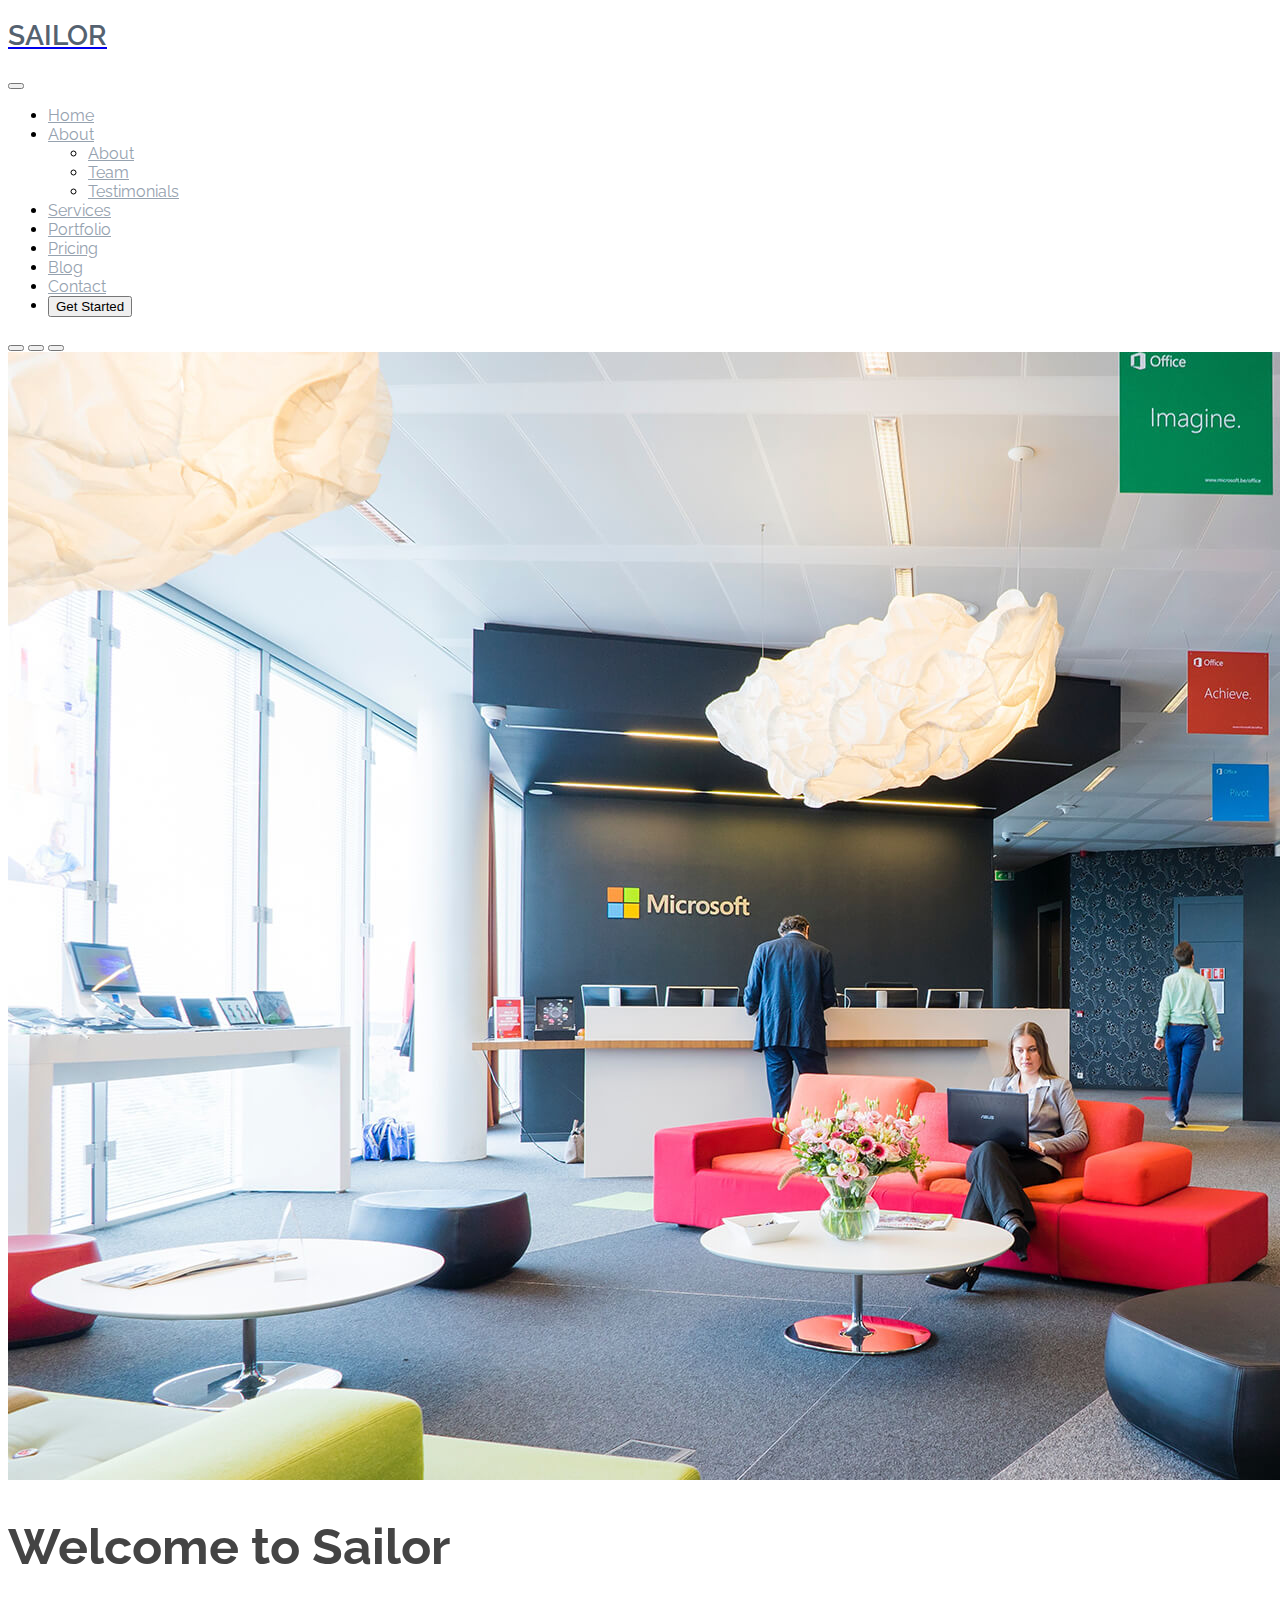
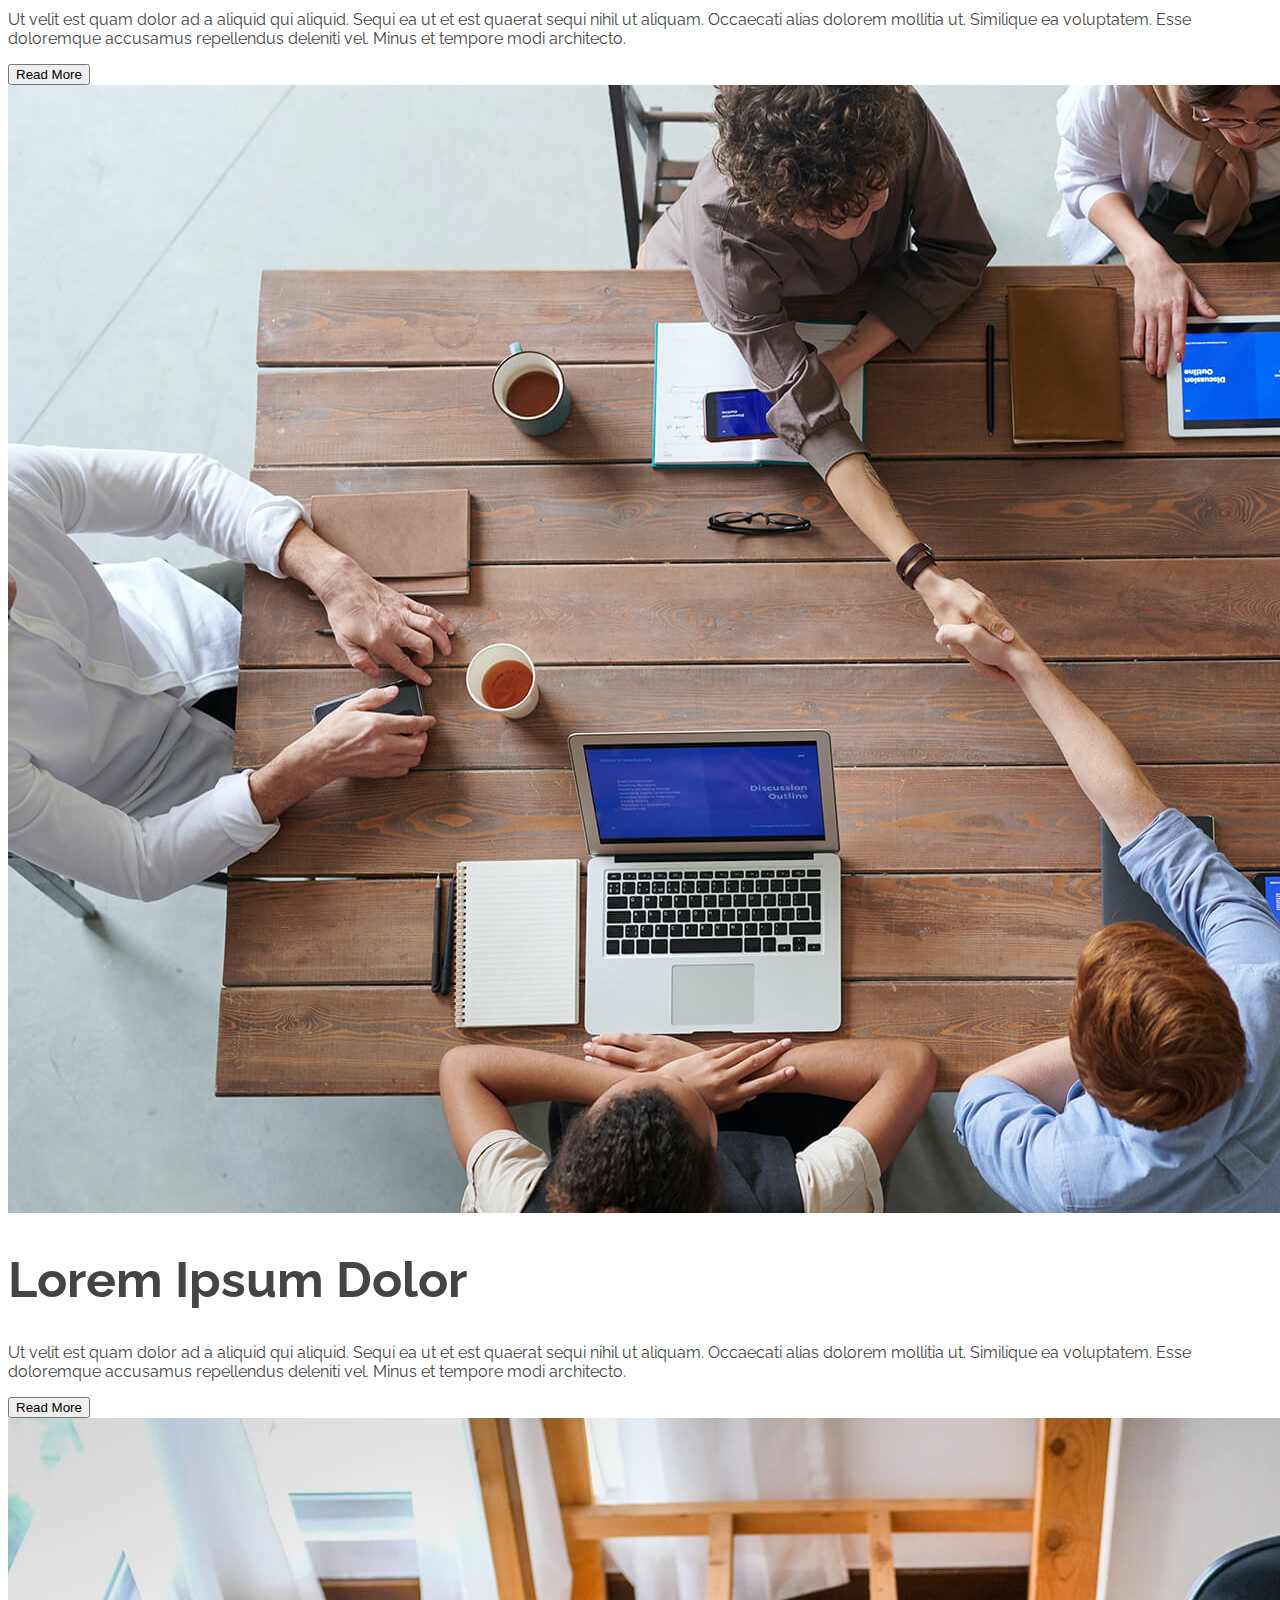
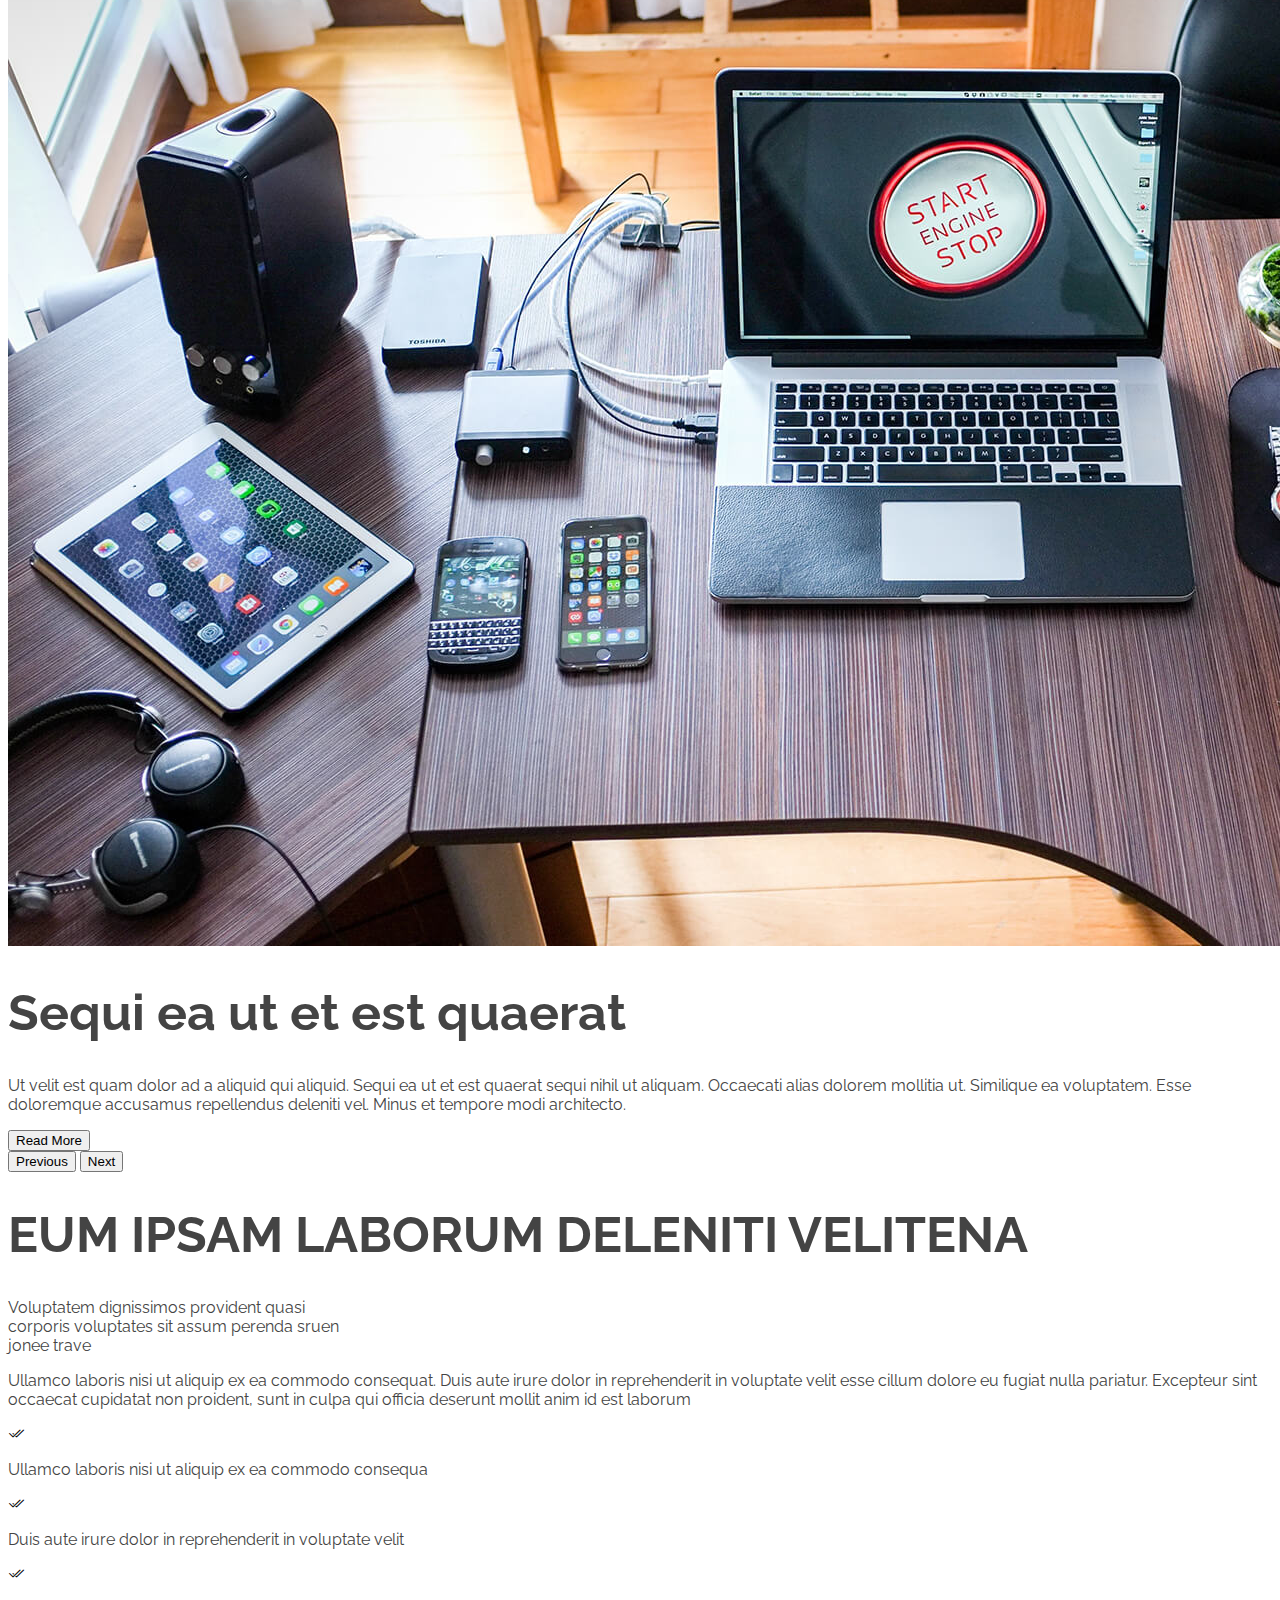
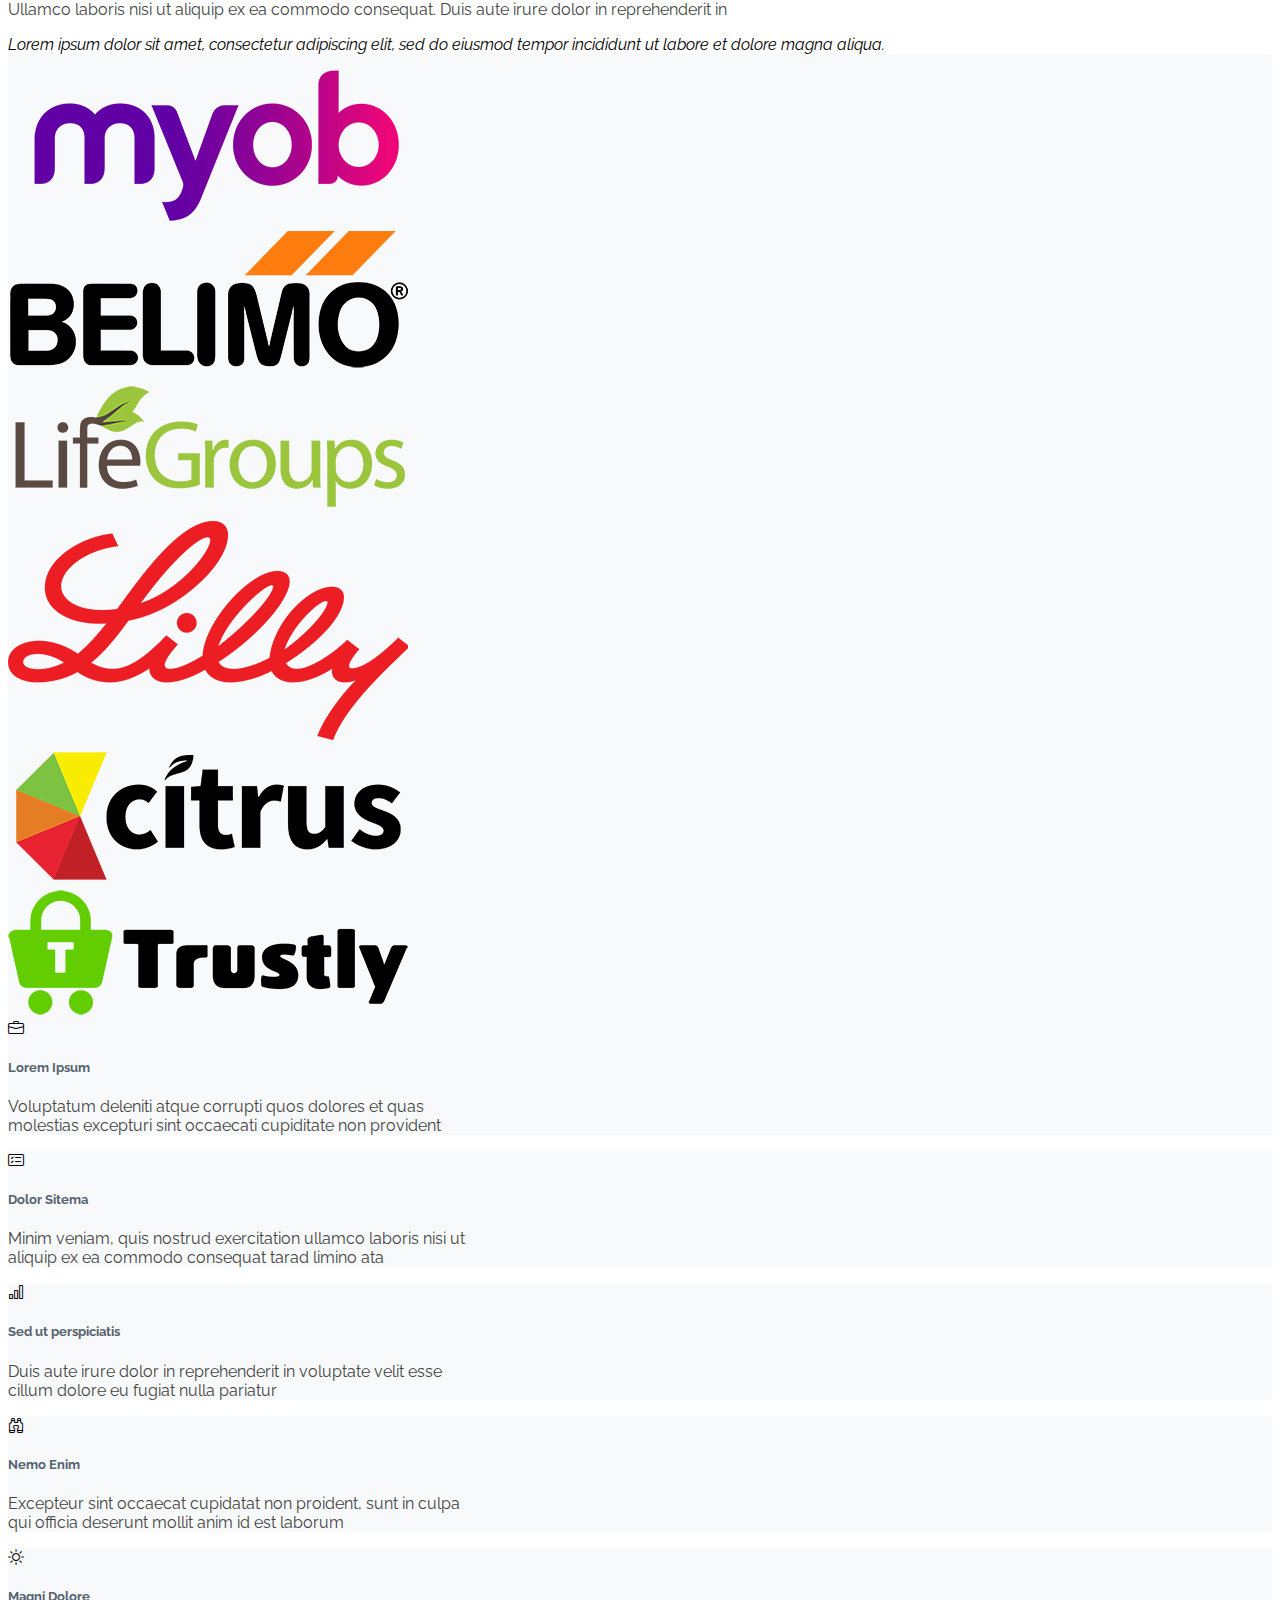
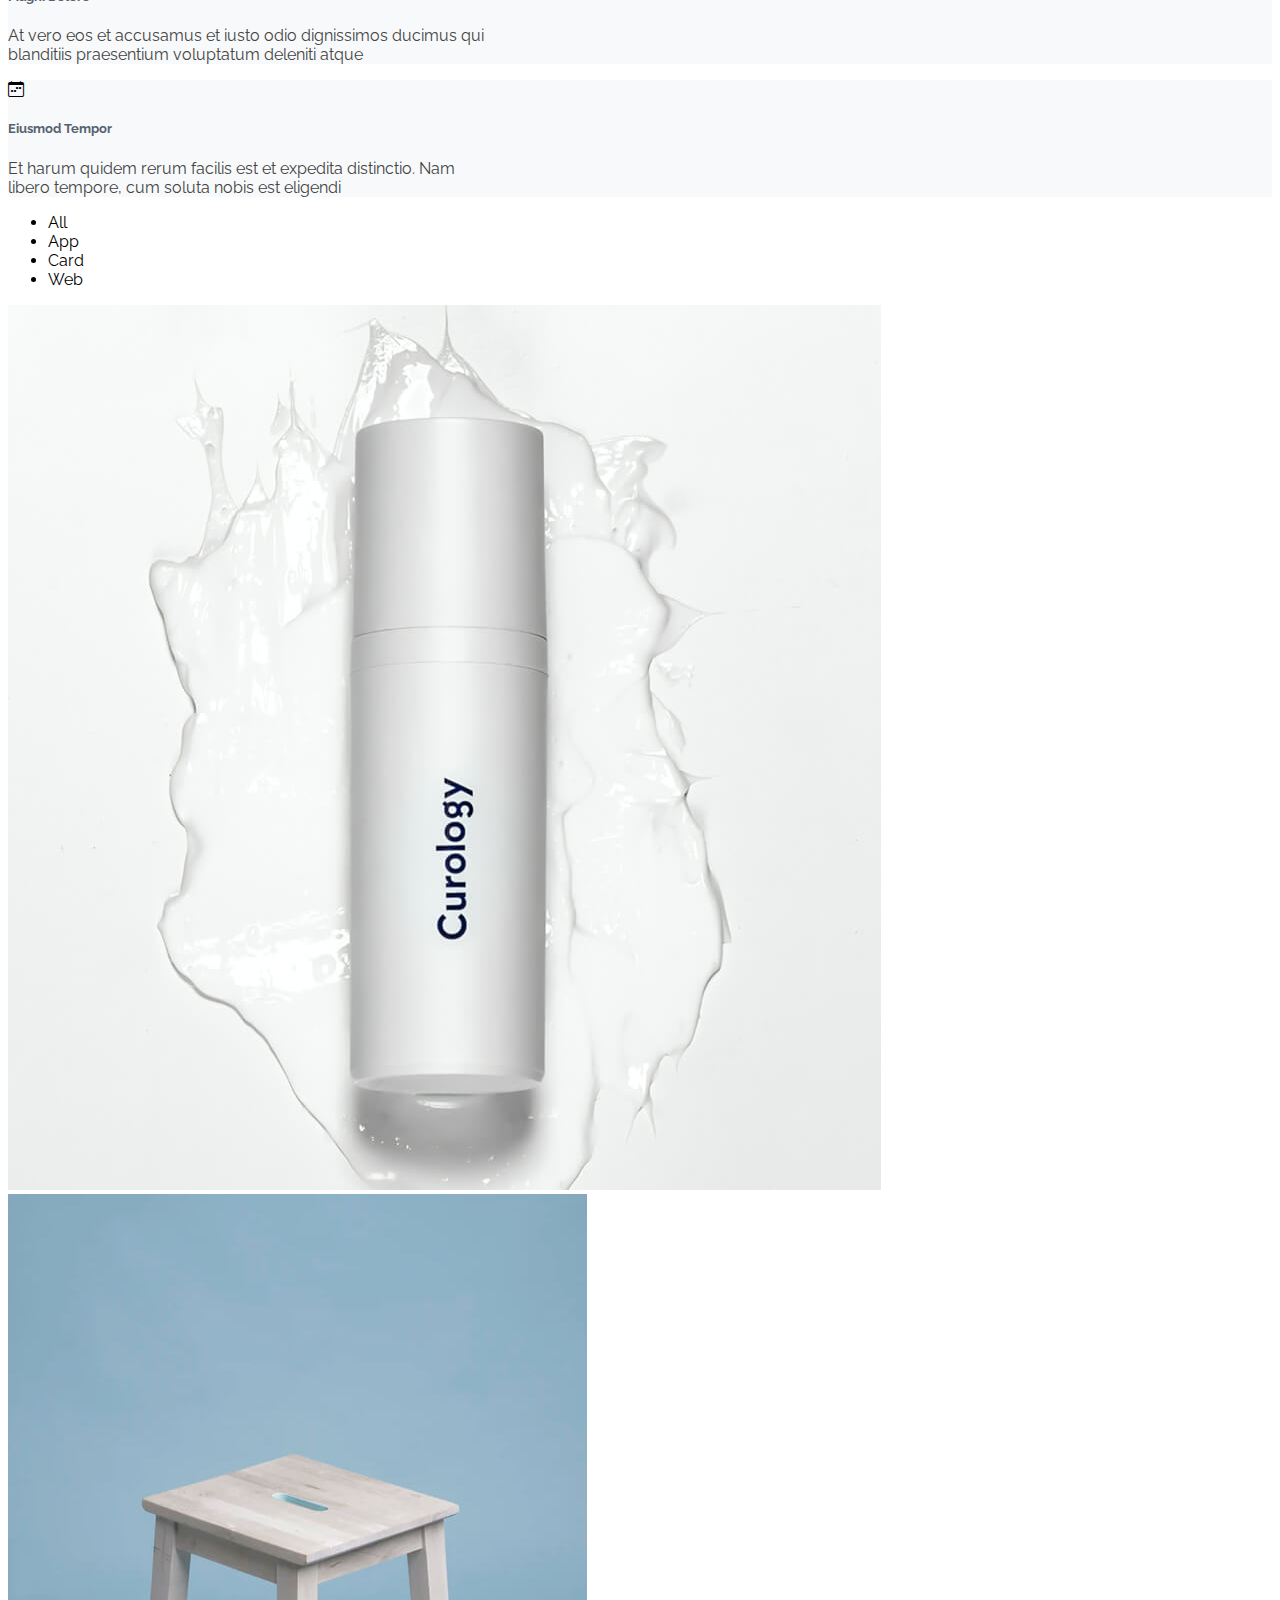
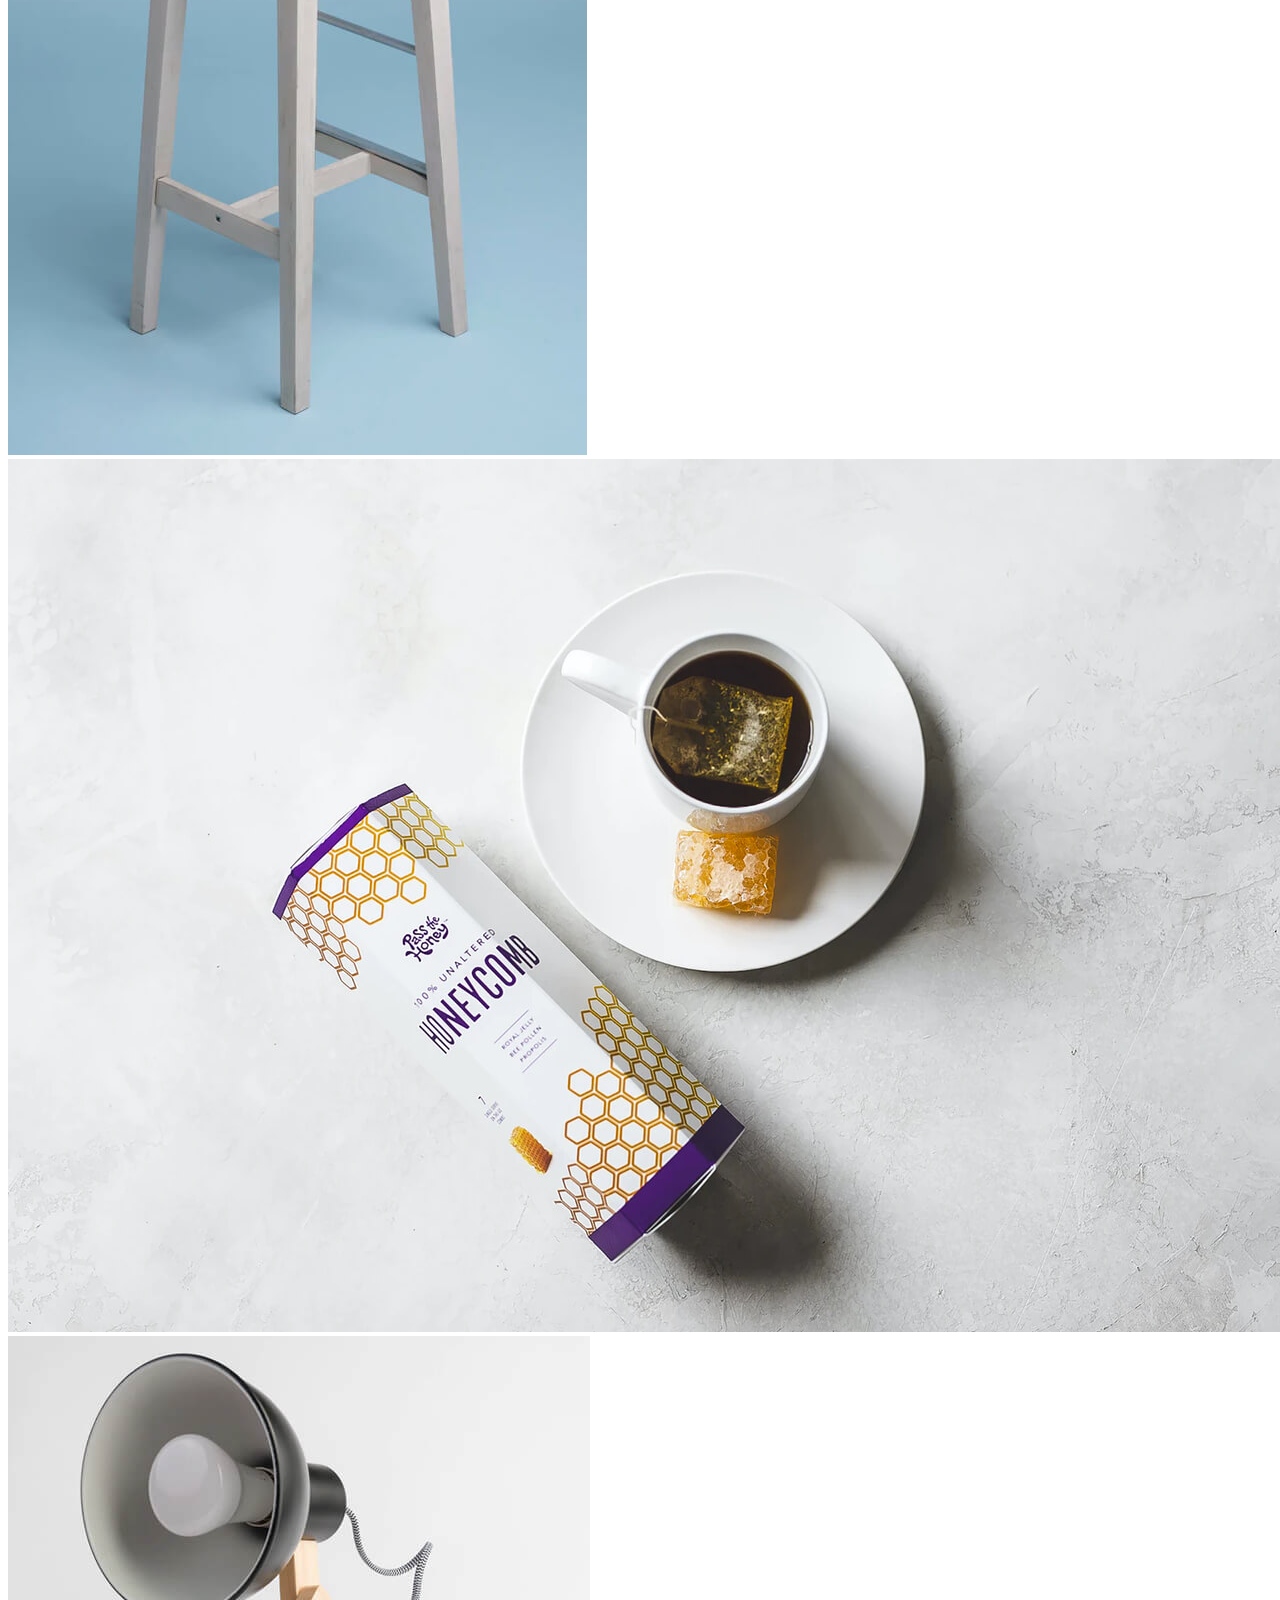
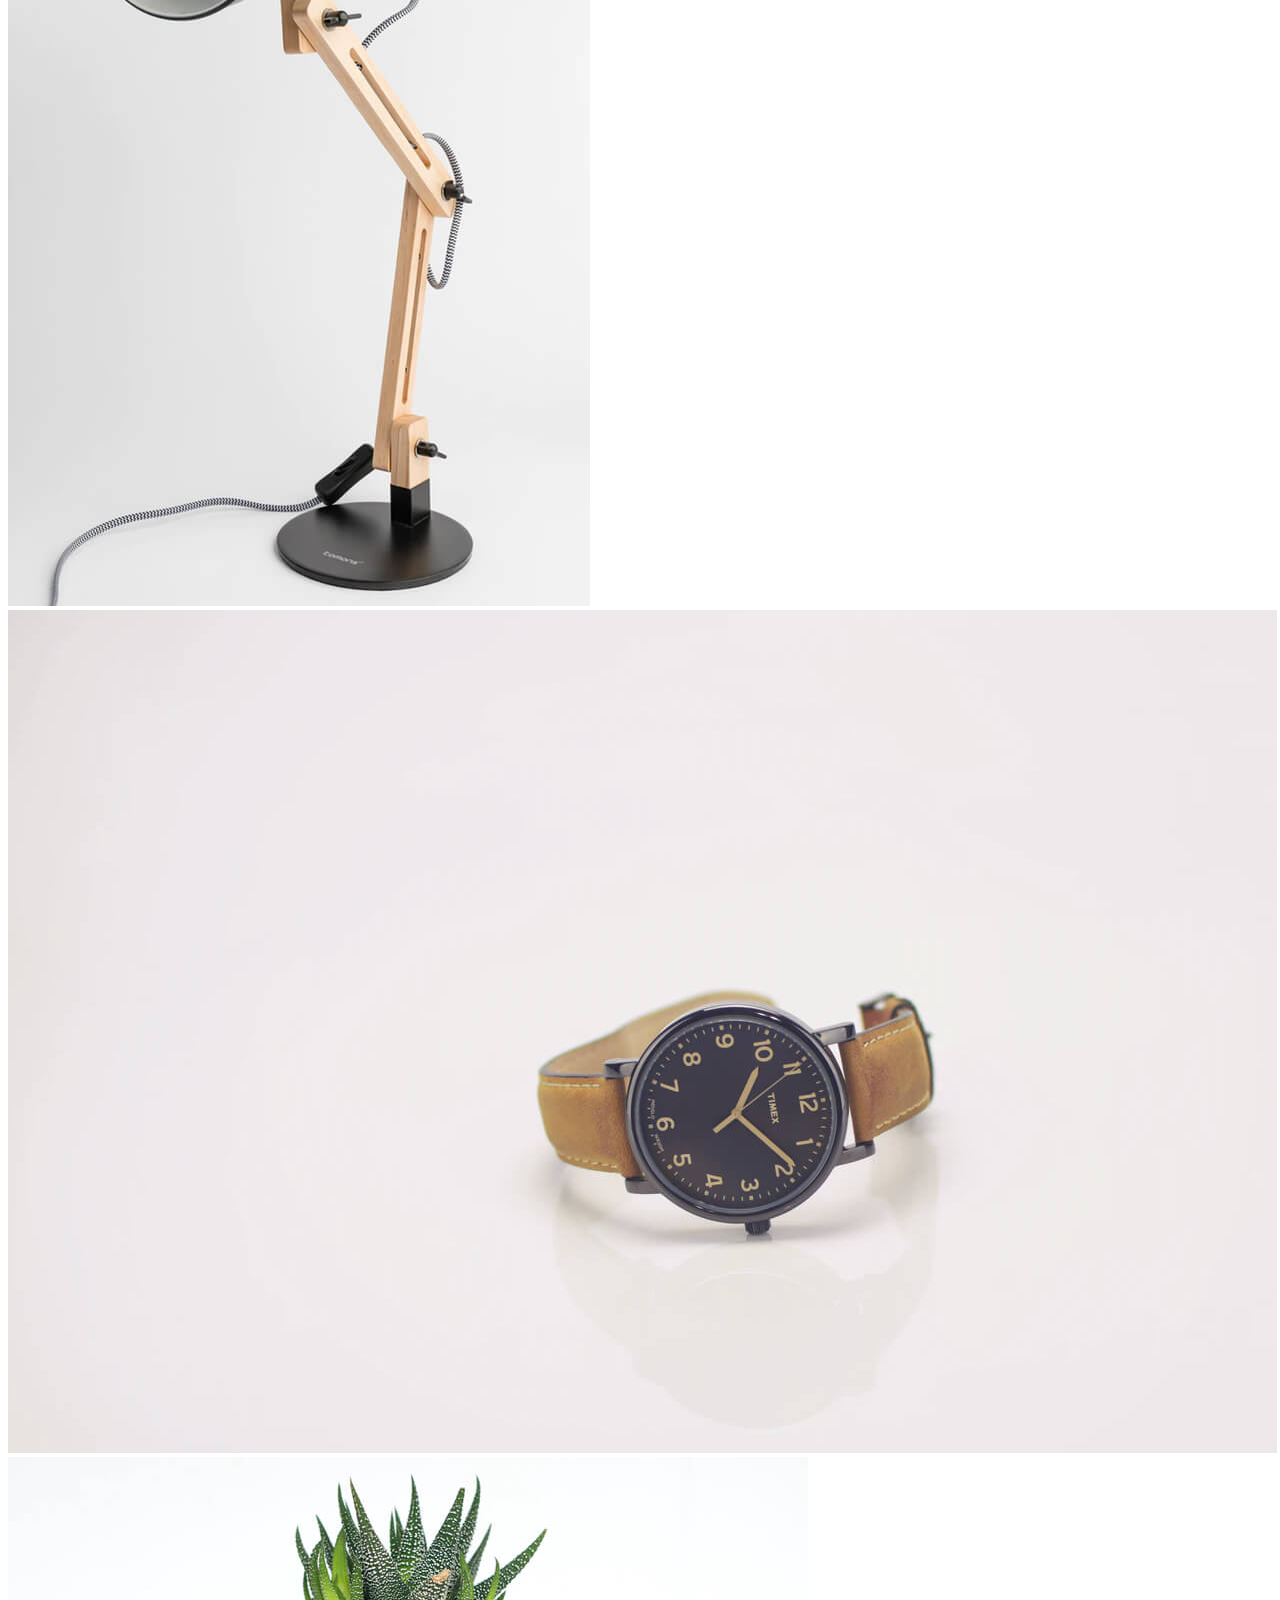
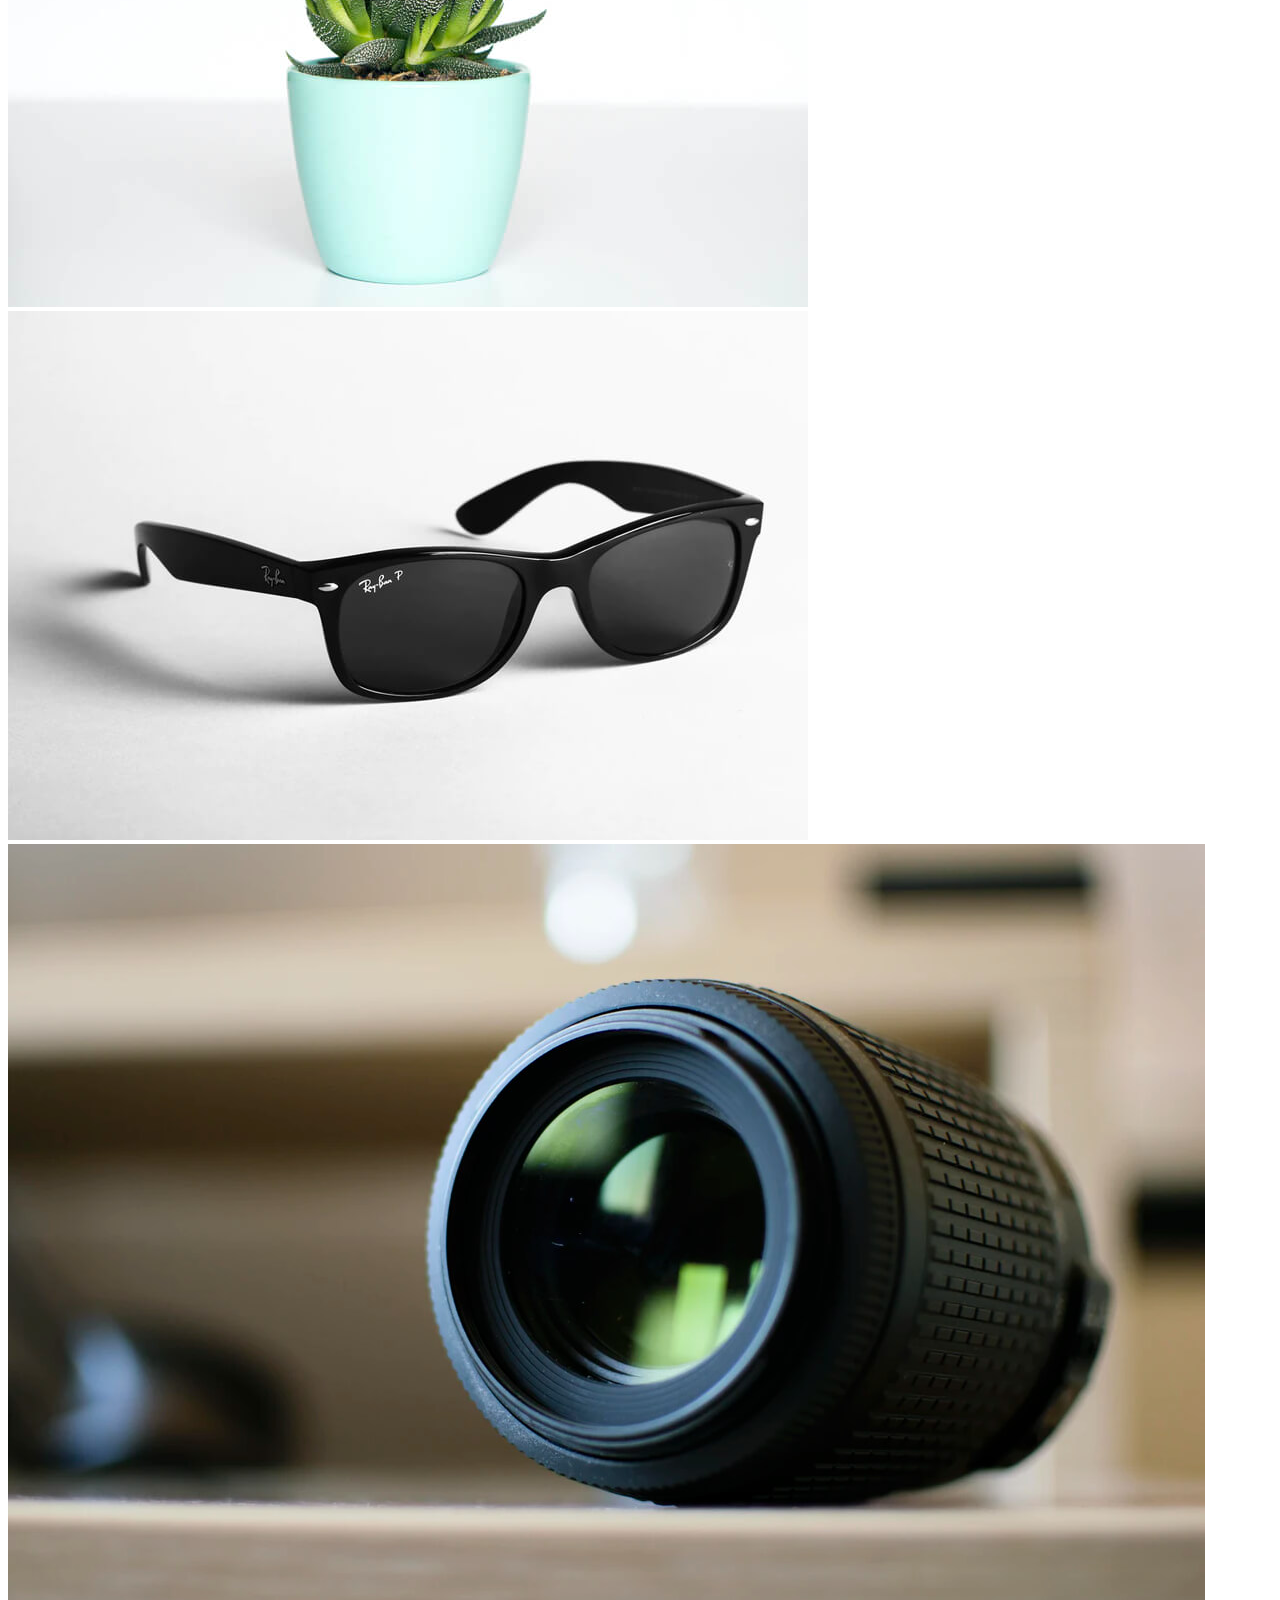
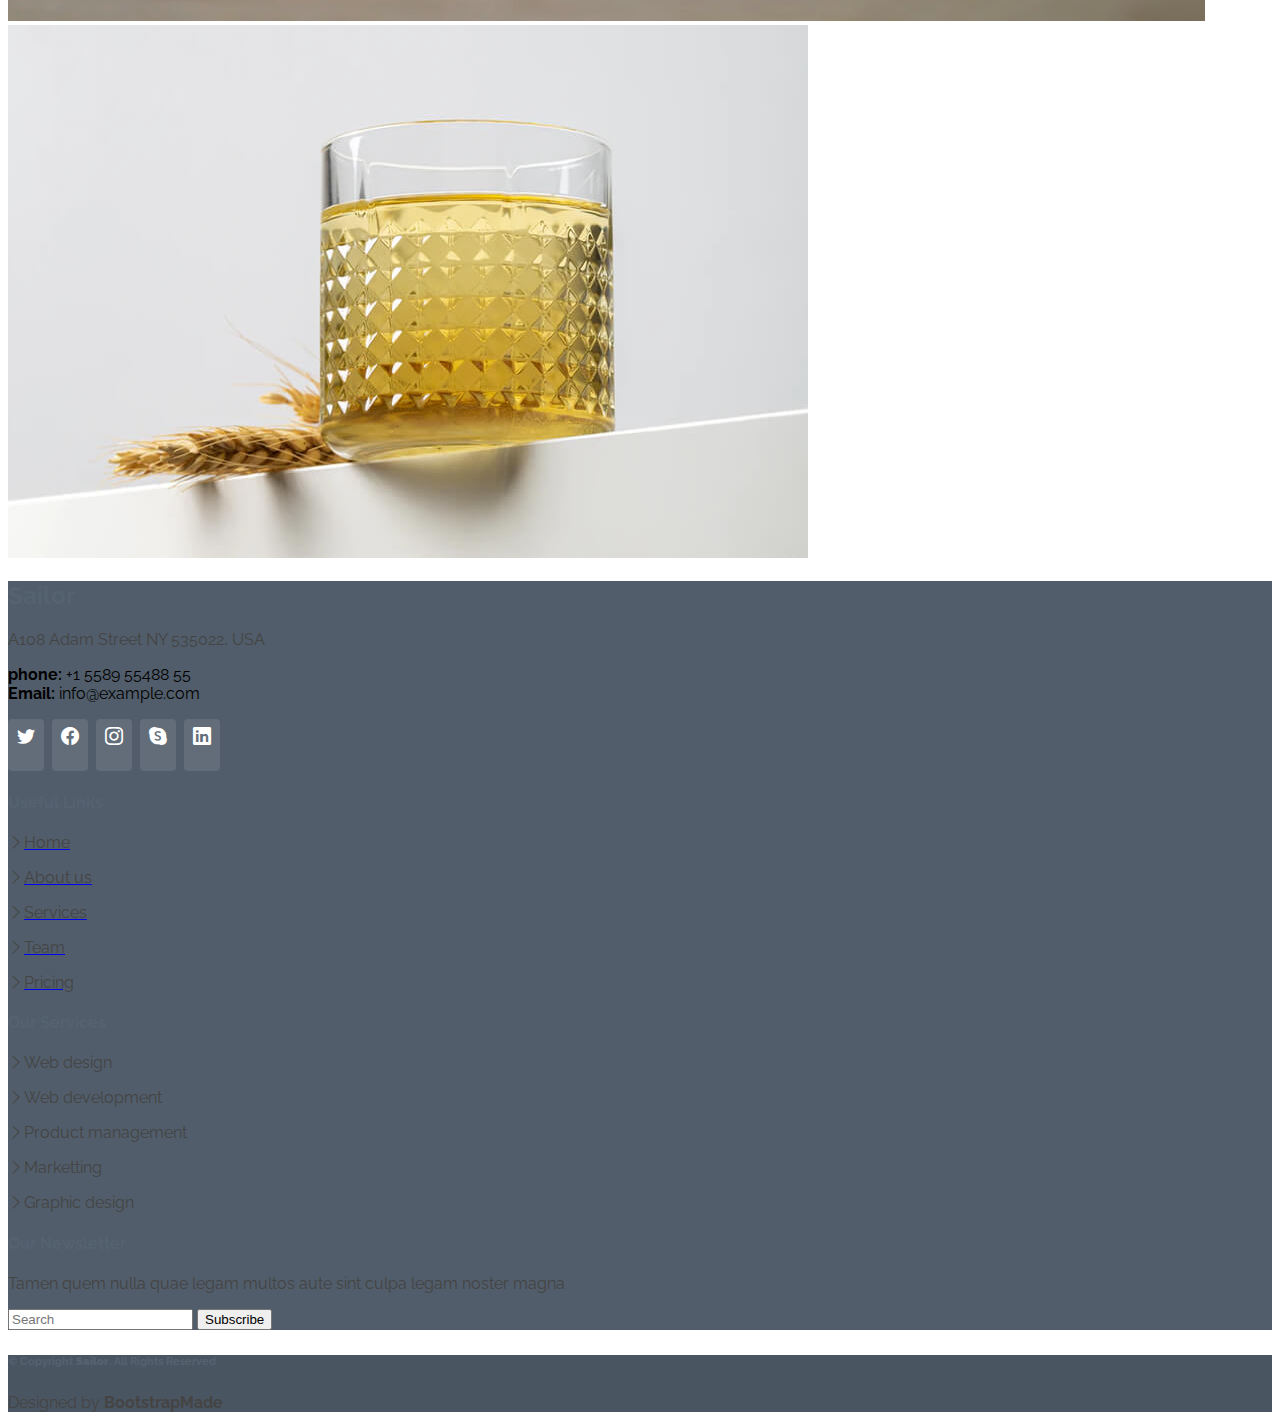
<file: index.html>
<!doctype html>
<html lang="en">

<head>
  <meta charset="utf-8">
  <meta name="viewport" content="width=device-width, initial-scale=1">
  <link rel="icon" href="images/logo.png">
  <title>Sailor(harsimran)</title>
  <link href="https://cdn.jsdelivr.net/npm/bootstrap@5.2.0/dist/css/bootstrap.min.css" rel="stylesheet"
    integrity="sha384-gH2yIJqKdNHPEq0n4Mqa/HGKIhSkIHeL5AyhkYV8i59U5AR6csBvApHHNl/vI1Bx" crossorigin="anonymous">
  <link rel="stylesheet" href="style.css">
  <link rel="stylesheet" href="https://cdn.jsdelivr.net/npm/bootstrap-icons@1.9.1/font/bootstrap-icons.css">
  <link rel="preconnect" href="https://fonts.googleapis.com">
  <link rel="preconnect" href="https://fonts.gstatic.com" crossorigin>
  <link href="https://fonts.googleapis.com/css2?family=Raleway:wght@500;600&display=swap" rel="stylesheet">
  <link rel="preconnect" href="https://fonts.googleapis.com">
  <link rel="preconnect" href="https://fonts.gstatic.com" crossorigin>
  <link href="https://fonts.googleapis.com/css2?family=Open+Sans:ital,wght@1,300&display=swap" rel="stylesheet">
</head>

<body>

  <!-- NAVBAR-START -->
  <div class="container">

    <nav class="navbar navbar-expand-lg ">
      <div class="container-fluid">
        <a class="nav-link mt-2" href="index.html">
          <h1 style="color: #556270; font-size:28px; font-weight:600;">SAILOR</h1>
        </a>
        <button class="navbar-toggler " type="button" data-bs-toggle="collapse" data-bs-target="#navbarSupportedContent"
          aria-controls="navbarSupportedContent" aria-expanded="false" aria-label="Toggle navigation">
          <span class="navbar-toggler-icon"></span>
        </button>
        <div class="row justify-content-evenly">
          <div class="collapse navbar-collapse" id="navbarSupportedContent">
            <ul class="navbar-nav me-auto mt-2 mb-lg-0">
              <li class="nav-item ">
                <a class="nav-link active text-danger m-2" aria-current="page" href="index.html">Home</a>
              </li>
              <li class="nav-item dropdown">
                <a class="nav-link dropdown-toggle m-2" href="about.html" role="button" data-bs-toggle="dropdown"
                  aria-expanded="false">
                  About
                </a>
                <ul class="dropdown-menu">
                  <li><a class="dropdown-item" href="about.html">About</a></li>
                  <li><a class="dropdown-item" href="team.html">Team</a></li>
                  <li><a class="dropdown-item" href="testimonials.html">Testimonials</a></li>
                </ul>
              </li>
              <li class="nav-item">
                <a class="nav-link m-2 active" aria-current="page" href="services.html">Services</a>
              </li>
              <li class="nav-item">
                <a class="nav-link m-2 active" aria-current="page" href="portfolio.html">Portfolio</a>
              </li>
              <li class="nav-item">
                <a class="nav-link m-2 active" aria-current="page" href="pricing.html">Pricing</a>
              </li>
              <li class="nav-item">
                <a class="nav-link m-2 active" aria-current="page" href="blog.html">Blog</a>
              </li>
              <li class="nav-item">
                <a class="nav-link m-2 active" aria-current="page" href="contact.html">Contact</a>
              </li>
              <li class="nav-item">
                <a href="index.html">
                  <button type="button" class="btn btn-danger m-2 btn-lg">Get Started</button>
                </a>
              </li>
            </ul>
          </div>
        </div>
      </div>
    </nav>
  </div>
  <!-- NAVBAR-END -->

  <!-- slider-start -->

  <div id="carouselExampleIndicators" class="carousel slide bg-dark" data-bs-ride="carousel">
    <div class="carousel-indicators">
      <button type="button" data-bs-target="#carouselExampleIndicators" data-bs-slide-to="0" class="active"
        aria-current="true" aria-label="Slide 1"></button>
      <button type="button" data-bs-target="#carouselExampleIndicators" data-bs-slide-to="1"
        aria-label="Slide 2"></button>
      <button type="button" data-bs-target="#carouselExampleIndicators" data-bs-slide-to="2"
        aria-label="Slide 3"></button>
    </div>
    <div class="carousel-inner ">
      <div class="carousel-item active">
        <img src="images/slide-1.jpg" class="d-block opacity-50 w-100" alt="">
        <div class="carousel-caption d-none d-md-block">
          <h1 class="text-white">Welcome to Sailor</h1>
          <p class="text-white">Ut velit est quam dolor ad a aliquid qui aliquid. Sequi ea ut et est quaerat sequi nihil
            ut aliquam.
            Occaecati alias dolorem mollitia ut. Similique ea voluptatem. Esse doloremque accusamus repellendus deleniti
            vel. Minus et tempore modi architecto.</p>
          <button type="button" class="btn btn-danger m-2 btn-lg">Read More</button>
        </div>
      </div>
      <div class="carousel-item">
        <img src="images/slide-2.jpg" class="d-block opacity-50 w-100" alt="">
        <div class="carousel-caption d-none d-md-block">
          <h1 class="text-white">Lorem Ipsum Dolor</h1>
          <p class="text-white">Ut velit est quam dolor ad a aliquid qui aliquid. Sequi ea ut et est quaerat sequi nihil
            ut aliquam.
            Occaecati alias dolorem mollitia ut. Similique ea voluptatem. Esse doloremque accusamus repellendus deleniti
            vel. Minus et tempore modi architecto.</p>
          <button type="button" class="btn btn-danger m-2 btn-lg">Read More</button>
        </div>
      </div>
      <div class="carousel-item">
        <img src="images/slide-3.jpg" class="d-block opacity-50 w-100" alt="">
        <div class="carousel-caption d-none d-md-block">
          <h1 class="text-white">Sequi ea ut et est quaerat</h1>
          <p class="text-white">Ut velit est quam dolor ad a aliquid qui aliquid. Sequi ea ut et est quaerat sequi nihil
            ut aliquam.
            Occaecati alias dolorem mollitia ut. Similique ea voluptatem. Esse doloremque accusamus repellendus deleniti
            vel. Minus et tempore modi architecto.</p>
          <button type="button" class="btn btn-danger m-2 btn-lg">Read More</button>
        </div>
      </div>
    </div>
    <button class="carousel-control-prev" type="button" data-bs-target="#carouselExampleIndicators"
      data-bs-slide="prev">
      <span class="carousel-control-prev-icon" aria-hidden="true"></span>
      <span class="visually-hidden">Previous</span>
    </button>
    <button class="carousel-control-next" type="button" data-bs-target="#carouselExampleIndicators"
      data-bs-slide="next">
      <span class="carousel-control-next-icon" aria-hidden="true"></span>
      <span class="visually-hidden">Next</span>
    </button>
  </div>


  <!-- slider-end -->

  <!-- EUM IPSAM-start -->
  <div class="container">
    <div class="row">
      <div class="col-lg-6">
        <h1 class=" mt-5 ">EUM IPSAM LABORUM DELENITI VELITENA</h1>
        <p class="fs-3">Voluptatem dignissimos provident quasi <br> corporis voluptates sit assum perenda sruen <br>
          jonee trave</p>
      </div>
      <div class="col-lg-6">
        <p class="mt-5 fs-6">Ullamco laboris nisi ut aliquip ex ea commodo consequat. Duis aute irure dolor in
          reprehenderit in voluptate velit esse cillum dolore eu fugiat nulla pariatur. Excepteur sint occaecat
          cupidatat non proident, sunt in culpa qui officia deserunt mollit anim id est laborum</p>
        <div class="d-flex bd-highlight">
          <i class="bi bi-check2-all text-danger mt-2"></i>
          <p class="fs-5 ms-3">Ullamco laboris nisi ut aliquip ex ea commodo consequa
          </p>
        </div>
        <div class="d-flex bd-highlight">
          <i class="bi bi-check2-all mt-2 text-danger"></i>
          <p class="fs-5 ms-3">Duis aute irure dolor in reprehenderit in voluptate
            velit
          </p>
        </div>
        <div class="d-flex bd-highlight">
          <i class="bi bi-check2-all mt-2 text-danger"></i>
          <p class="fs-5 ms-3">Ullamco laboris nisi ut aliquip ex ea commodo consequat.
            Duis aute irure dolor in reprehenderit in
          </p>
        </div>
        <i>Lorem ipsum dolor sit amet, consectetur adipiscing elit, sed do eiusmod tempor incididunt ut labore et dolore
          magna aliqua.</i>
      </div>
    </div>
  </div>
  <!-- EUM IPSAM-end -->

  <!-- corporation-logo-start -->
  <div class="container-fluid corp mt-5 mb-5">
    <div class="container">
      <div class="row justify-content-evenly p-4">
        <div class="col-lg-2 col-md-4 col-6 d-flex align-items-center">
          <img src="images/client-1.png" alt="" class="img-fluid w-50">
        </div>
        <div class="col-lg-2 col-md-4 col-6 d-flex align-items-center">
          <img src="images/client-2.png" alt="" class="img-fluid w-50">
        </div>
        <div class="col-lg-2 col-md-4 col-6 d-flex align-items-center">
          <img src="images/client-3.png" alt="" class="img-fluid w-50">
        </div>
        <div class="col-lg-2 col-md-4 col-6 d-flex align-items-center">
          <img src="images/client-4.png" alt="" class="img-fluid w-50">
        </div>
        <div class="col-lg-2 col-md-4 col-6 d-flex align-items-center">
          <img src="images/client-5.png" alt="" class="img-fluid w-50">
        </div>
        <div class="col-lg-2 col-md-4 col-6 d-flex align-items-center">
          <img src="images/client-6.png" alt="" class="img-fluid w-50">
        </div>
      </div>
    </div>
  </div>
  <!-- corporation-logo-end -->

 <!-- lorem-start -->
 <div class="container pb-5 mt-5">
  <div class="row justify-content-evenly">
    <div class="col-lg-6 mt-4">
      <div class="container corp">
        <div class="d-flex p-2 bd-highlight">
          <i class="bi bi-briefcase me-5 text-danger"></i>
          <h5>Lorem Ipsum</h5>
        </div>
        <p>Voluptatum deleniti atque corrupti quos dolores et quas <br> molestias excepturi sint occaecati cupiditate
          non provident</p>
      </div>


    </div>
    <div class="col-lg-6 mt-4 ">
      <div class="container corp">
        <div class="d-flex p-2 bd-highlight">
          <i class="bi bi-card-checklist me-5 text-danger"></i>
          <h5>Dolor Sitema</h5>
        </div>
        <p>Minim veniam, quis nostrud exercitation ullamco laboris nisi ut <br> aliquip ex ea commodo consequat tarad
          limino ata</p>
      </div>


    </div>
    <div class="col-lg-6 mt-4">
      <div class="container corp">
        <div class="d-flex p-2 bd-highlight">
          <i class="bi bi-bar-chart me-5 text-danger"></i>
          <h5>Sed ut perspiciatis</h5>
        </div>
        <p>Duis aute irure dolor in reprehenderit in voluptate velit esse <br> cillum dolore eu fugiat nulla pariatur
        </p>
      </div>


    </div>
    <div class="col-lg-6 mt-4">
      <div class="container corp">
        <div class="d-flex p-2 bd-highlight">
          <i class="bi bi-binoculars me-5 text-danger"></i>
          <h5>Nemo Enim</h5>
        </div>
        <p>Excepteur sint occaecat cupidatat non proident, sunt in culpa <br> qui officia deserunt mollit anim id est
          laborum</p>
      </div>


    </div>
    <div class="col-lg-6 mt-4">
      <div class="container corp">
        <div class="d-flex p-2 bd-highlight ">
          <i class="bi bi-brightness-high me-5 text-danger"></i>
          <h5>Magni Dolore</h5>
        </div>
        <p>At vero eos et accusamus et iusto odio dignissimos ducimus qui <br> blanditiis praesentium voluptatum
          deleniti atque</p>
      </div>


    </div>
    <div class="col-lg-6 mt-4">
      <div class="container corp">
        <div class="d-flex p-2 bd-highlight ">
          <i class="bi bi-calendar-week me-5 text-danger"></i>
          <h5>Eiusmod Tempor</h5>
        </div>
        <p>Et harum quidem rerum facilis est et expedita distinctio. Nam <br> libero tempore, cum soluta nobis est
          eligendi</p>
      </div>
    </div>
  </div>
</div>
<!-- lorem-end -->

  <!-- buttons-start -->
  <div class="container">
    <div class="row mt-5">
      <div class="col-lg-12 d-flex justify-content-center">
        <ul id="portfolio-flters">
          <li id="button" data-filter="*" class="filter-active btn btn-danger">All</li>
          <li id="button" data-filter=".filter-app" class="btn btn-outline-danger">App</li>
          <li id="button" data-filter=".filter-card" class="btn btn-outline-danger">Card</li>
          <li id="button" data-filter=".filter-web" class="btn btn-outline-danger">Web</li>
        </ul>
      </div>
    </div>
  </div>
  <!-- buttons-end -->

  <!-- gallery-start -->
  <div class="container mt-4">
    <div class="row justify-content-evenly">
      <div class="col-lg-4">
        <img src="images/portfolio-1.jpg" alt="" class="img-fluid">
        <img src="images/portfolio-6.jpg" alt="" class="img-fluid mt-4">
      </div>
      <div class="col-lg-4">
        <img src="images/portfolio-2.jpg" alt="" class="img-fluid">
        <img src="images/portfolio-5.jpg" alt="" class="img-fluid mt-4">
        <img src="images/portfolio-9.jpg" alt="" class="img-fluid mt-4">
      </div>
      <div class="col-lg-4">
        <img src="images/portfolio-3.jpg" alt="" class="img-fluid">
        <img src="images/portfolio-4.jpg" alt="" class="img-fluid mt-4">
        <img src="images/portfolio-7.jpg" alt="" class="img-fluid mt-4">
        <img src="images/portfolio-8.jpg" alt="" class="img-fluid mt-4">
      </div>
    </div>
  </div>

  <!-- gallery-end -->

  <!-- border-start -->
  <span class="border-top"></span>
  <div class="container-fluid mt-5 sail">
    <div class="container">
      <div class="row pb-5 justify-content-evenly">

        <div class="col-lg-3 mt-5 text-white">
          <h2 class="text-white">Sailor</h2>
          <p class="text-white mt-3">A108 Adam Street
            NY 535022, USA</p>
          <strong>phone:</strong> +1 5589 55488 55
          <br>
          <strong>Email:</strong> info@example.com <br>
          <div class="mt-3 " style="margin-top: 1rem!important;">
             <a href="index.html" class="twitter"><i class="bi bi-twitter" style="font-size: 18px;
              display: inline-block;
              background: rgba(255, 255, 255, 0.1);
              color: #fff;
              line-height: 1;
              padding: 8px 0;
              margin-right: 4px;
              border-radius: 4px;
              text-align: center;
              width: 36px;
              height: 36px;
              transition: 0.3s;"></i></a>
              <a href="index.html" class="facebook"><i class="bi bi-facebook" style="font-size: 18px;
                display: inline-block;
                background: rgba(255, 255, 255, 0.1);
                color: #fff;
                line-height: 1;
                padding: 8px 0;
                margin-right: 4px;
                border-radius: 4px;
                text-align: center;
                width: 36px;
                height: 36px;
                transition: 0.3s;"></i></a> 
              <a href="index.html" class="instagram"><i class="bi bi-instagram" style="font-size: 18px;
                display: inline-block;
                background: rgba(255, 255, 255, 0.1);
                color: #fff;
                line-height: 1;
                padding: 8px 0;
                margin-right: 4px;
                border-radius: 4px;
                text-align: center;
                width: 36px;
                height: 36px;
                transition: 0.3s;"></i></a>
                 <a href="index.html" class="google-plus"><i class="bi bi-skype" style="font-size: 18px;
                  display: inline-block;
                  background: rgba(255, 255, 255, 0.1);
                  color: #fff;
                  line-height: 1;
                  padding: 8px 0;
                  margin-right: 4px;
                  border-radius: 4px;
                  text-align: center;
                  width: 36px;
                  height: 36px;
                  transition: 0.3s;"></i></a>
                  <a href="index.html" class="linkedin"><i class="bi bi-linkedin" style="font-size: 18px;
                    display: inline-block;
                    background: rgba(255, 255, 255, 0.1);
                    color: #fff;
                    line-height: 1;
                    padding: 8px 0;
                    margin-right: 4px;
                    border-radius: 4px;
                    text-align: center;
                    width: 36px;
                    height: 36px;
                    transition: 0.3s;"></i></a>
            </div>
        </div>
        <div class="col-lg-2 mt-5 text-white">
          <h4 class="text-white">Useful Links</h4>
          <a class="nav-link active text-danger m-2" aria-current="page" href="index.html"><p class="text-white"><i class="bi bi-chevron-right "></i>Home</p></a>
          <a class="nav-link active text-danger m-2" aria-current="page" href="about.html"><p class="text-white"> <i class="bi bi-chevron-right "></i>About us</p></a>
          <a class="nav-link active text-danger m-2" aria-current="page" href="services.html"><p class="text-white"> <i class="bi bi-chevron-right "></i>Services</p></a>
            <a class="nav-link active text-danger m-2" aria-current="page" href="team.html"><p class="text-white"> <i class="bi bi-chevron-right "></i>Team</p></a>
              <a class="nav-link active text-danger m-2" aria-current="page" href="pricing.html"><p class="text-white"> <i class="bi bi-chevron-right "></i>Pricing</p></a>
        </div>
        <div class="col-lg-3 mt-5 text-white">
          <h4 class="text-white">Our Services</h4>
          <p class="text-white"><i class="bi bi-chevron-right "></i>Web design</p>
          <p class="text-white"> <i class="bi bi-chevron-right "></i>Web development</p>
          <p class="text-white"> <i class="bi bi-chevron-right "></i>Product management</p>
          <p class="text-white"> <i class="bi bi-chevron-right "></i>Marketting</p>
          <p class="text-white"> <i class="bi bi-chevron-right "></i>Graphic design</p>
        </div>
        <div class="col-lg-4 mt-5 text-white">
          <h4 class="text-white">Our Newsletter</h4>
          <p class="text-white">Tamen quem nulla quae legam multos aute sint culpa legam noster magna
          <form class="d-flex" role="search">
            <input class="form-control me-2" type="search" placeholder="Search" aria-label="Search">
            <button class="btn btn-danger" type="submit">Subscribe</button>
          </form>
          </p>
        </div>
      </div>
    </div>
  </div>
  <span class="border-bottom"></span>
  <div class="container-fluid copy">
    <div class="row text-center">
      <div class="col-lg-12 mt-4 mb-3">
        <h6 class="text-white"> © Copyright <strong>Sailor</strong>. All Rights Reserved </h6>
        <p class="text-white">Designed by <b>BootstrapMade</b></p>
      </div>
    </div>
  </div>
  <!-- border-end -->
  <script src="https://cdn.jsdelivr.net/npm/bootstrap@5.2.0/dist/js/bootstrap.bundle.min.js"
    integrity="sha384-A3rJD856KowSb7dwlZdYEkO39Gagi7vIsF0jrRAoQmDKKtQBHUuLZ9AsSv4jD4Xa"
    crossorigin="anonymous"></script>
</body>

</html>
</file>
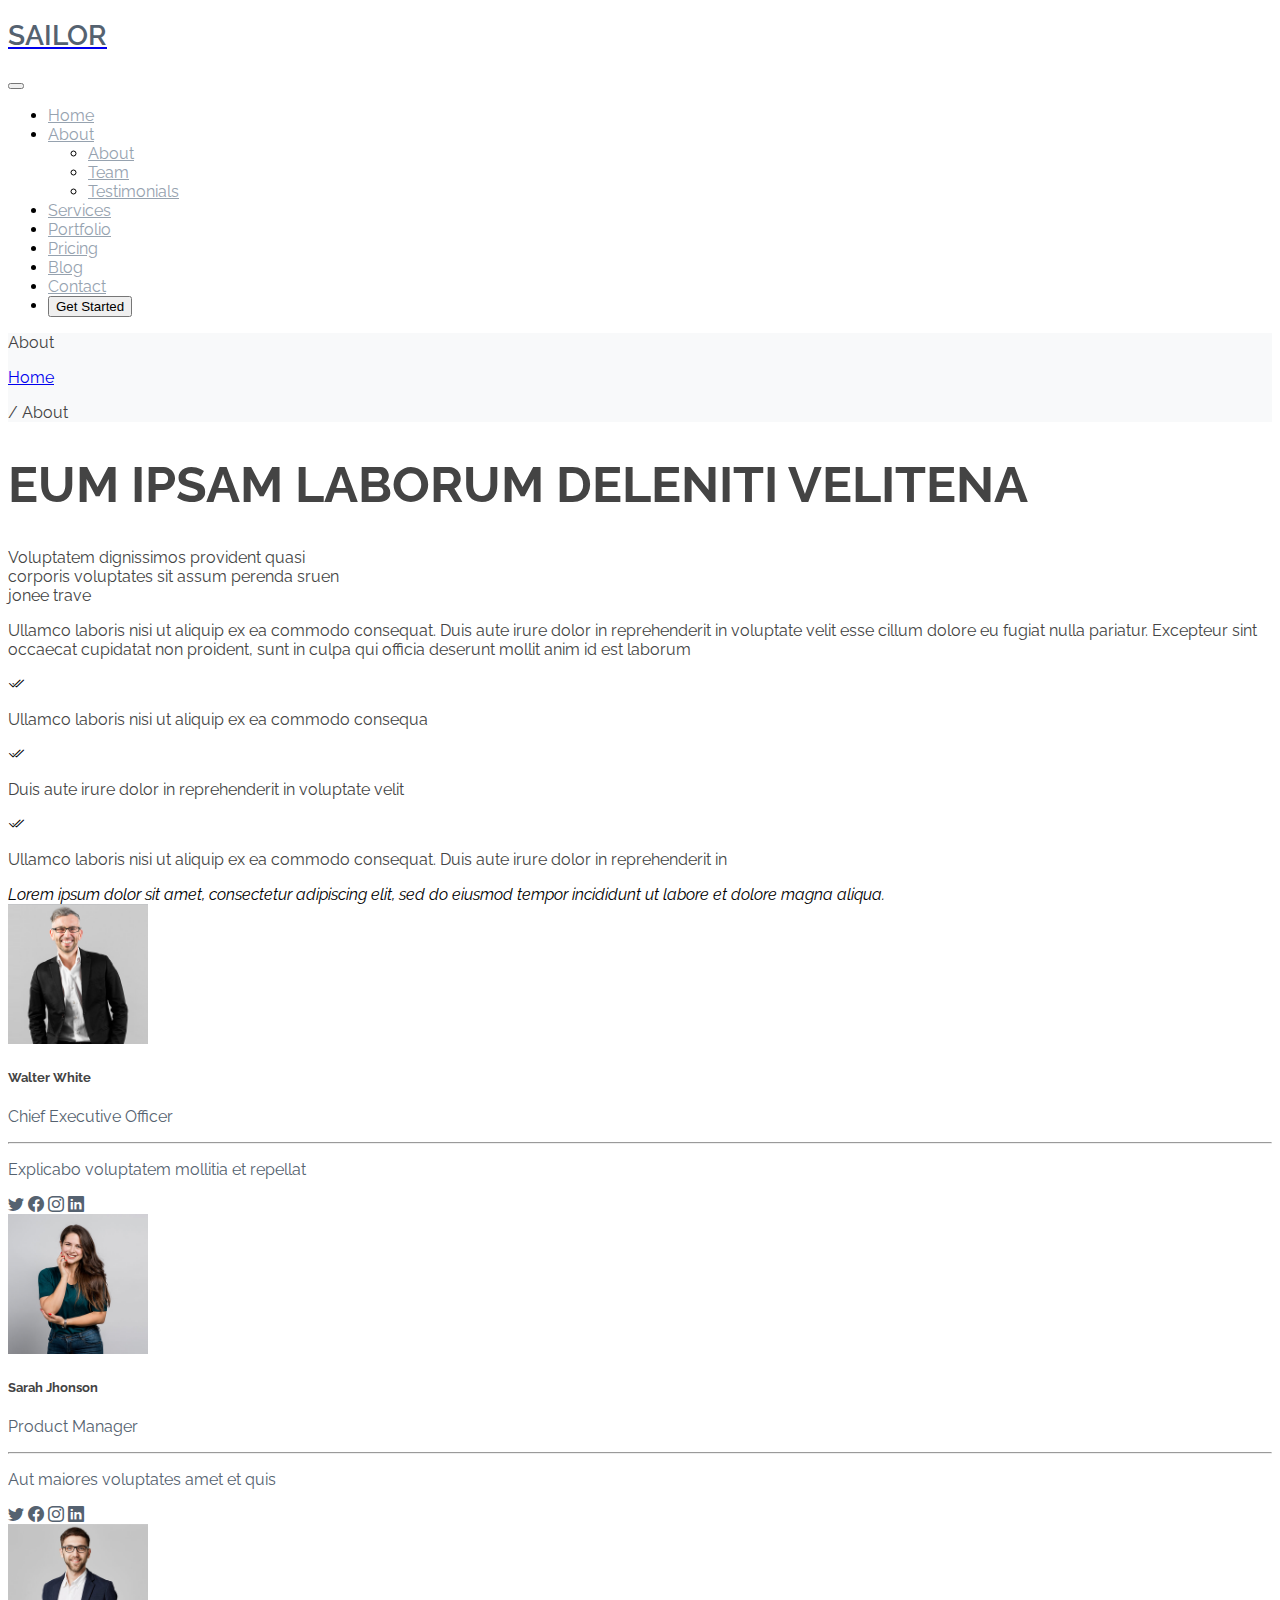
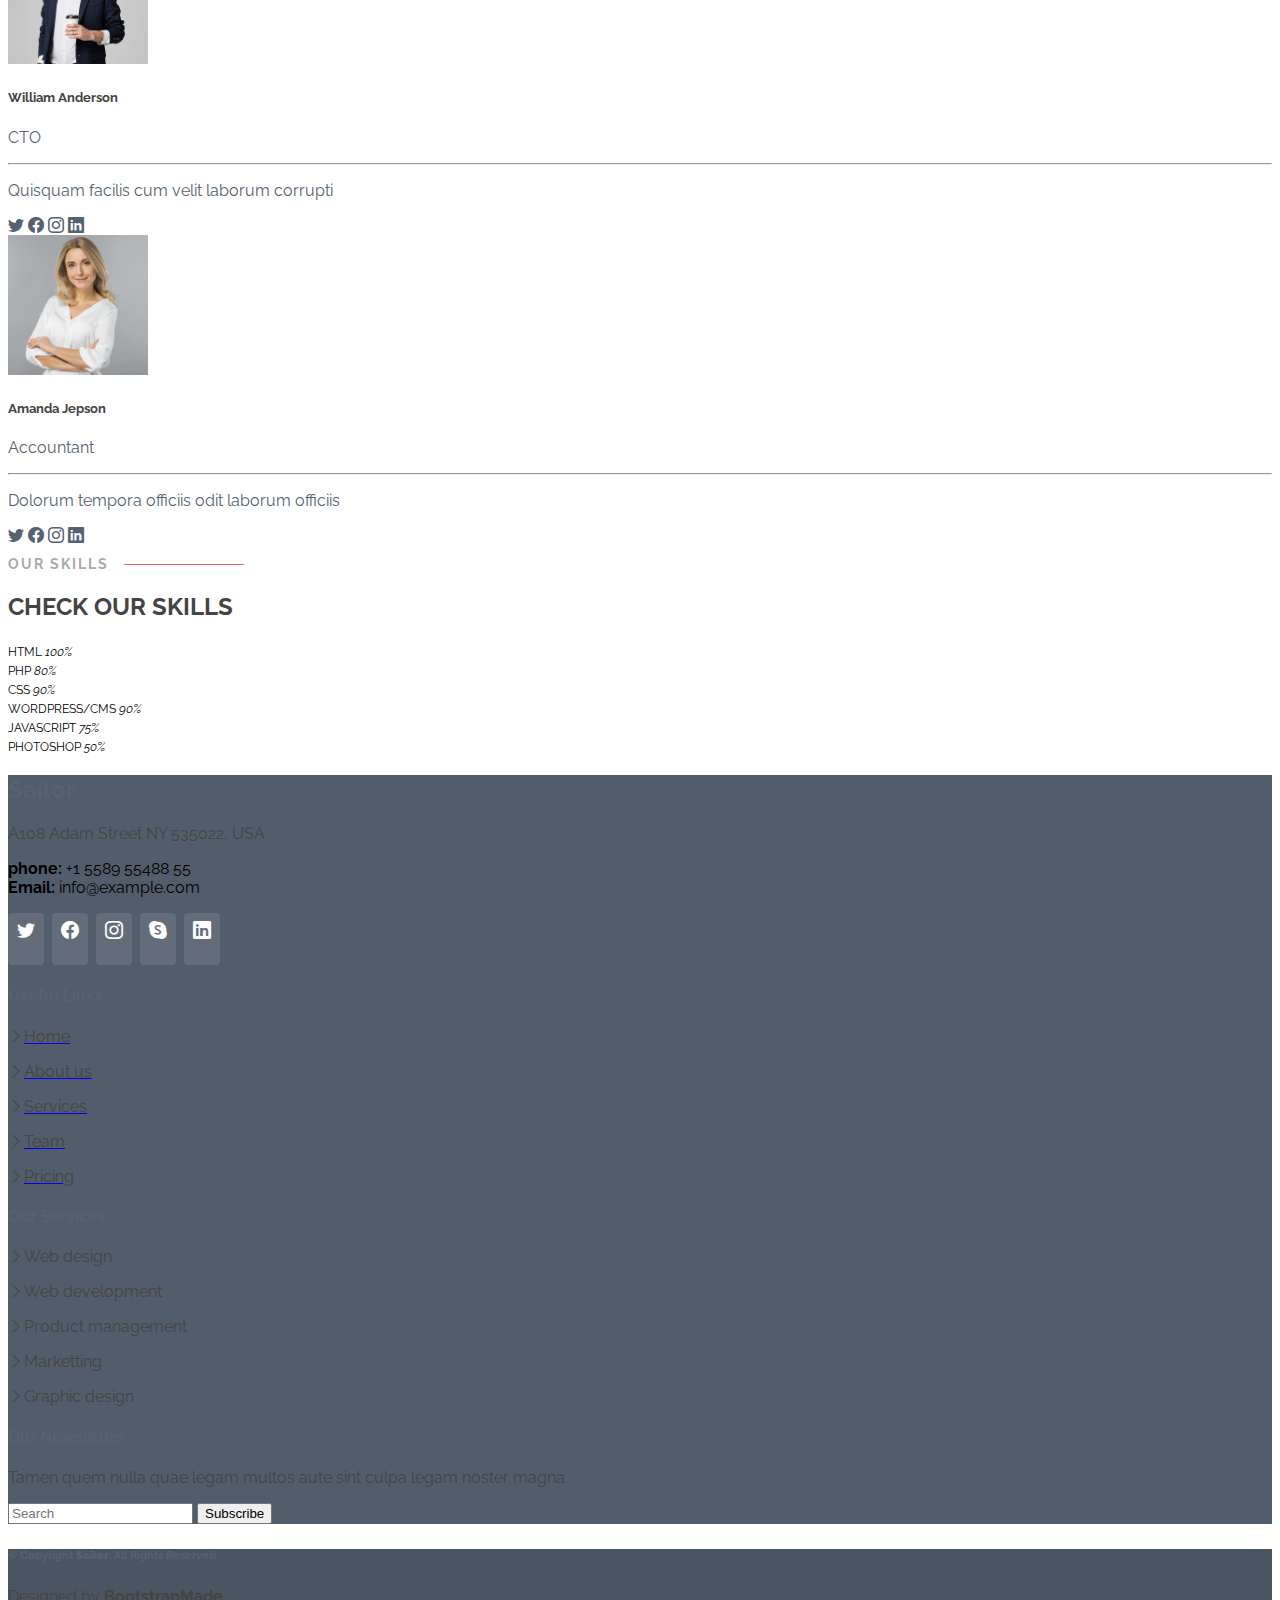
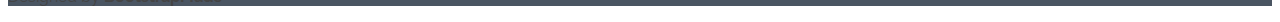
<file: about.html>
<!doctype html>
<html lang="en">

<head>
  <meta charset="utf-8">
  <meta name="viewport" content="width=device-width, initial-scale=1">
  <link rel="icon" href="images/logo.png">
  <title>Sailor(harsimran)</title>
  <link href="https://cdn.jsdelivr.net/npm/bootstrap@5.2.0/dist/css/bootstrap.min.css" rel="stylesheet"
    integrity="sha384-gH2yIJqKdNHPEq0n4Mqa/HGKIhSkIHeL5AyhkYV8i59U5AR6csBvApHHNl/vI1Bx" crossorigin="anonymous">
  <link rel="stylesheet" href="style.css">
  <link rel="stylesheet" href="https://cdn.jsdelivr.net/npm/bootstrap-icons@1.9.1/font/bootstrap-icons.css">
  <link rel="preconnect" href="https://fonts.googleapis.com">
  <link rel="preconnect" href="https://fonts.gstatic.com" crossorigin>
  <link href="https://fonts.googleapis.com/css2?family=Raleway:wght@500;600&display=swap" rel="stylesheet">

</head>

<body>

  <!-- NAVBAR-START -->
  <div class="container">

    <nav class="navbar navbar-expand-lg ">
      <div class="container-fluid">
        <a class="nav-link mt-2" href="index.html">
          <h1 style="color: #556270; font-size:28px; font-weight:600;">SAILOR</h1>
        </a>
        <button class="navbar-toggler " type="button" data-bs-toggle="collapse" data-bs-target="#navbarSupportedContent"
          aria-controls="navbarSupportedContent" aria-expanded="false" aria-label="Toggle navigation">
          <span class="navbar-toggler-icon"></span>
        </button>
        <div class="row justify-content-evenly">
          <div class="collapse navbar-collapse" id="navbarSupportedContent">
            <ul class="navbar-nav me-auto mt-2 mb-lg-0">
              <li class="nav-item ">
                <a class="nav-link active text-danger m-2" aria-current="page" href="index.html">Home</a>
              </li>
              <li class="nav-item dropdown">
                <a class="nav-link dropdown-toggle m-2" href="about.html" role="button" data-bs-toggle="dropdown"
                  aria-expanded="false">
                  About
                </a>
                <ul class="dropdown-menu">
                  <li><a class="dropdown-item" href="about.html">About</a></li>
                  <li><a class="dropdown-item" href="team.html">Team</a></li>
                  <li><a class="dropdown-item" href="testimonials.html">Testimonials</a></li>
                </ul>
              </li>
              <li class="nav-item">
                <a class="nav-link m-2 active" aria-current="page" href="services.html">Services</a>
              </li>
              <li class="nav-item">
                <a class="nav-link m-2 active" aria-current="page" href="portfolio.html">Portfolio</a>
              </li>
              <li class="nav-item">
                <a class="nav-link m-2 active" aria-current="page" href="pricing.html">Pricing</a>
              </li>
              <li class="nav-item">
                <a class="nav-link m-2 active" aria-current="page" href="blog.html">Blog</a>
              </li>
              <li class="nav-item">
                <a class="nav-link m-2 active" aria-current="page" href="contact.html">Contact</a>
              </li>
              <li class="nav-item">
                <a href="index.html">
                  <button type="button" class="btn btn-danger m-2 btn-lg">Get Started</button>
                </a>
              </li>
            </ul>
          </div>
        </div>
      </div>
    </nav>
  </div>
  <!-- NAVBAR-END -->

  <!-- about-start -->
  <div class="comtainer-fluid corp">
    <div class="container">
      <div class="row">
        <div class="col-lg-10 mt-1">
          <p class="display-6 ">About</p>
        </div>
        <div class="d-flex col-lg-2 mt-3">

          <a class="nav-link active text-danger" aria-current="page" href="index.html">Home</a>
          <p>/ About</p>
        </div>
      </div>

    </div>
  </div>
  <!-- about-end -->



  <!-- EUM IPSAM-start -->
  <div class="container">
    <div class="row">
      <div class="col-lg-6">
        <h1 class=" mt-5 ">EUM IPSAM LABORUM DELENITI VELITENA</h1>
        <p class="fs-3">Voluptatem dignissimos provident quasi <br> corporis voluptates sit assum perenda sruen <br>
          jonee trave</p>
      </div>
      <div class="col-lg-6">
        <p class="mt-5 fs-6">Ullamco laboris nisi ut aliquip ex ea commodo consequat. Duis aute irure dolor in
          reprehenderit in voluptate velit esse cillum dolore eu fugiat nulla pariatur. Excepteur sint occaecat
          cupidatat non proident, sunt in culpa qui officia deserunt mollit anim id est laborum</p>
        <div class="d-flex bd-highlight">
          <i class="bi bi-check2-all text-danger mt-2"></i>
          <p class="fs-5 ms-3">Ullamco laboris nisi ut aliquip ex ea commodo consequa
          </p>
        </div>
        <div class="d-flex bd-highlight">
          <i class="bi bi-check2-all mt-2 text-danger"></i>
          <p class="fs-5 ms-3">Duis aute irure dolor in reprehenderit in voluptate
            velit
          </p>
        </div>
        <div class="d-flex bd-highlight">
          <i class="bi bi-check2-all mt-2 text-danger"></i>
          <p class="fs-5 ms-3">Ullamco laboris nisi ut aliquip ex ea commodo consequat.
            Duis aute irure dolor in reprehenderit in
          </p>
        </div>
        <i>Lorem ipsum dolor sit amet, consectetur adipiscing elit, sed do eiusmod tempor incididunt ut labore et dolore
          magna aliqua.</i>
      </div>
    </div>
  </div>
  <!-- EUM IPSAM-end -->

  <!-- team-start -->
  <div class="container-fluid mt-5">
    <div class="container">
      <div class="row">
        <div class="col-lg-6 mt-2">
          <div class="shadow p-3 mb-5 bg-body rounded mb-3">
            <div class="row g-0">
              <div class="col-md-4">
                <img src="images/team-1.jpg" class="img-fluid rounded" style="width: 140px;" alt="">
              </div>
              <div class="col-md-8 ">
                <div class="card-body">
                  <h5 class="card-title h7">Walter White</h5>
                  <p class="card-text pt">Chief Executive Officer</p>
                  <hr class="w-25">
                  <p class="card-text pt">Explicabo voluptatem mollitia et repellat</p>
                  <a href="index.html" class="pt"><i class="bi bi-twitter fa-2x"></i></a>
                  <a href="index.html" class="pt"><i class="bi bi-facebook"></i></a>
                  <a href="index.html" class="pt"><i class="bi bi-instagram fa-2x"></i></a>
                  <a href="index.html" class="pt"><i class="bi bi-linkedin fa-2x"></i></a>
                </div>
              </div>
            </div>
          </div>
        </div>

        <div class="col-lg-6 mt-2">
          <div class="shadow p-3 mb-5 bg-body rounded mb-3">
            <div class="row g-0">
              <div class="col-md-4">
                <img src="images/team-2.jpg" class="img-fluid rounded" style="width: 140px;" alt="">
              </div>
              <div class="col-md-8">
                <div class="card-body">
                  <h5 class="card-title h7">Sarah Jhonson</h5>
                  <p class="card-text pt">Product Manager</p>
                  <hr class="w-25">
                  <p class="card-text pt">Aut maiores voluptates amet et quis</p>
                  <a href="index.html" class="pt"><i class="bi bi-twitter fa-2x"></i></a>
                  <a href="index.html" class="pt"><i class="bi bi-facebook"></i></a>
                  <a href="index.html" class="pt"><i class="bi bi-instagram fa-2x"></i></a>
                  <a href="index.html" class="pt"><i class="bi bi-linkedin fa-2x"></i></a>
                </div>
              </div>
            </div>
          </div>
        </div>

        <div class="col-lg-6 mt-2">
          <div class="shadow p-3 mb-5 bg-body rounded mb-3">
            <div class="row g-0">
              <div class="col-md-4">
                <img src="images/team-3.jpg" class="img-fluid rounded" style="width: 140px;" alt="">
              </div>
              <div class="col-md-8">
                <div class="card-body">
                  <h5 class="card-title h7">William Anderson</h5>
                  <p class="card-text pt">CTO</p>
                  <hr class="w-25">
                  <p class="card-text pt">Quisquam facilis cum velit laborum corrupti</p>
                  <a href="index.html" class="pt"><i class="bi bi-twitter fa-2x"></i></a>
                  <a href="index.html" class="pt"><i class="bi bi-facebook"></i></a>
                  <a href="index.html" class="pt"><i class="bi bi-instagram fa-2x"></i></a>
                  <a href="index.html" class="pt"><i class="bi bi-linkedin fa-2x"></i></a>
                </div>
              </div>
            </div>
          </div>
        </div>

        <div class="col-lg-6 mt-2">
          <div class="shadow p-3 mb-5 bg-body rounded mb-3">
            <div class="row g-0">
              <div class="col-md-4">
                <img src="images/team-4.jpg" class="img-fluid rounded" style="width: 140px;" alt="">
              </div>
              <div class="col-md-8">
                <div class="card-body">
                  <h5 class="card-title h7">Amanda Jepson</h5>
                  <p class="card-text pt">Accountant</p>
                  <hr class="w-25">
                  <p class="card-text pt">Dolorum tempora officiis odit laborum officiis</p>
                  <a href="index.html" class="pt"><i class="bi bi-twitter fa-2x"></i></a>
                  <a href="index.html" class="pt"><i class="bi bi-facebook"></i></a>
                  <a href="index.html" class="pt"><i class="bi bi-instagram fa-2x"></i></a>
                  <a href="index.html" class="pt"><i class="bi bi-linkedin fa-2x"></i></a>
                </div>
              </div>
            </div>
          </div>
        </div>

      </div>
    </div>

  </div>
  <!-- team-end -->

  <!-- SKILLS-start -->
  <div class="container mt-5">
    <div class="row">
      <div class="col-lg-12 mb-5">
        <div class="faq">
          <h2 style="color:#aaaaaa ; font-size: 14px; letter-spacing: 2px">OUR SKILLS
          </h2>
        </div>
        <h2 class="h7">CHECK OUR SKILLS</h2>
      </div>
    </div>
  </div>
  <!-- SKILLS-end -->

  <!-- our-skills-start -->
  <div class="container ">
    <div class="row ">
      <div class="col-lg-6">
        <span class="skill" style="font-size: 12px;">HTML <i class="val">100%</i></span>
        <div class="progress">
          <div class="progress-bar w-100" role="progressbar" aria-valuenow="100" aria-valuemin="0" aria-valuemax="100"
            style="background-color: #6B7B8D;"></div>
        </div>
      </div>
      <div class="col-lg-6">
        <span class="skill" style="font-size: 12px;">PHP <i class="val">80%</i></span>
        <div class="progress">
          <div class="progress-bar"  role="progressbar" aria-valuenow="100" aria-valuemin="0" aria-valuemax="80"
            style="background-color: #6B7B8D; width: 80%;"></div>
        </div>
      </div>
      <div class="col-lg-6 mt-3">
        <span class="skill " style="font-size: 12px;">CSS <i class="val">90%</i></span>
        <div class="progress">
          <div class="progress-bar" role="progressbar" aria-valuenow="100" aria-valuemin="0" aria-valuemax="90"
            style="background-color: #6B7B8D; width: 90%;"></div>
        </div>
      </div>
      <div class="col-lg-6 mt-3">
        <span class="skill" style="font-size: 12px;">WORDPRESS/CMS <i class="val">90%</i></span>
        <div class="progress">
          <div class="progress-bar " role="progressbar" aria-valuenow="100" aria-valuemin="0" aria-valuemax="90"
            style="background-color: #6B7B8D; width: 80%;"></div>
        </div>
      </div>
      <div class="col-lg-6 mt-3">
        <span class="skill" style="font-size: 12px;">JAVASCRIPT <i class="val">75%</i></span>
        <div class="progress">
          <div class="progress-bar w-75" role="progressbar" aria-valuenow="100" aria-valuemin="0" aria-valuemax="75"
            style="background-color: #6B7B8D;"></div>
        </div>
      </div>
      <div class="col-lg-6 mt-3">
        <span class="skill" style="font-size: 12px;">PHOTOSHOP <i class="val">50%</i></span>
        <div class="progress">
          <div class="progress-bar w-50" role="progressbar" aria-valuenow="100" aria-valuemin="0" aria-valuemax="50"
            style="background-color: #6B7B8D;"></div>
        </div>
      </div>
    </div>
  </div>
  <!-- our-skills-end -->

  <!-- border-start -->
  <span class="border-top"></span>
  <div class="container-fluid mt-5 sail">
    <div class="container">
      <div class="row pb-5 justify-content-evenly">

        <div class="col-lg-3 mt-5 text-white">
          <h2 class="text-white">Sailor</h2>
          <p class="text-white mt-3">A108 Adam Street
            NY 535022, USA</p>
          <strong>phone:</strong> +1 5589 55488 55
          <br>
          <strong>Email:</strong> info@example.com <br>
          <div class="mt-3 " style="margin-top: 1rem!important;">
            <a href="index.html" class="twitter"><i class="bi bi-twitter" style="font-size: 18px;
              display: inline-block;
              background: rgba(255, 255, 255, 0.1);
              color: #fff;
              line-height: 1;
              padding: 8px 0;
              margin-right: 4px;
              border-radius: 4px;
              text-align: center;
              width: 36px;
              height: 36px;
              transition: 0.3s;"></i></a>
            <a href="index.html" class="facebook"><i class="bi bi-facebook" style="font-size: 18px;
                display: inline-block;
                background: rgba(255, 255, 255, 0.1);
                color: #fff;
                line-height: 1;
                padding: 8px 0;
                margin-right: 4px;
                border-radius: 4px;
                text-align: center;
                width: 36px;
                height: 36px;
                transition: 0.3s;"></i></a>
            <a href="index.html" class="instagram"><i class="bi bi-instagram" style="font-size: 18px;
                display: inline-block;
                background: rgba(255, 255, 255, 0.1);
                color: #fff;
                line-height: 1;
                padding: 8px 0;
                margin-right: 4px;
                border-radius: 4px;
                text-align: center;
                width: 36px;
                height: 36px;
                transition: 0.3s;"></i></a>
            <a href="index.html" class="google-plus"><i class="bi bi-skype" style="font-size: 18px;
                  display: inline-block;
                  background: rgba(255, 255, 255, 0.1);
                  color: #fff;
                  line-height: 1;
                  padding: 8px 0;
                  margin-right: 4px;
                  border-radius: 4px;
                  text-align: center;
                  width: 36px;
                  height: 36px;
                  transition: 0.3s;"></i></a>
            <a href="index.html" class="linkedin"><i class="bi bi-linkedin" style="font-size: 18px;
                    display: inline-block;
                    background: rgba(255, 255, 255, 0.1);
                    color: #fff;
                    line-height: 1;
                    padding: 8px 0;
                    margin-right: 4px;
                    border-radius: 4px;
                    text-align: center;
                    width: 36px;
                    height: 36px;
                    transition: 0.3s;"></i></a>
          </div>
        </div>
        <div class="col-lg-2 mt-5 text-white">
          <h4 class="text-white">Useful Links</h4>
          <a class="nav-link active text-danger m-2" aria-current="page" href="index.html"><p class="text-white"><i class="bi bi-chevron-right "></i>Home</p></a>
          <a class="nav-link active text-danger m-2" aria-current="page" href="about.html"><p class="text-white"> <i class="bi bi-chevron-right "></i>About us</p></a>
          <a class="nav-link active text-danger m-2" aria-current="page" href="services.html"><p class="text-white"> <i class="bi bi-chevron-right "></i>Services</p></a>
            <a class="nav-link active text-danger m-2" aria-current="page" href="team.html"><p class="text-white"> <i class="bi bi-chevron-right "></i>Team</p></a>
              <a class="nav-link active text-danger m-2" aria-current="page" href="pricing.html"><p class="text-white"> <i class="bi bi-chevron-right "></i>Pricing</p></a>
        </div>
        <div class="col-lg-3 mt-5 text-white">
          <h4 class="text-white">Our Services</h4>
          <p class="text-white"><i class="bi bi-chevron-right "></i>Web design</p>
          <p class="text-white"> <i class="bi bi-chevron-right "></i>Web development</p>
          <p class="text-white"> <i class="bi bi-chevron-right "></i>Product management</p>
          <p class="text-white"> <i class="bi bi-chevron-right "></i>Marketting</p>
          <p class="text-white"> <i class="bi bi-chevron-right "></i>Graphic design</p>
        </div>
        <div class="col-lg-4 mt-5 text-white">
          <h4 class="text-white">Our Newsletter</h4>
          <p class="text-white">Tamen quem nulla quae legam multos aute sint culpa legam noster magna
          <form class="d-flex" role="search">
            <input class="form-control me-2" type="search" placeholder="Search" aria-label="Search">
            <button class="btn btn-danger" type="submit">Subscribe</button>
          </form>
          </p>
        </div>
      </div>
    </div>
  </div>
  <span class="border-bottom"></span>
  <div class="container-fluid copy">
    <div class="row text-center">
      <div class="col-lg-12 mt-4 mb-3">
        <h6 class="text-white"> © Copyright <strong>Sailor</strong>. All Rights Reserved </h6>
        <p class="text-white">Designed by <b>BootstrapMade</b></p>
      </div>
    </div>
  </div>
  <!-- border-end -->
  <script src="https://cdn.jsdelivr.net/npm/bootstrap@5.2.0/dist/js/bootstrap.bundle.min.js"
    integrity="sha384-A3rJD856KowSb7dwlZdYEkO39Gagi7vIsF0jrRAoQmDKKtQBHUuLZ9AsSv4jD4Xa"
    crossorigin="anonymous"></script>
</body>

</html>
</file>
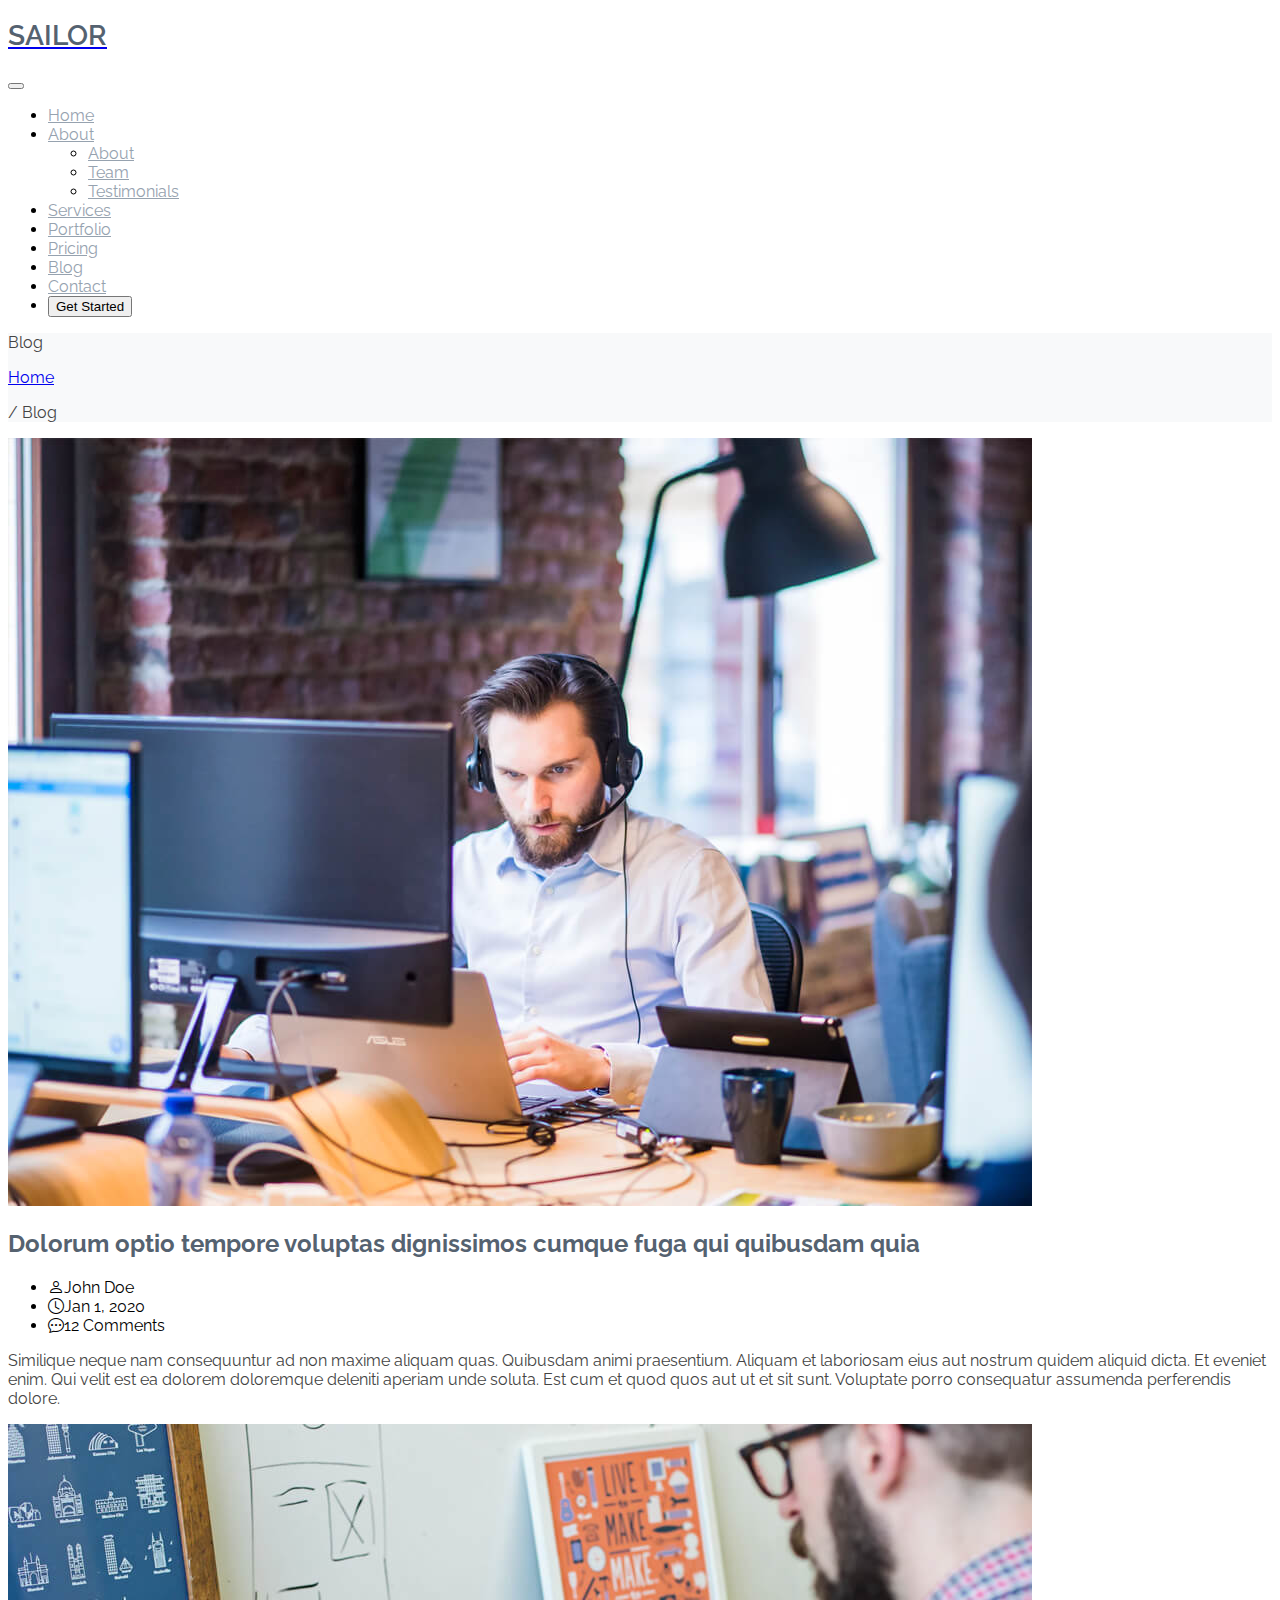
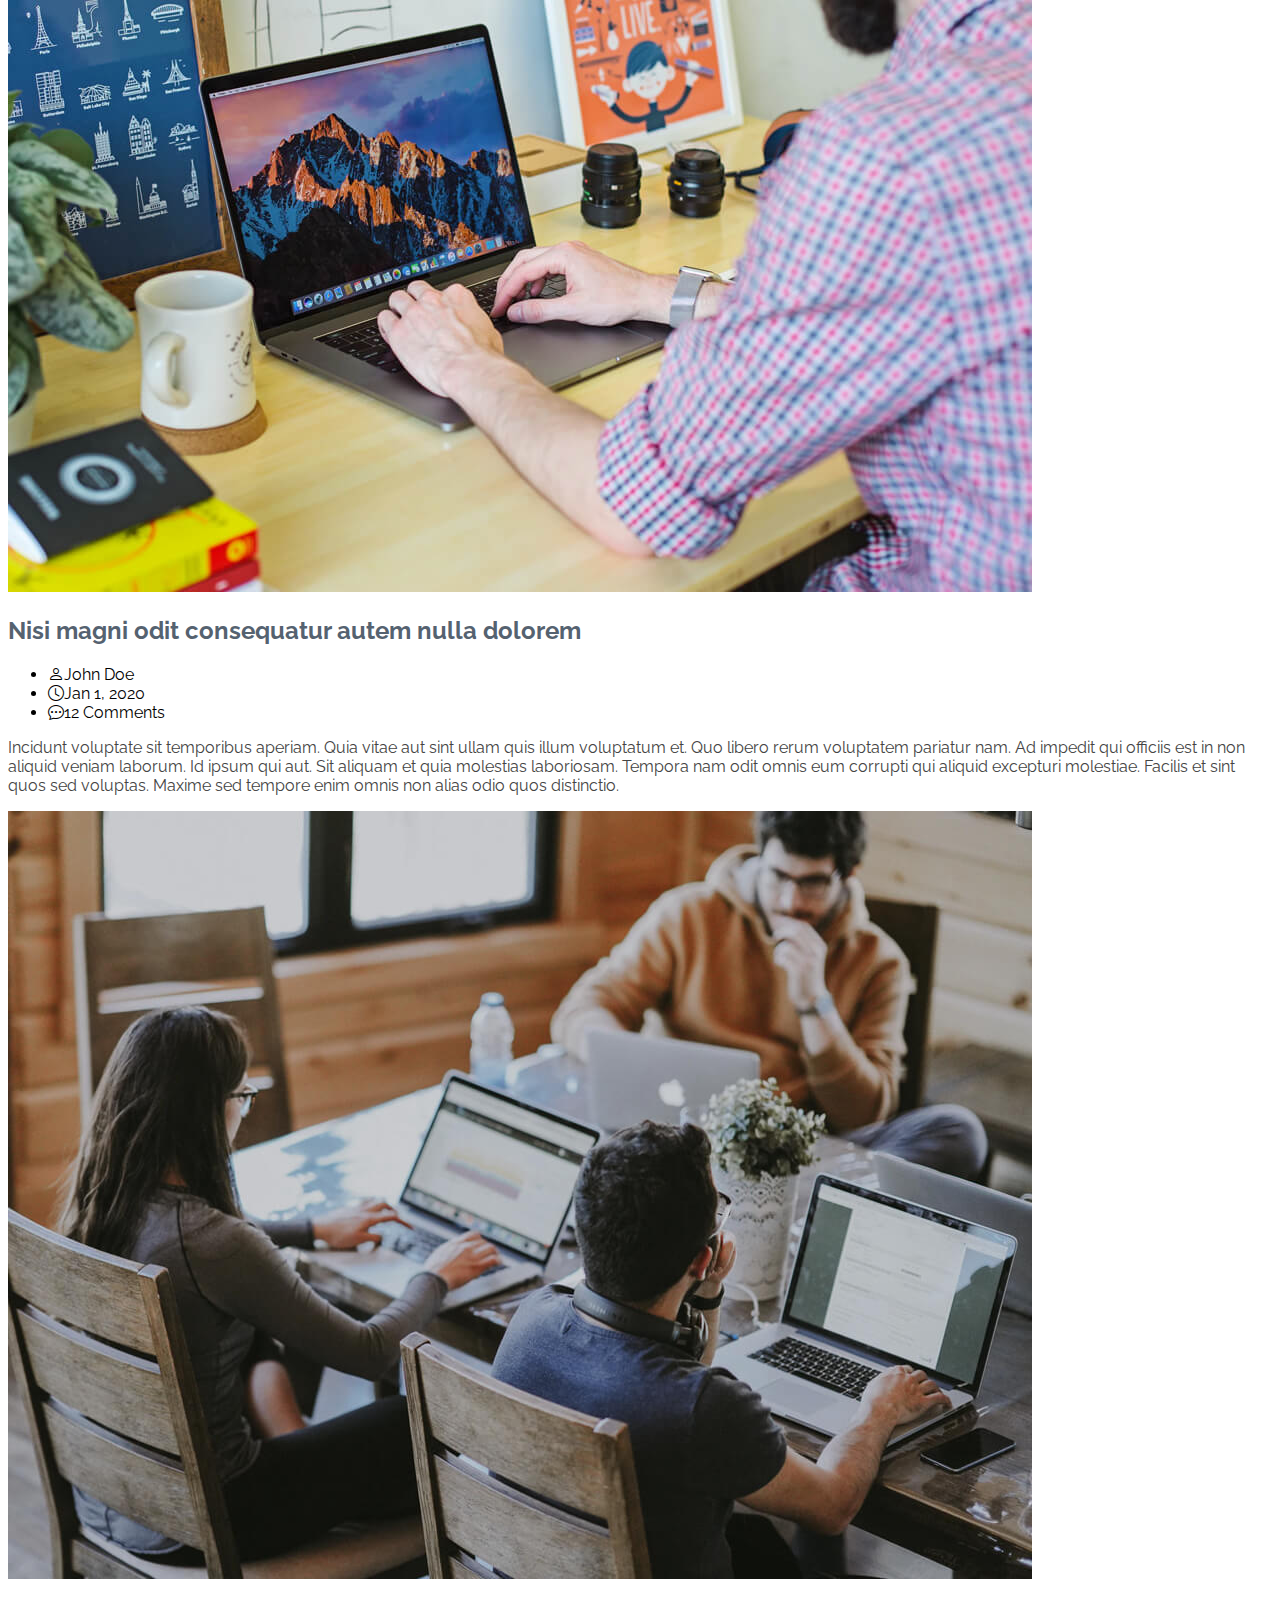
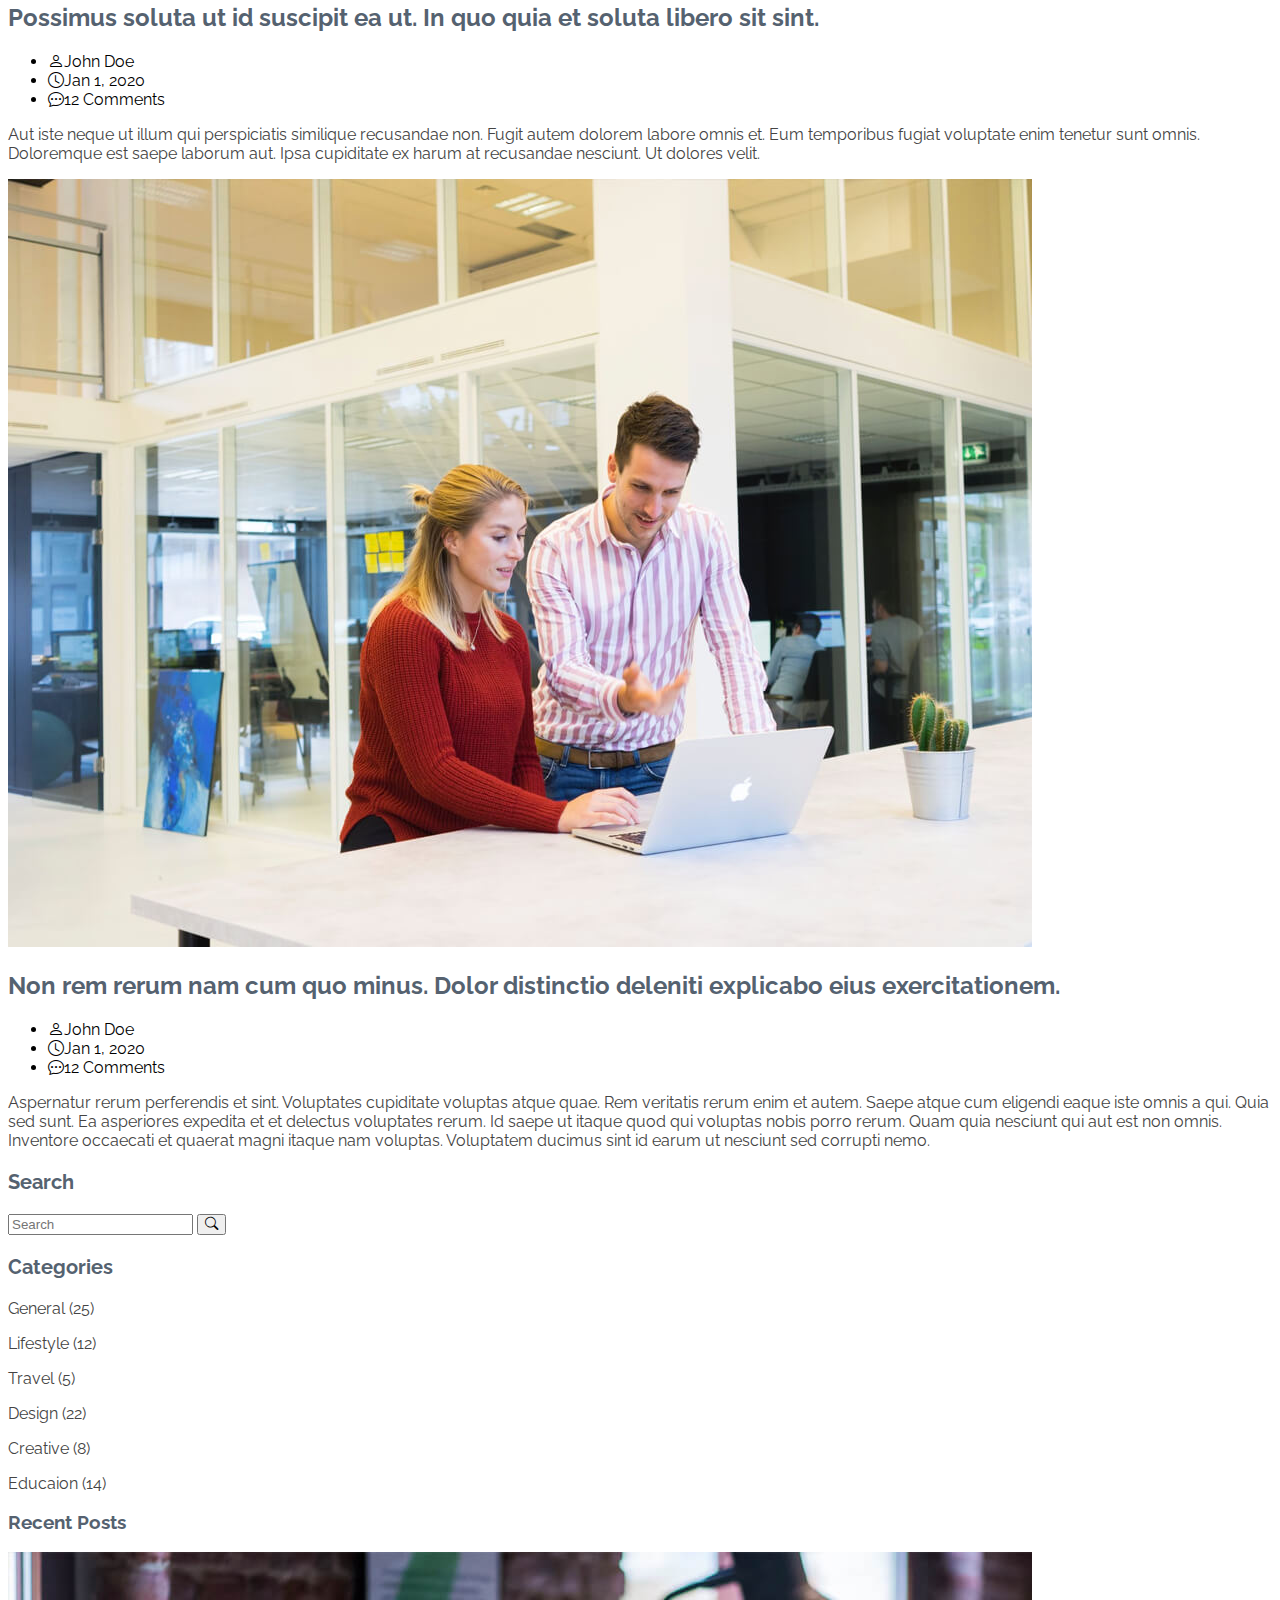
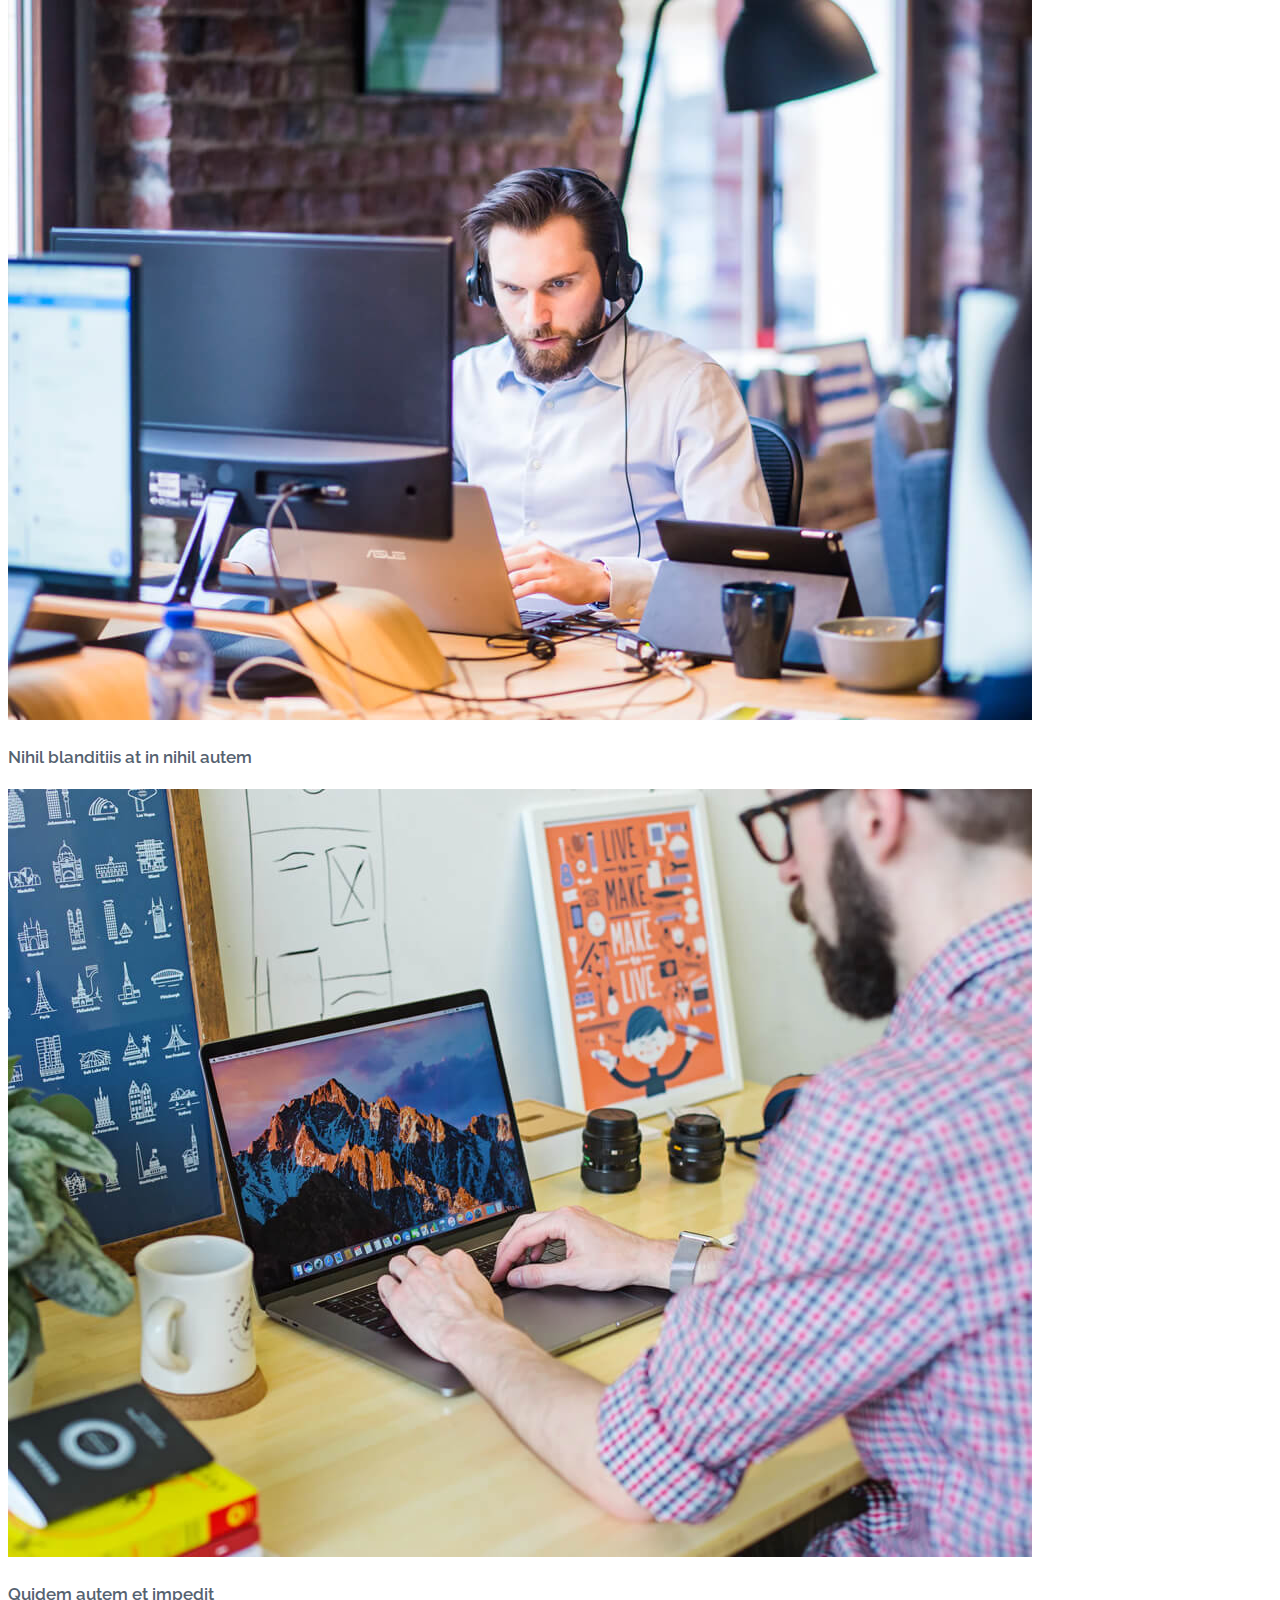
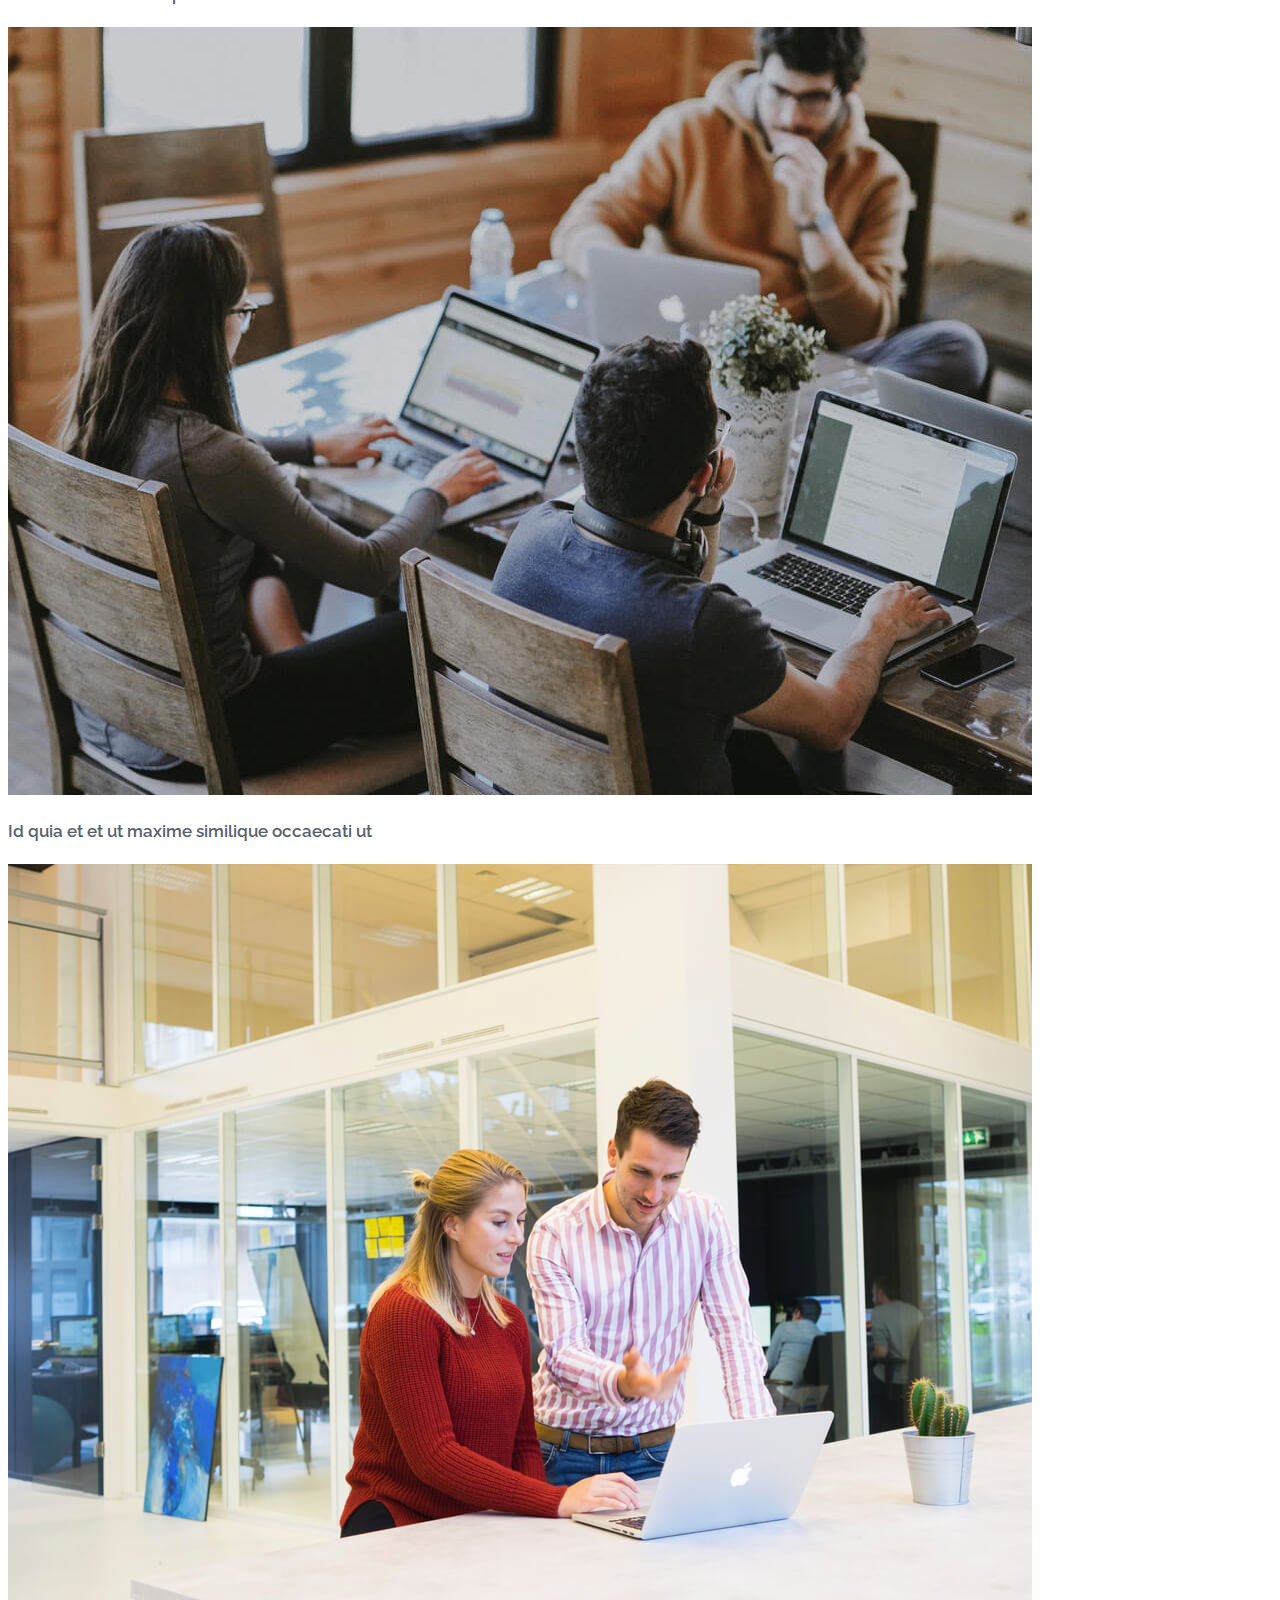
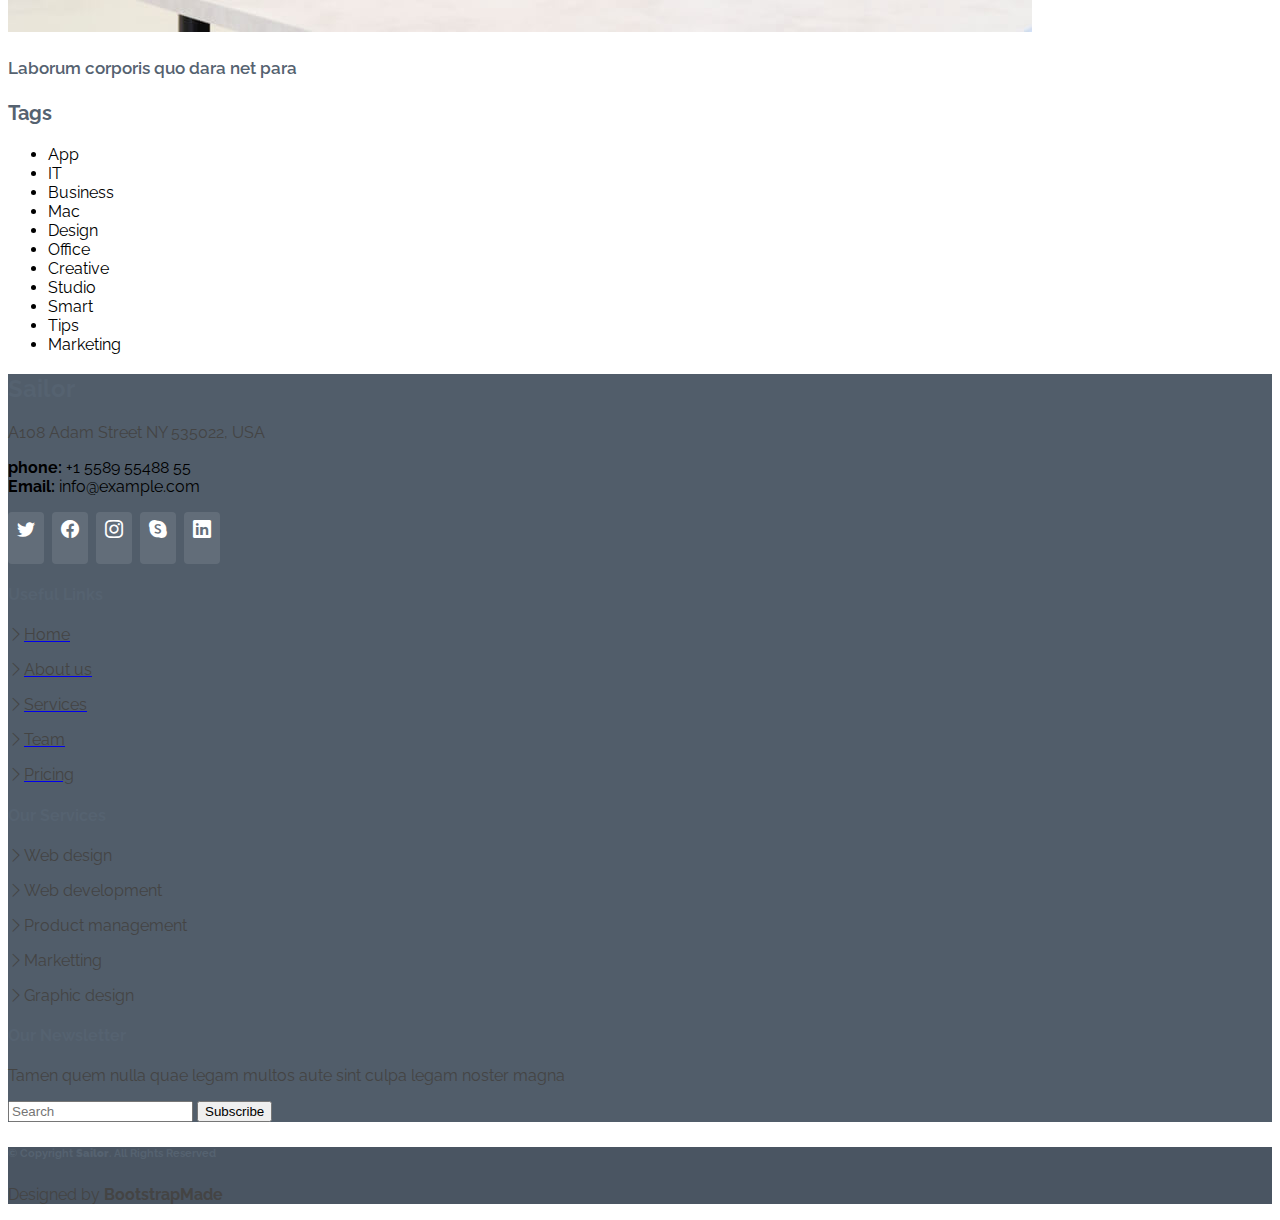
<file: blog.html>
<!doctype html>
<html lang="en">

<head>
  <meta charset="utf-8">
  <meta name="viewport" content="width=device-width, initial-scale=1">
  <link rel="icon" href="images/logo.png">
  <title>Sailor(harsimran)</title>
  <link href="https://cdn.jsdelivr.net/npm/bootstrap@5.2.0/dist/css/bootstrap.min.css" rel="stylesheet"
    integrity="sha384-gH2yIJqKdNHPEq0n4Mqa/HGKIhSkIHeL5AyhkYV8i59U5AR6csBvApHHNl/vI1Bx" crossorigin="anonymous">
  <link rel="stylesheet" href="style.css">
  <link rel="stylesheet" href="https://cdn.jsdelivr.net/npm/bootstrap-icons@1.9.1/font/bootstrap-icons.css">
  <link rel="preconnect" href="https://fonts.googleapis.com">
  <link rel="preconnect" href="https://fonts.gstatic.com" crossorigin>
  <link href="https://fonts.googleapis.com/css2?family=Raleway:wght@500;600&display=swap" rel="stylesheet">

</head>

<body>

  <!-- NAVBAR-START -->
  <div class="container">

    <nav class="navbar navbar-expand-lg ">
      <div class="container-fluid">
        <a class="nav-link mt-2" href="index.html">
          <h1 style="color: #556270; font-size:28px; font-weight:600;">SAILOR</h1>
        </a>

        <button class="navbar-toggler " type="button" data-bs-toggle="collapse" data-bs-target="#navbarSupportedContent"
          aria-controls="navbarSupportedContent" aria-expanded="false" aria-label="Toggle navigation">
          <span class="navbar-toggler-icon"></span>
        </button>
        <div class="row justify-content-evenly">
          <div class="collapse navbar-collapse" id="navbarSupportedContent">
            <ul class="navbar-nav me-auto mt-2 mb-lg-0">
              <li class="nav-item ">
                <a class="nav-link active text-danger m-2" aria-current="page" href="index.html">Home</a>
              </li>
              <li class="nav-item dropdown">
                <a class="nav-link dropdown-toggle m-2" href="about.html" role="button" data-bs-toggle="dropdown"
                  aria-expanded="false">
                  About
                </a>
                <ul class="dropdown-menu">
                  <li><a class="dropdown-item" href="about.html">About</a></li>
                  <li><a class="dropdown-item" href="team.html">Team</a></li>
                  <li><a class="dropdown-item" href="testimonials.html">Testimonials</a></li>
                </ul>
              </li>
              <li class="nav-item">
                <a class="nav-link m-2 active" aria-current="page" href="services.html">Services</a>
              </li>
              <li class="nav-item">
                <a class="nav-link m-2 active" aria-current="page" href="portfolio.html">Portfolio</a>
              </li>
              <li class="nav-item">
                <a class="nav-link m-2 active" aria-current="page" href="pricing.html">Pricing</a>
              </li>
              <li class="nav-item">
                <a class="nav-link m-2 active" aria-current="page" href="blog.html">Blog</a>
              </li>
              <li class="nav-item">
                <a class="nav-link m-2 active" aria-current="page" href="contact.html">Contact</a>
              </li>
              <li class="nav-item">
                <a href="index.html">
                  <button type="button" class="btn btn-danger m-2 btn-lg">Get Started</button>
                </a>
              </li>
            </ul>
          </div>
        </div>
      </div>
    </nav>
  </div>
  <!-- NAVBAR-END -->


  <!-- blog-start -->
  <div class="comtainer-fluid corp">
    <div class="container">
      <div class="row">
        <div class="col-lg-10 mt-1">
          <p class="display-6 ">Blog</p>
        </div>
        <div class="d-flex col-lg-2 mt-3">

          <a class="nav-link active text-danger" aria-current="page" href="index.html">Home</a>
          <p>/ Blog</p>
        </div>
      </div>
    </div>
  </div>
  <!-- blog-end -->

  <!-- Dolorum optio-start -->

  <div class="container">
    <div class="row">
      <div class="col-lg-8 entries mt-5">
        <article class="shadow p-3 mb-5 bg-body rounded">
          <div class="img"> <img src="images/blog-1.jpg" alt="" class="img-fluid"></div>
          <h2 class="title"> Dolorum optio tempore voluptas dignissimos cumque fuga qui
            quibusdam quia</h2>
          <div class="meta">
            <ul class="d-flex">
              <li class="d-flex align-items-center"><i class="bi bi-person me-2"></i>John Doe
              </li>
              <li class="d-flex align-items-center ms-2"><i class="bi bi-clock me-2"></i><time datetime="2020-01-01">Jan
                  1, 2020</time></li>
              <li class="d-flex align-items-center ms-2"><i class="bi bi-chat-dots me-2"></i>12
                Comments</li>
            </ul>
          </div>
          <div class="">
            <p> Similique neque nam consequuntur ad non maxime aliquam quas. Quibusdam animi praesentium. Aliquam et
              laboriosam eius aut nostrum quidem aliquid dicta. Et eveniet enim. Qui velit est ea dolorem doloremque
              deleniti aperiam unde soluta. Est cum et quod quos aut ut et sit sunt. Voluptate porro consequatur
              assumenda perferendis dolore.</p>
          </div>
        </article>
        <article class="shadow p-3 mb-5 bg-body rounded mt-5">
          <div class="img"> <img src="images/blog-2.jpg" alt="" class="img-fluid"></div>
          <h2 class="title"> Nisi magni odit consequatur autem nulla dolorem</h2>
          <div class="">
            <ul class="d-flex">
              <li class="d-flex align-items-center"><i class="bi bi-person me-2"></i>John Doe
              </li>
              <li class="d-flex align-items-center ms-2"><i class="bi bi-clock me-2"></i><time datetime="2020-01-01">Jan
                  1, 2020</time></li>
              <li class="d-flex align-items-center ms-2"><i class="bi bi-chat-dots me-2"></i>12
                Comments</li>
            </ul>
          </div>
          <div class="content">
            <p> Incidunt voluptate sit temporibus aperiam. Quia vitae aut sint ullam quis illum voluptatum et. Quo
              libero rerum voluptatem pariatur nam. Ad impedit qui officiis est in non aliquid veniam laborum. Id ipsum
              qui aut. Sit aliquam et quia molestias laboriosam. Tempora nam odit omnis eum corrupti qui aliquid
              excepturi molestiae. Facilis et sint quos sed voluptas. Maxime sed tempore enim omnis non alias odio quos
              distinctio.</p>

          </div>
        </article>
        <article class="shadow p-3 mb-5 bg-body rounded mt-5">
          <div class="img"> <img src="images/blog-3.jpg" alt="" class="img-fluid"></div>
          <h2 class="title">Possimus soluta ut id suscipit ea ut. In quo quia et
            soluta libero sit sint.</a></h2>
          <div class="meta">
            <ul class="d-flex">
              <li class="d-flex align-items-center"><i class="bi bi-person me-2"></i>John Doe
              </li>
              <li class="d-flex align-items-center ms-2"><i class="bi bi-clock me-2"></i><time datetime="2020-01-01">Jan
                  1, 2020</time></li>
              <li class="d-flex align-items-center ms-2"><i class="bi bi-chat-dots me-2"></i>12
                Comments</li>
            </ul>
          </div>
          <div class="content">
            <p> Aut iste neque ut illum qui perspiciatis similique recusandae non. Fugit autem dolorem labore omnis et.
              Eum temporibus fugiat voluptate enim tenetur sunt omnis. Doloremque est saepe laborum aut. Ipsa cupiditate
              ex harum at recusandae nesciunt. Ut dolores velit.</p>

          </div>
        </article>
        <article class="shadow p-3 mb-5 bg-body rounded mt-5">
          <div class="img"> <img src="images/blog-4.jpg" alt="" class="img-fluid"></div>
          <h2 class="title">Non rem rerum nam cum quo minus. Dolor distinctio deleniti
            explicabo eius exercitationem.</a></h2>
          <div class="meta">
            <ul class="d-flex">
              <li class="d-flex align-items-center"><i class="bi bi-person me-2"></i>John Doe
              </li>
              <li class="d-flex align-items-center ms-2"><i class="bi bi-clock me-2"></i><time datetime="2020-01-01">Jan
                  1, 2020</time></li>
              <li class="d-flex align-items-center ms-2"><i class="bi bi-chat-dots me-2"></i>12
                Comments</li>
            </ul>
          </div>
          <div class="content">
            <p> Aspernatur rerum perferendis et sint. Voluptates cupiditate voluptas atque quae. Rem veritatis rerum
              enim et autem. Saepe atque cum eligendi eaque iste omnis a qui. Quia sed sunt. Ea asperiores expedita et
              et delectus voluptates rerum. Id saepe ut itaque quod qui voluptas nobis porro rerum. Quam quia nesciunt
              qui aut est non omnis. Inventore occaecati et quaerat magni itaque nam voluptas. Voluptatem ducimus sint
              id earum ut nesciunt sed corrupti nemo.</p>

          </div>
        </article>
      </div>
      <div class="col-lg-4 mt-5">
        <div class="shadow p-3 mb-5 bg-body rounded">
          <h3 class="title" style="font-size: 20px;">Search</h3>
          <div class="item search-form">
            <form class="d-flex">
              <input class="form-control me-2" type="search" placeholder="Search" aria-label="Search">
              <button class="btn btn-danger" type="submit"><i class="bi bi-search"></i></button>
            </form>
          </div>
          <h3 class="title mt-4" style="font-size: 20px;">Categories</h3>
          <div class="item categories ms-2">
            
              <p>General <span>(25)</span></a></p>
              <p>Lifestyle <span>(12)</span></a></p>
              <p>Travel <span>(5)</span></a></p>
              <p>Design <span>(22)</span></a></p>
              <p>Creative <span>(8)</span></a></p>
              <p>Educaion <span>(14)</span></a></p>
            
          </div>
          <h3 class="title">Recent Posts</h3>
          <div class="item recent-posts">
            <div class="post-item d-flex mt-2"> <img src="images/blog-1.jpg" alt="" class="img-fluid w-25 me-3">
              <h4 style="font-size:17px; font-weight: 600;">Nihil blanditiis at in nihil autem</h4>
            </div>
            <div class="post-item d-flex mt-2"> <img src="images/blog-2.jpg" alt="" class="img-fluid w-25 me-3">
              <h4 style="font-size:17px; font-weight: 600;">Quidem autem et impedit</h4>
            </div>
            <div class="post-item d-flex mt-2"> <img src="images/blog-3.jpg" alt="" class="img-fluid w-25 me-3">
              <h4 style="font-size:17px; font-weight: 600;">Id quia et et ut maxime similique occaecati ut</h4>
            </div>
            <div class="post-item d-flex mt-2"> <img src="images/blog-4.jpg" alt="" class="img-fluid w-25 me-3">
              <h4 style="font-size:17px; font-weight: 600;">Laborum corporis quo dara net para</h4>
            </div>
          </div>
          <h3 class="title mt-3" style="font-size:20px;">Tags</h3>
          <div class="item tags">
            <ul>
              <li>App</a></li>
              <li>IT</a></li>
              <li>Business</a></li>
              <li>Mac</a></li>
              <li>Design</a></li>
              <li>Office</a></li>
              <li>Creative</a></li>
              <li>Studio</a></li>
              <li>Smart</a></li>
              <li>Tips</a></li>
              <li>Marketing</a></li>
            </ul>
          </div>
        </div>
      </div>
    </div>
  </div>

  <!-- Dolorum optio-end -->



  <!-- border-start -->
  <span class="border-top"></span>
  <div class="container-fluid mt-5 sail">
    <div class="container">
      <div class="row pb-5 justify-content-evenly">

        <div class="col-lg-3 mt-5 text-white">
          <h2 class="text-white">Sailor</h2>
          <p class="text-white mt-3">A108 Adam Street
            NY 535022, USA</p>
          <strong>phone:</strong> +1 5589 55488 55
          <br>
          <strong>Email:</strong> info@example.com <br>
          <div class="mt-3 " style="margin-top: 1rem!important;">
             <a href="index.html" class="twitter"><i class="bi bi-twitter" style="font-size: 18px;
              display: inline-block;
              background: rgba(255, 255, 255, 0.1);
              color: #fff;
              line-height: 1;
              padding: 8px 0;
              margin-right: 4px;
              border-radius: 4px;
              text-align: center;
              width: 36px;
              height: 36px;
              transition: 0.3s;"></i></a>
              <a href="index.html" class="facebook"><i class="bi bi-facebook" style="font-size: 18px;
                display: inline-block;
                background: rgba(255, 255, 255, 0.1);
                color: #fff;
                line-height: 1;
                padding: 8px 0;
                margin-right: 4px;
                border-radius: 4px;
                text-align: center;
                width: 36px;
                height: 36px;
                transition: 0.3s;"></i></a> 
              <a href="index.html" class="instagram"><i class="bi bi-instagram" style="font-size: 18px;
                display: inline-block;
                background: rgba(255, 255, 255, 0.1);
                color: #fff;
                line-height: 1;
                padding: 8px 0;
                margin-right: 4px;
                border-radius: 4px;
                text-align: center;
                width: 36px;
                height: 36px;
                transition: 0.3s;"></i></a>
                 <a href="index.html" class="google-plus"><i class="bi bi-skype" style="font-size: 18px;
                  display: inline-block;
                  background: rgba(255, 255, 255, 0.1);
                  color: #fff;
                  line-height: 1;
                  padding: 8px 0;
                  margin-right: 4px;
                  border-radius: 4px;
                  text-align: center;
                  width: 36px;
                  height: 36px;
                  transition: 0.3s;"></i></a>
                  <a href="index.html" class="linkedin"><i class="bi bi-linkedin" style="font-size: 18px;
                    display: inline-block;
                    background: rgba(255, 255, 255, 0.1);
                    color: #fff;
                    line-height: 1;
                    padding: 8px 0;
                    margin-right: 4px;
                    border-radius: 4px;
                    text-align: center;
                    width: 36px;
                    height: 36px;
                    transition: 0.3s;"></i></a>
            </div>
        </div>
        <div class="col-lg-2 mt-5 text-white">
          <h4 class="text-white">Useful Links</h4>
          <a class="nav-link active text-danger m-2" aria-current="page" href="index.html"><p class="text-white"><i class="bi bi-chevron-right "></i>Home</p></a>
          <a class="nav-link active text-danger m-2" aria-current="page" href="about.html"><p class="text-white"> <i class="bi bi-chevron-right "></i>About us</p></a>
          <a class="nav-link active text-danger m-2" aria-current="page" href="services.html"><p class="text-white"> <i class="bi bi-chevron-right "></i>Services</p></a>
            <a class="nav-link active text-danger m-2" aria-current="page" href="team.html"><p class="text-white"> <i class="bi bi-chevron-right "></i>Team</p></a>
              <a class="nav-link active text-danger m-2" aria-current="page" href="pricing.html"><p class="text-white"> <i class="bi bi-chevron-right "></i>Pricing</p></a>
        </div>
        <div class="col-lg-3 mt-5 text-white">
          <h4 class="text-white">Our Services</h4>
          <p class="text-white"><i class="bi bi-chevron-right "></i>Web design</p>
          <p class="text-white"> <i class="bi bi-chevron-right "></i>Web development</p>
          <p class="text-white"> <i class="bi bi-chevron-right "></i>Product management</p>
          <p class="text-white"> <i class="bi bi-chevron-right "></i>Marketting</p>
          <p class="text-white"> <i class="bi bi-chevron-right "></i>Graphic design</p>
        </div>
        <div class="col-lg-4 mt-5 text-white">
          <h4 class="text-white">Our Newsletter</h4>
          <p class="text-white">Tamen quem nulla quae legam multos aute sint culpa legam noster magna
          <form class="d-flex" role="search">
            <input class="form-control me-2" type="search" placeholder="Search" aria-label="Search">
            <button class="btn btn-danger" type="submit">Subscribe</button>
          </form>
          </p>
        </div>
      </div>
    </div>
  </div>
  <span class="border-bottom"></span>
  <div class="container-fluid copy">
    <div class="row text-center">
      <div class="col-lg-12 mt-4 mb-3">
        <h6 class="text-white"> © Copyright <strong>Sailor</strong>. All Rights Reserved </h6>
        <p class="text-white">Designed by <b>BootstrapMade</b></p>
      </div>
    </div>
  </div>
  <!-- border-end -->
  <script src="https://cdn.jsdelivr.net/npm/bootstrap@5.2.0/dist/js/bootstrap.bundle.min.js"
    integrity="sha384-A3rJD856KowSb7dwlZdYEkO39Gagi7vIsF0jrRAoQmDKKtQBHUuLZ9AsSv4jD4Xa"
    crossorigin="anonymous"></script>
</body>

</html>
</file>
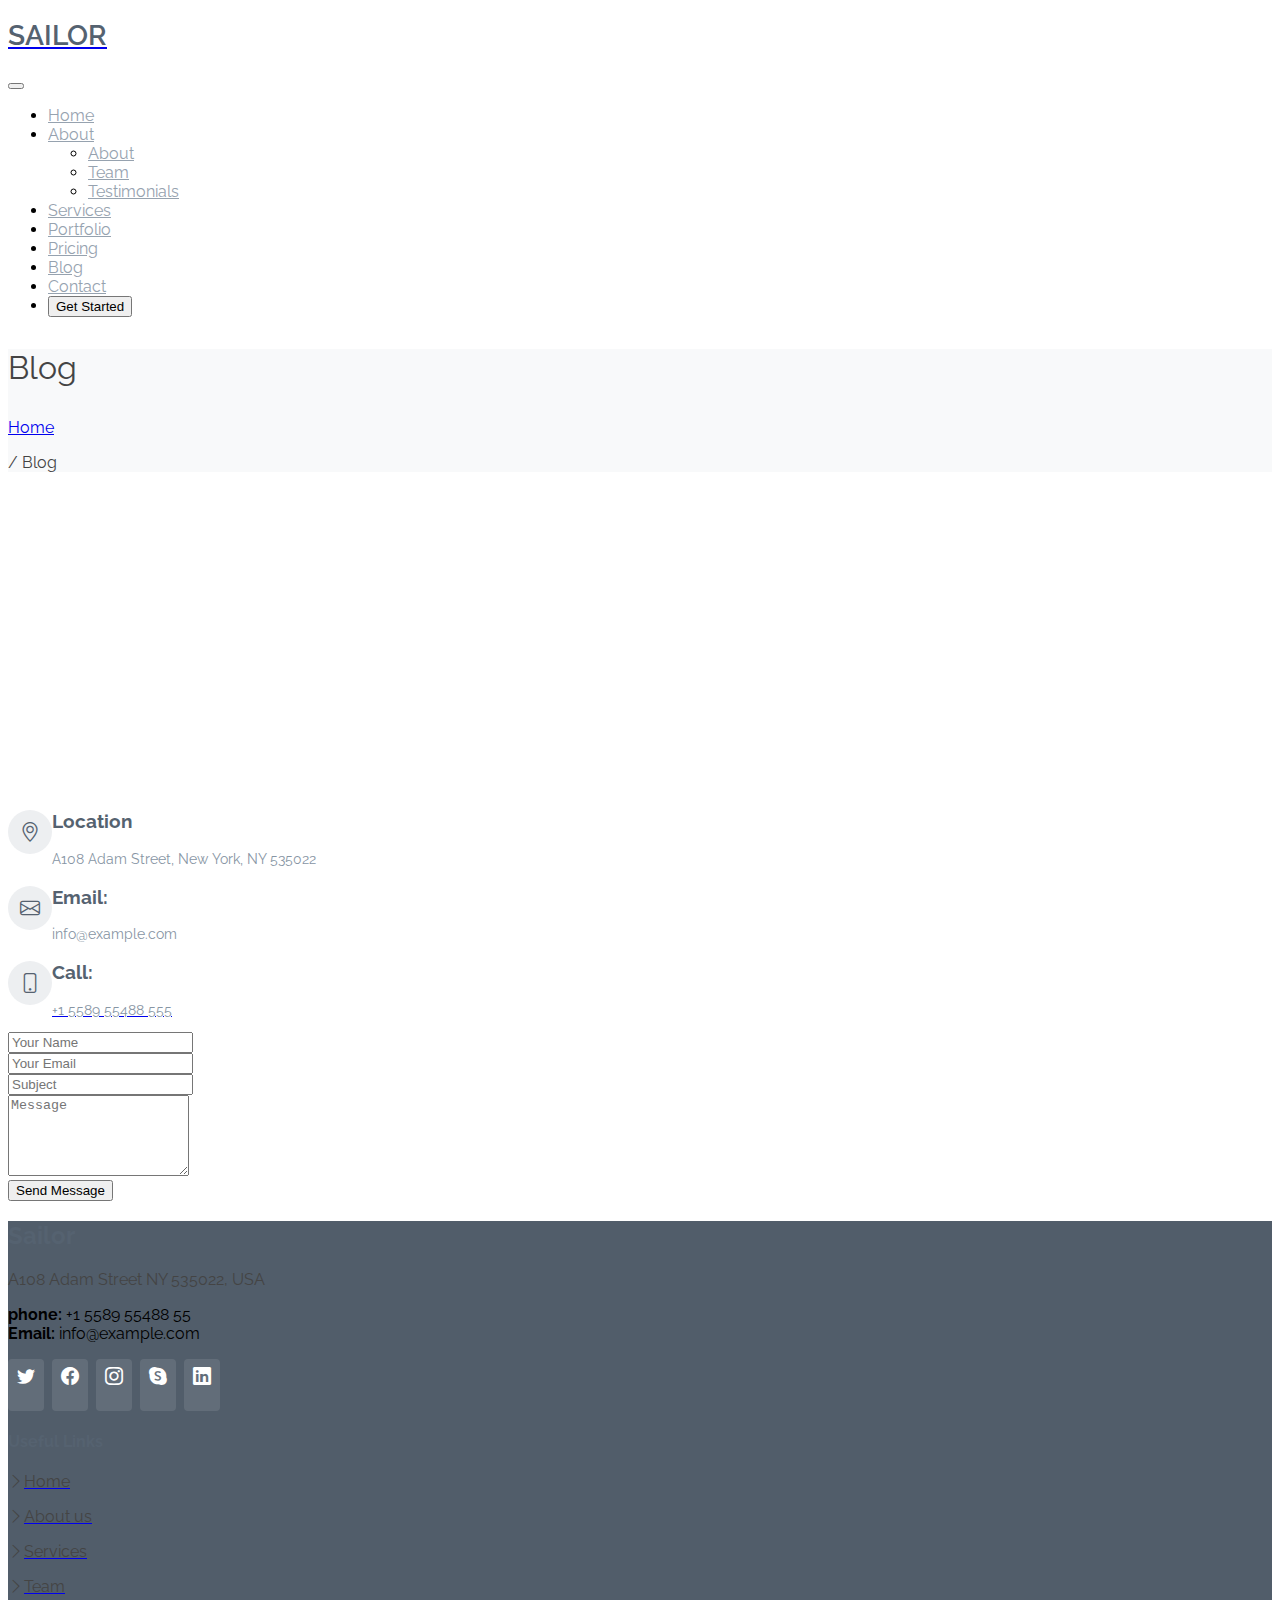
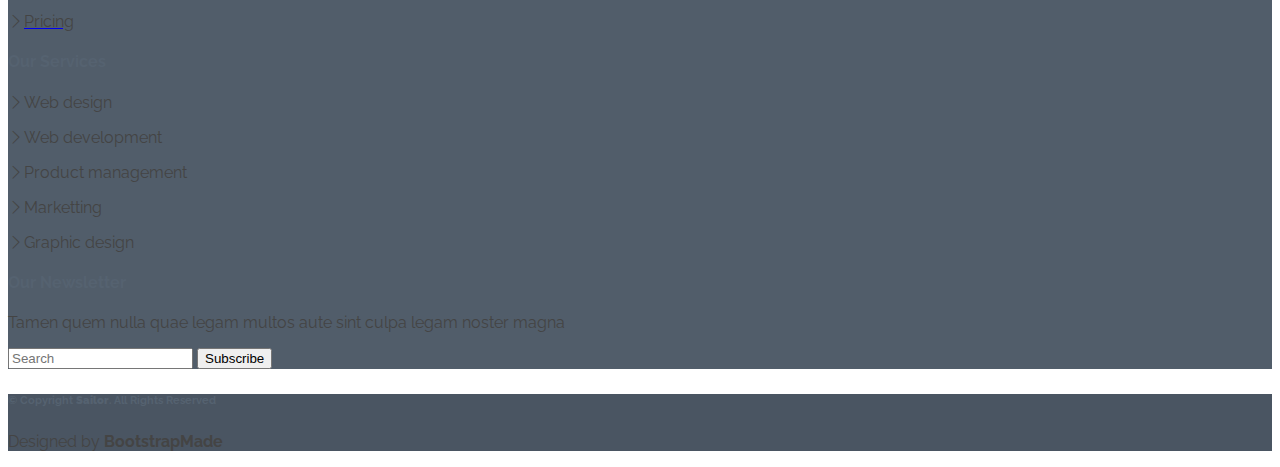
<file: contact.html>
<!doctype html>
<html lang="en">

<head>
  <meta charset="utf-8">
  <meta name="viewport" content="width=device-width, initial-scale=1">
  <link rel="icon" href="images/logo.png">
  <title>Sailor(harsimran)</title>
  <link href="https://cdn.jsdelivr.net/npm/bootstrap@5.2.0/dist/css/bootstrap.min.css" rel="stylesheet"
    integrity="sha384-gH2yIJqKdNHPEq0n4Mqa/HGKIhSkIHeL5AyhkYV8i59U5AR6csBvApHHNl/vI1Bx" crossorigin="anonymous">
  <link rel="stylesheet" href="style.css">
  <link rel="stylesheet" href="https://cdn.jsdelivr.net/npm/bootstrap-icons@1.9.1/font/bootstrap-icons.css">
  <link rel="preconnect" href="https://fonts.googleapis.com">
  <link rel="preconnect" href="https://fonts.gstatic.com" crossorigin>
  <link href="https://fonts.googleapis.com/css2?family=Raleway:wght@500;600&display=swap" rel="stylesheet">

</head>

<body>

  <!-- NAVBAR-START -->
  <div class="container">

    <nav class="navbar navbar-expand-lg ">
      <div class="container-fluid">
        <a class="nav-link mt-2" href="index.html"><h1 style="color: #556270; font-size:28px; font-weight:600;">SAILOR</h1></a> 
        <button class="navbar-toggler " type="button" data-bs-toggle="collapse" data-bs-target="#navbarSupportedContent"
          aria-controls="navbarSupportedContent" aria-expanded="false" aria-label="Toggle navigation">
          <span class="navbar-toggler-icon"></span>
        </button>
        <div class="row justify-content-evenly">
          <div class="collapse navbar-collapse" id="navbarSupportedContent">
            <ul class="navbar-nav me-auto mt-2 mb-lg-0">
              <li class="nav-item ">
                <a class="nav-link active text-danger m-2" aria-current="page" href="index.html">Home</a>
              </li>
              <li class="nav-item dropdown">
                <a class="nav-link dropdown-toggle m-2" href="about.html" role="button" data-bs-toggle="dropdown"
                  aria-expanded="false">
                  About
                </a>
                <ul class="dropdown-menu">
                    <li><a class="dropdown-item" href="about.html">About</a></li>
                    <li><a class="dropdown-item" href="team.html">Team</a></li>
                    <li><a class="dropdown-item" href="testimonials.html">Testimonials</a></li>
                  </ul>
              </li>
              <li class="nav-item">
                <a class="nav-link m-2 active" aria-current="page" href="services.html">Services</a>
              </li>
              <li class="nav-item">
                <a class="nav-link m-2 active" aria-current="page" href="portfolio.html">Portfolio</a>
              </li>
              <li class="nav-item">
                <a class="nav-link m-2 active" aria-current="page" href="pricing.html">Pricing</a>
              </li>
              <li class="nav-item">
                <a class="nav-link m-2 active" aria-current="page" href="blog.html">Blog</a>
              </li>
              <li class="nav-item">
                <a class="nav-link m-2 active" aria-current="page" href="contact.html">Contact</a>
              </li>
            <li class="nav-item">
              <a href="index.html">
            <button type="button" class="btn btn-danger m-2 btn-lg">Get Started</button>
          </a>
          </li>
          </ul>
          </div>
        </div>
      </div>
    </nav>
  </div>
  <!-- NAVBAR-END -->




 <!-- contact-start -->
 <div class="comtainer-fluid corp">
  <div class="container">
    <div class="row d-flex">
     <div class="col-lg-10">
      <p class="mt-2" style="font-size: 32px;">Blog</p>
     </div>
     <div class="col-lg-2 mt-4">
      <div class="d-flex">
        <a class="nav-link active text-danger" aria-current="page" href="index.html">Home</a>
        <p>/ Blog</p>
      </div>
     
     </div>
    </div>
  </div>
</div>
<!--contact-end -->

<!-- location-start -->

<div class="container">
  <div class="row">
    <div class="col-lg-12 mt-5">
      <iframe src="https://www.google.com/maps/embed?pb=!1m14!1m8!1m3!1d48389.78314118045!2d-74.006138!3d40.710059!3m2!1i1024!2i768!4f13.1!3m3!1m2!1s0x0%3A0xb89d1fe6bc499443!2sDowntown%20Conference%20Center!5e0!3m2!1sen!2sbg!4v1660280655074!5m2!1sen!2sbg" class="w-100" style="border:0; height: 300px;" allowfullscreen="" loading="lazy" referrerpolicy="no-referrer-when-downgrade"></iframe>
    </div>
  </div>
</div>

<div class="container">
  <div class="row mt-5">
     <div class="col-lg-4">

<div class="d-flex">
  <div class="locate me-3 ms-3" style="font-size: 20px;">
 <i class="bi bi-geo-alt" style="font-size: 20px;
 color: rgb(85, 98, 112);
 float: left;
 width: 44px;
 height: 44px;
 background: rgb(237, 239, 241);
 display: flex;
 justify-content: center;
 align-items: center;
 border-radius: 50px;
 transition: all 0.3s"></i>
  </div>
<div class="addrs">
  <h3>Location</h3>
  <p style="color:#8795a4; font-size:14px;">A108 Adam Street, New York, NY 535022</p>
</div>
</div>

<div class="d-flex mt-3">
  <div class="locate me-3 ms-3" style="font-size: 20px;">
    <i class="bi bi-envelope" style="font-size: 20px;
    color: rgb(85, 98, 112);
    float: left;
    width: 44px;
    height: 44px;
    background: rgb(237, 239, 241);
    display: flex;
    justify-content: center;
    align-items: center;
    border-radius: 50px;
    transition: all 0.3s"></i>
  </div>
<div class="addrs">
  <h3>Email:</h3>
  <p style="color:#8795a4; font-size:14px;">info@example.com</p>
</div>
</div>

<div class="d-flex mt-3">
  <div class="locate me-3 ms-3" style="font-size: 20px;">

    <i class="bi bi-phone" style="font-size: 20px;
    color: rgb(85, 98, 112);
    float: left;
    width: 44px;
    height: 44px;
    background: rgb(237, 239, 241);
    display: flex;
    justify-content: center;
    align-items: center;
    border-radius: 50px;
    transition: all 0.3s"></i>
  </div>
<div class="addrs">
  <h3>Call:</h3>
  <a href="Tel:+155555555 "><p style="color:#8795a4; font-size:14px;">+1 5589 55488 555</p></a>
</div>
</div>
     
     </div>
     <div class="col-lg-8 ">   
      <form action="">
        <div class="row">
    <div class="col-md-6 form-group form-space">
    <input type="text" class="form-control" id="name" aria-describedby="emailHelp" placeholder="Your Name" >
    </div>
    <div class="col-md-6 form-group">
    <input type="email" class="form-control" id="email" aria-describedby="emailHelp" placeholder="Your Email" >
    </div>
    </div>
    <div class="form-group mt-3">
    <input type="text" class="form-control" id="subject" aria-describedby="emailHelp" placeholder="Subject" >
    </div>
    <div class="form-group mt-3">
    <textarea class="form-control" name="message" id="message" rows="5" placeholder="Message"></textarea>
    </div>
    <div class="text-center mt-3">
    <button type="submit" class="btn btn-danger">Send Message</button>
    </div>
      </form>    
    </div>
    </div>
    </div>
  </div>

</div>





<!-- location-end -->


   <!-- border-start -->
   <span class="border-top"></span>
   <div class="container-fluid mt-5 sail">
     <div class="container">
       <div class="row pb-5 justify-content-evenly">
 
         <div class="col-lg-3 mt-5 text-white">
           <h2 class="text-white">Sailor</h2>
           <p class="text-white mt-3">A108 Adam Street
             NY 535022, USA</p>
           <strong>phone:</strong> +1 5589 55488 55
           <br>
           <strong>Email:</strong> info@example.com <br>
           <div class="mt-3 " style="margin-top: 1rem!important;">
              <a href="index.html" class="twitter"><i class="bi bi-twitter" style="font-size: 18px;
               display: inline-block;
               background: rgba(255, 255, 255, 0.1);
               color: #fff;
               line-height: 1;
               padding: 8px 0;
               margin-right: 4px;
               border-radius: 4px;
               text-align: center;
               width: 36px;
               height: 36px;
               transition: 0.3s;"></i></a>
               <a href="index.html" class="facebook"><i class="bi bi-facebook" style="font-size: 18px;
                 display: inline-block;
                 background: rgba(255, 255, 255, 0.1);
                 color: #fff;
                 line-height: 1;
                 padding: 8px 0;
                 margin-right: 4px;
                 border-radius: 4px;
                 text-align: center;
                 width: 36px;
                 height: 36px;
                 transition: 0.3s;"></i></a> 
               <a href="index.html" class="instagram"><i class="bi bi-instagram" style="font-size: 18px;
                 display: inline-block;
                 background: rgba(255, 255, 255, 0.1);
                 color: #fff;
                 line-height: 1;
                 padding: 8px 0;
                 margin-right: 4px;
                 border-radius: 4px;
                 text-align: center;
                 width: 36px;
                 height: 36px;
                 transition: 0.3s;"></i></a>
                  <a href="index.html" class="google-plus"><i class="bi bi-skype" style="font-size: 18px;
                   display: inline-block;
                   background: rgba(255, 255, 255, 0.1);
                   color: #fff;
                   line-height: 1;
                   padding: 8px 0;
                   margin-right: 4px;
                   border-radius: 4px;
                   text-align: center;
                   width: 36px;
                   height: 36px;
                   transition: 0.3s;"></i></a>
                   <a href="index.html" class="linkedin"><i class="bi bi-linkedin" style="font-size: 18px;
                     display: inline-block;
                     background: rgba(255, 255, 255, 0.1);
                     color: #fff;
                     line-height: 1;
                     padding: 8px 0;
                     margin-right: 4px;
                     border-radius: 4px;
                     text-align: center;
                     width: 36px;
                     height: 36px;
                     transition: 0.3s;"></i></a>
             </div>
         </div>
         <div class="col-lg-2 mt-5 text-white">
          <h4 class="text-white">Useful Links</h4>
          <a class="nav-link active text-danger m-2" aria-current="page" href="index.html"><p class="text-white"><i class="bi bi-chevron-right "></i>Home</p></a>
          <a class="nav-link active text-danger m-2" aria-current="page" href="about.html"><p class="text-white"> <i class="bi bi-chevron-right "></i>About us</p></a>
          <a class="nav-link active text-danger m-2" aria-current="page" href="services.html"><p class="text-white"> <i class="bi bi-chevron-right "></i>Services</p></a>
            <a class="nav-link active text-danger m-2" aria-current="page" href="team.html"><p class="text-white"> <i class="bi bi-chevron-right "></i>Team</p></a>
              <a class="nav-link active text-danger m-2" aria-current="page" href="pricing.html"><p class="text-white"> <i class="bi bi-chevron-right "></i>Pricing</p></a>
        </div>
         <div class="col-lg-3 mt-5 text-white">
           <h4 class="text-white">Our Services</h4>
           <p class="text-white"><i class="bi bi-chevron-right "></i>Web design</p>
           <p class="text-white"> <i class="bi bi-chevron-right "></i>Web development</p>
           <p class="text-white"> <i class="bi bi-chevron-right "></i>Product management</p>
           <p class="text-white"> <i class="bi bi-chevron-right "></i>Marketting</p>
           <p class="text-white"> <i class="bi bi-chevron-right "></i>Graphic design</p>
         </div>
         <div class="col-lg-4 mt-5 text-white">
           <h4 class="text-white">Our Newsletter</h4>
           <p class="text-white">Tamen quem nulla quae legam multos aute sint culpa legam noster magna
           <form class="d-flex" role="search">
             <input class="form-control me-2" type="search" placeholder="Search" aria-label="Search">
             <button class="btn btn-danger" type="submit">Subscribe</button>
           </form>
           </p>
         </div>
       </div>
     </div>
   </div>
   <span class="border-bottom"></span>
   <div class="container-fluid copy">
     <div class="row text-center">
       <div class="col-lg-12 mt-4 mb-3">
         <h6 class="text-white"> © Copyright <strong>Sailor</strong>. All Rights Reserved </h6>
         <p class="text-white">Designed by <b>BootstrapMade</b></p>
       </div>
     </div>
   </div>
   <!-- border-end -->
   <script src="https://cdn.jsdelivr.net/npm/bootstrap@5.2.0/dist/js/bootstrap.bundle.min.js"
     integrity="sha384-A3rJD856KowSb7dwlZdYEkO39Gagi7vIsF0jrRAoQmDKKtQBHUuLZ9AsSv4jD4Xa"
     crossorigin="anonymous"></script>
 </body>
 
 </html>
</file>
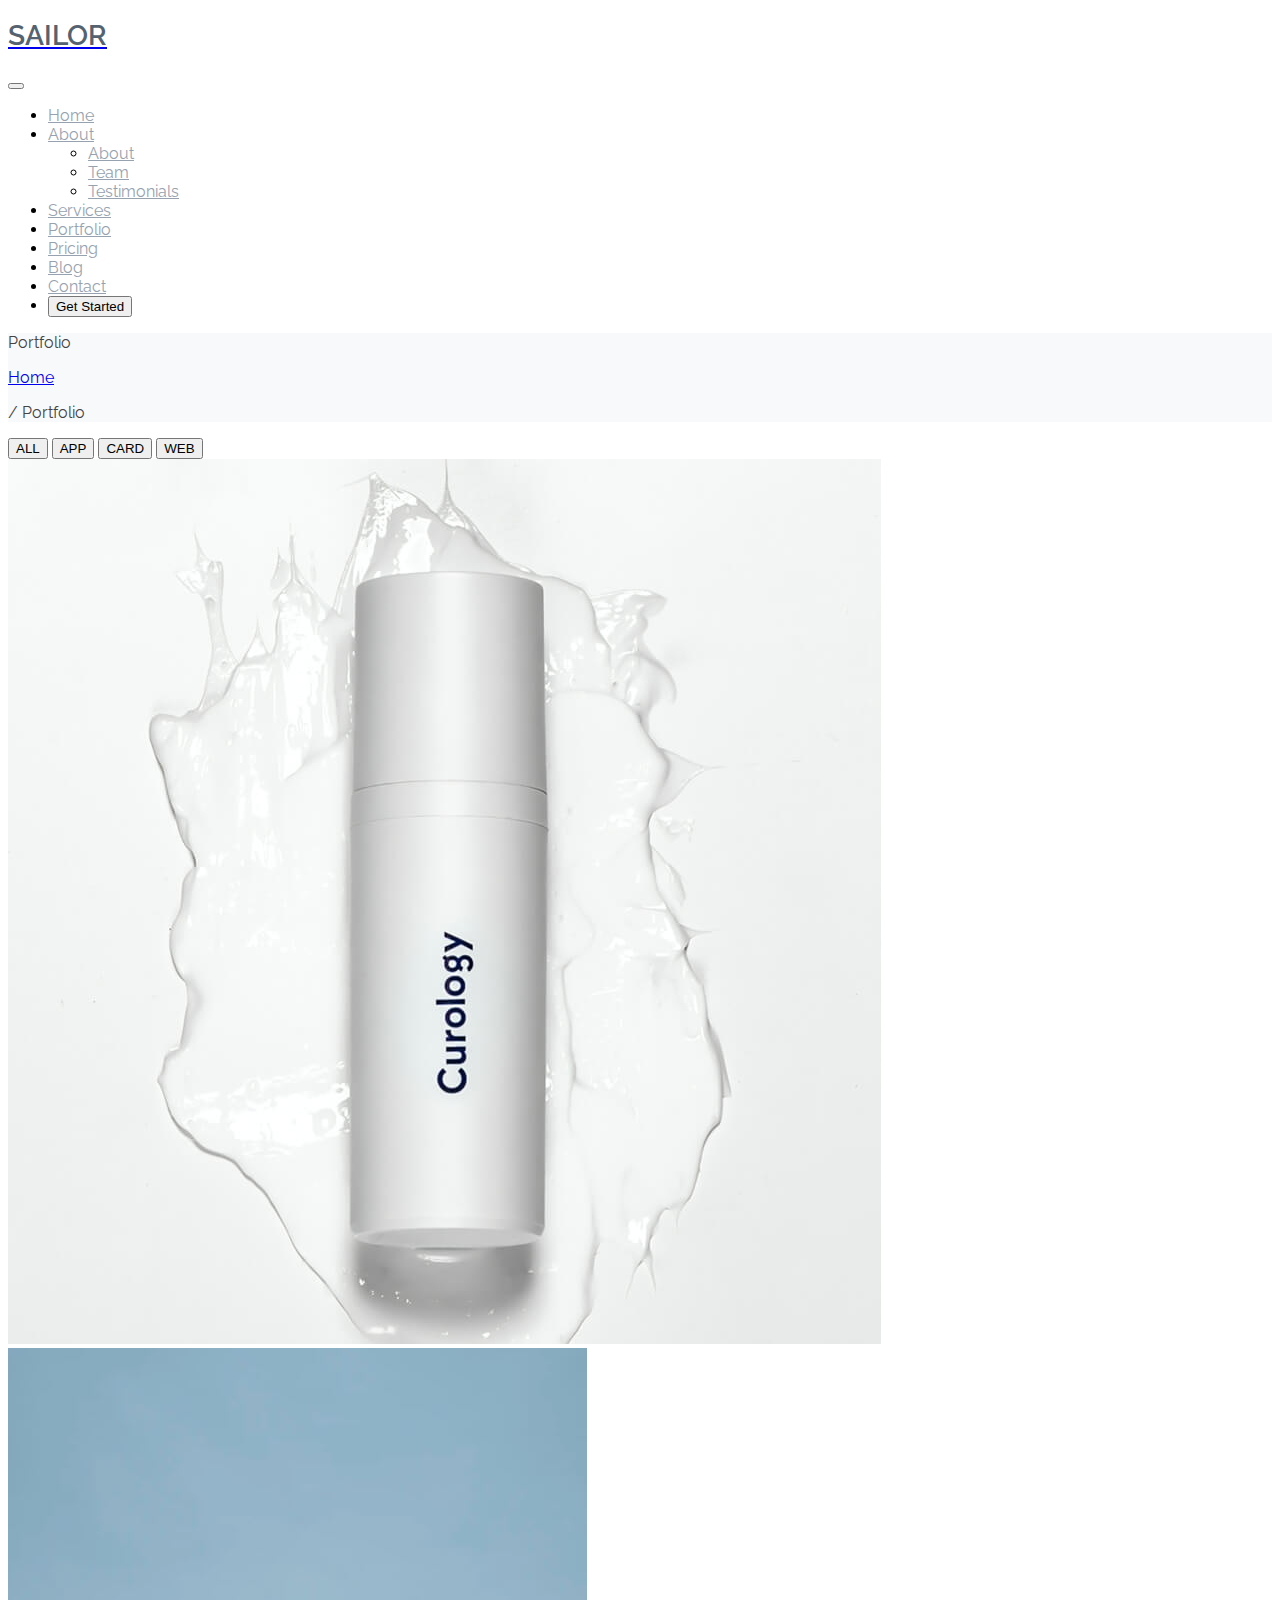
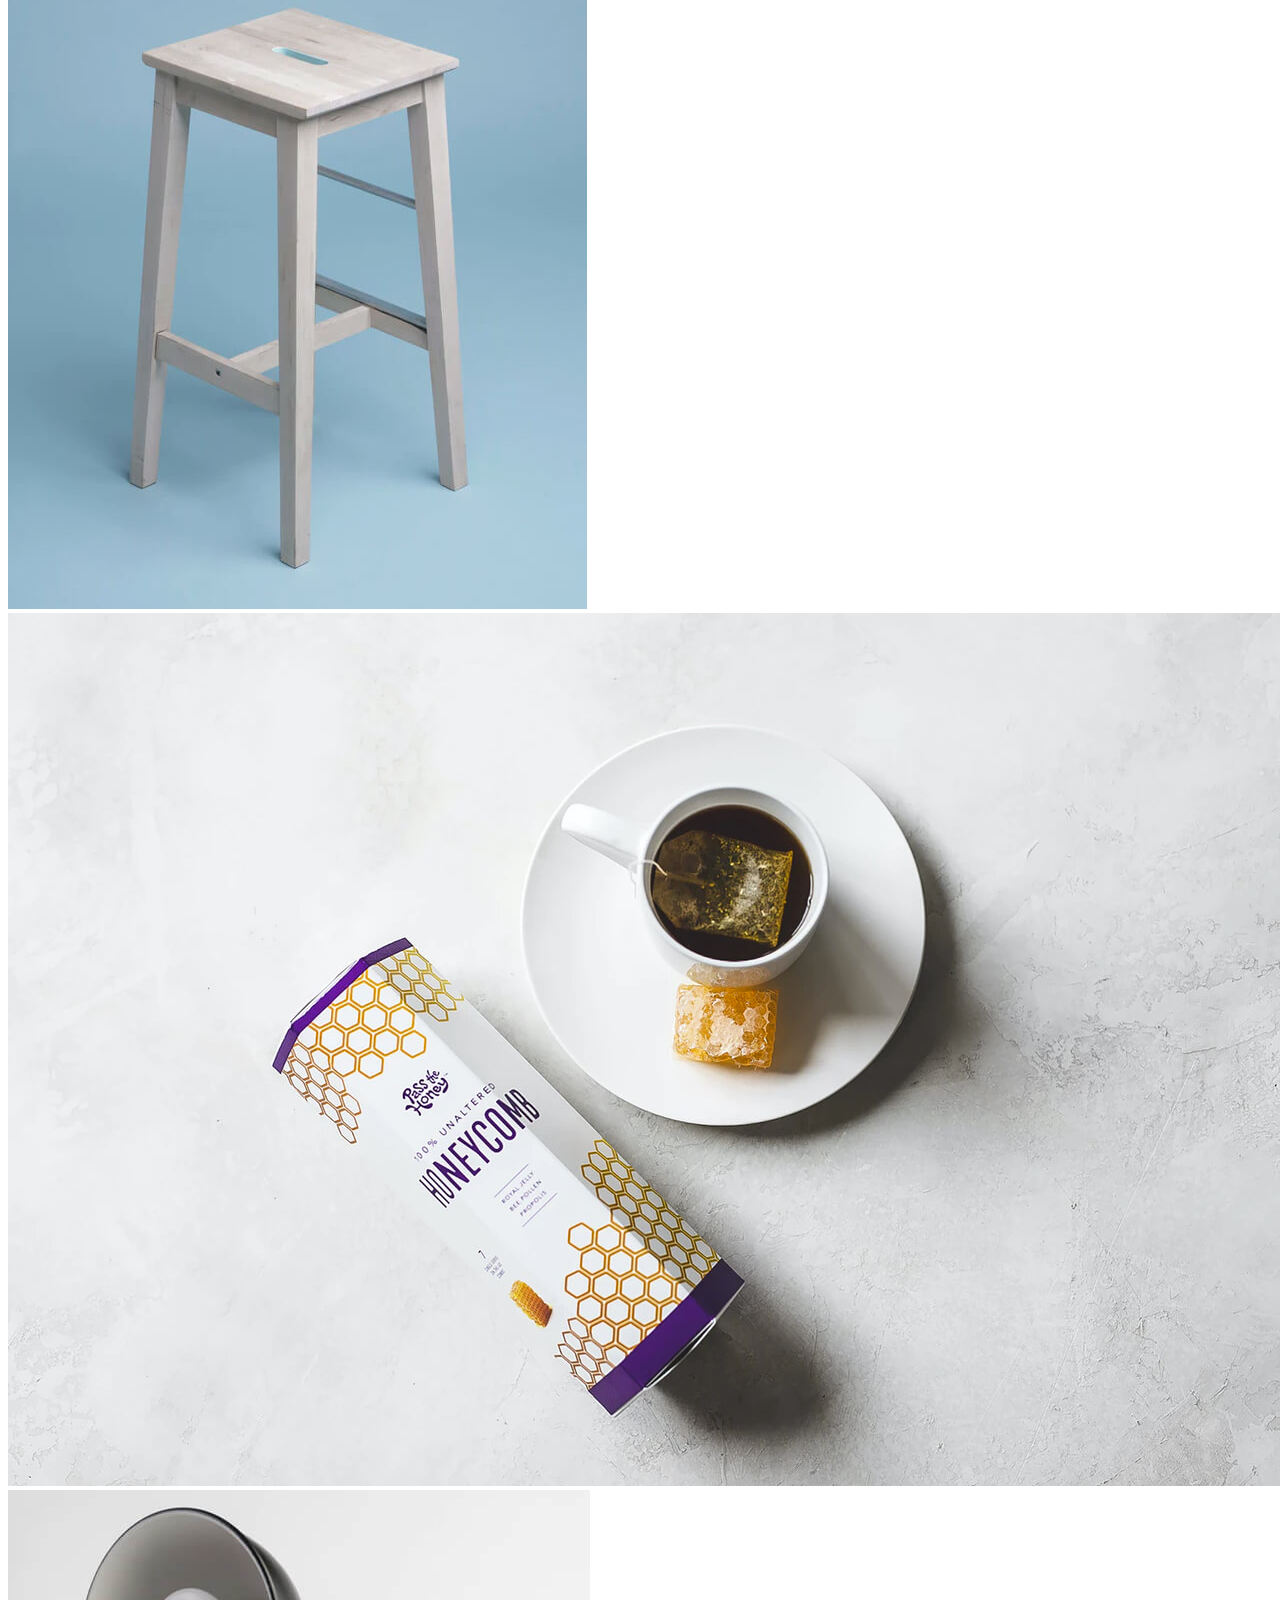
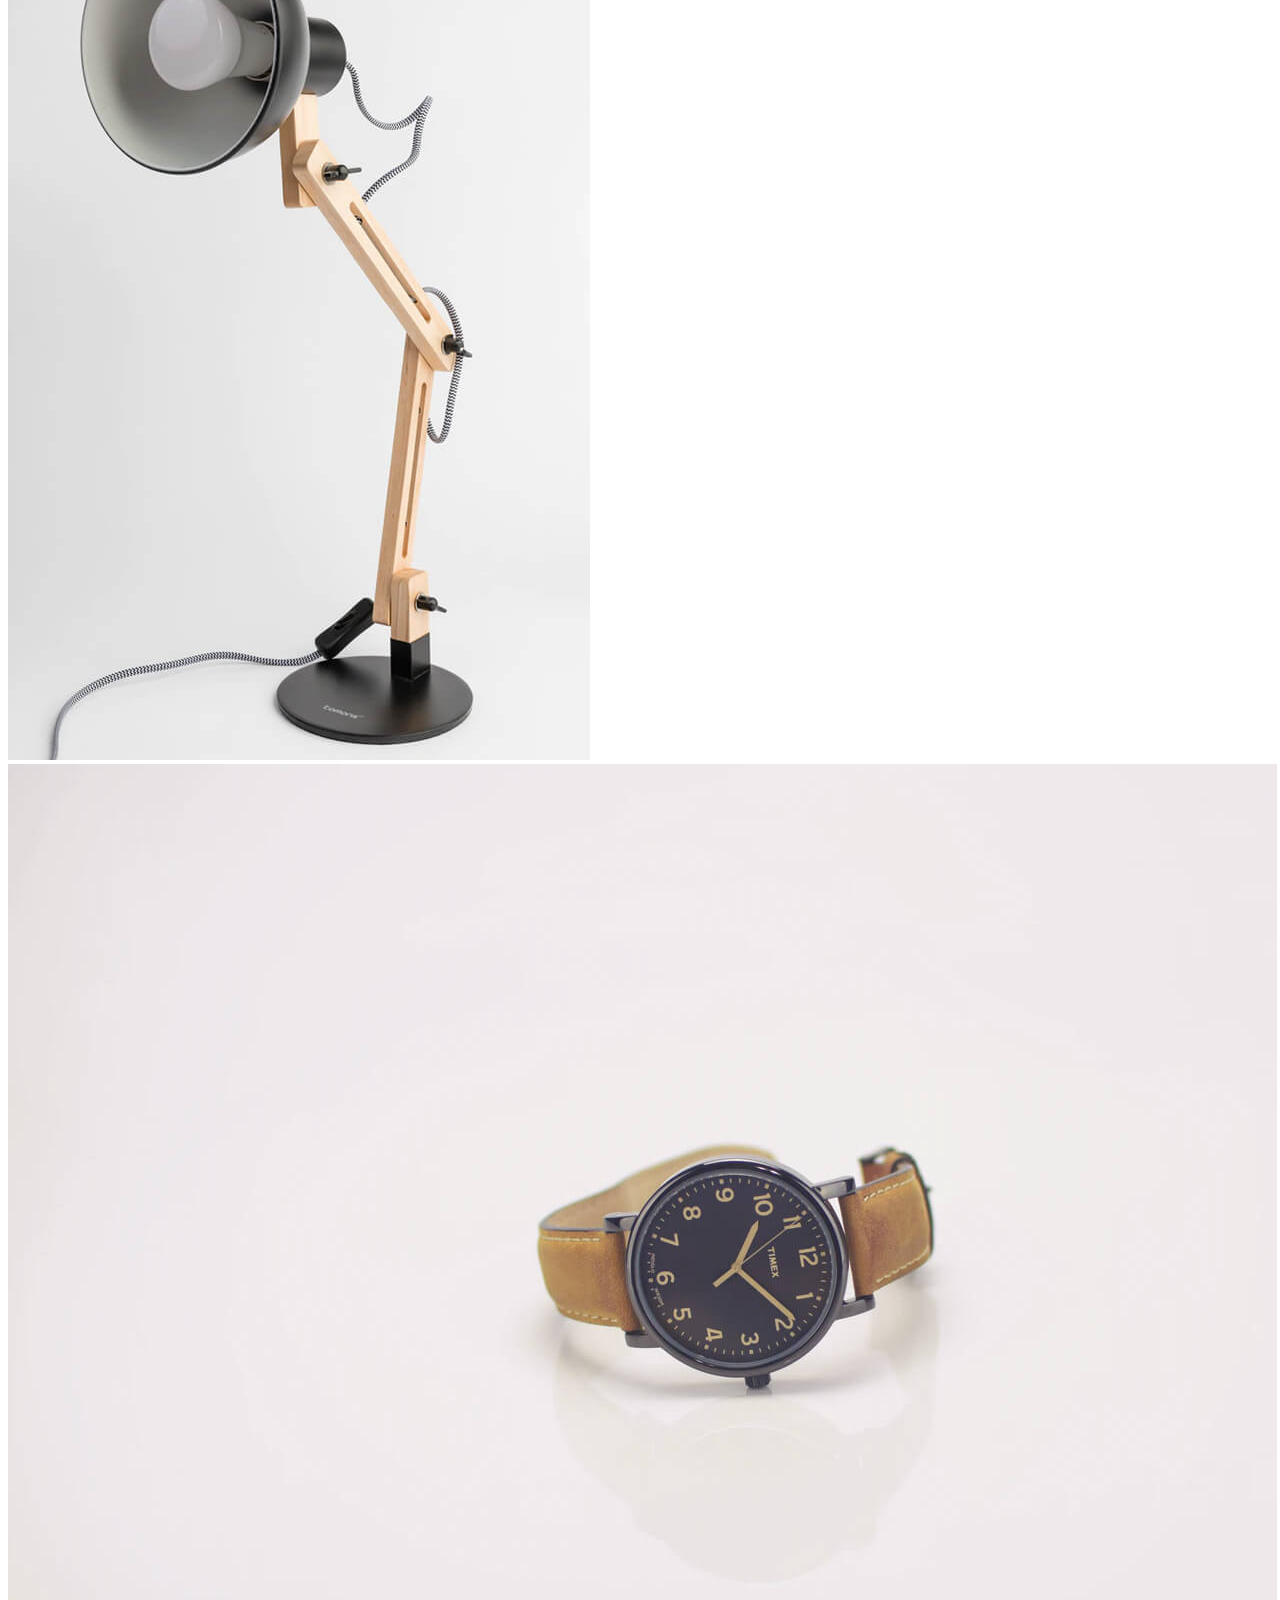
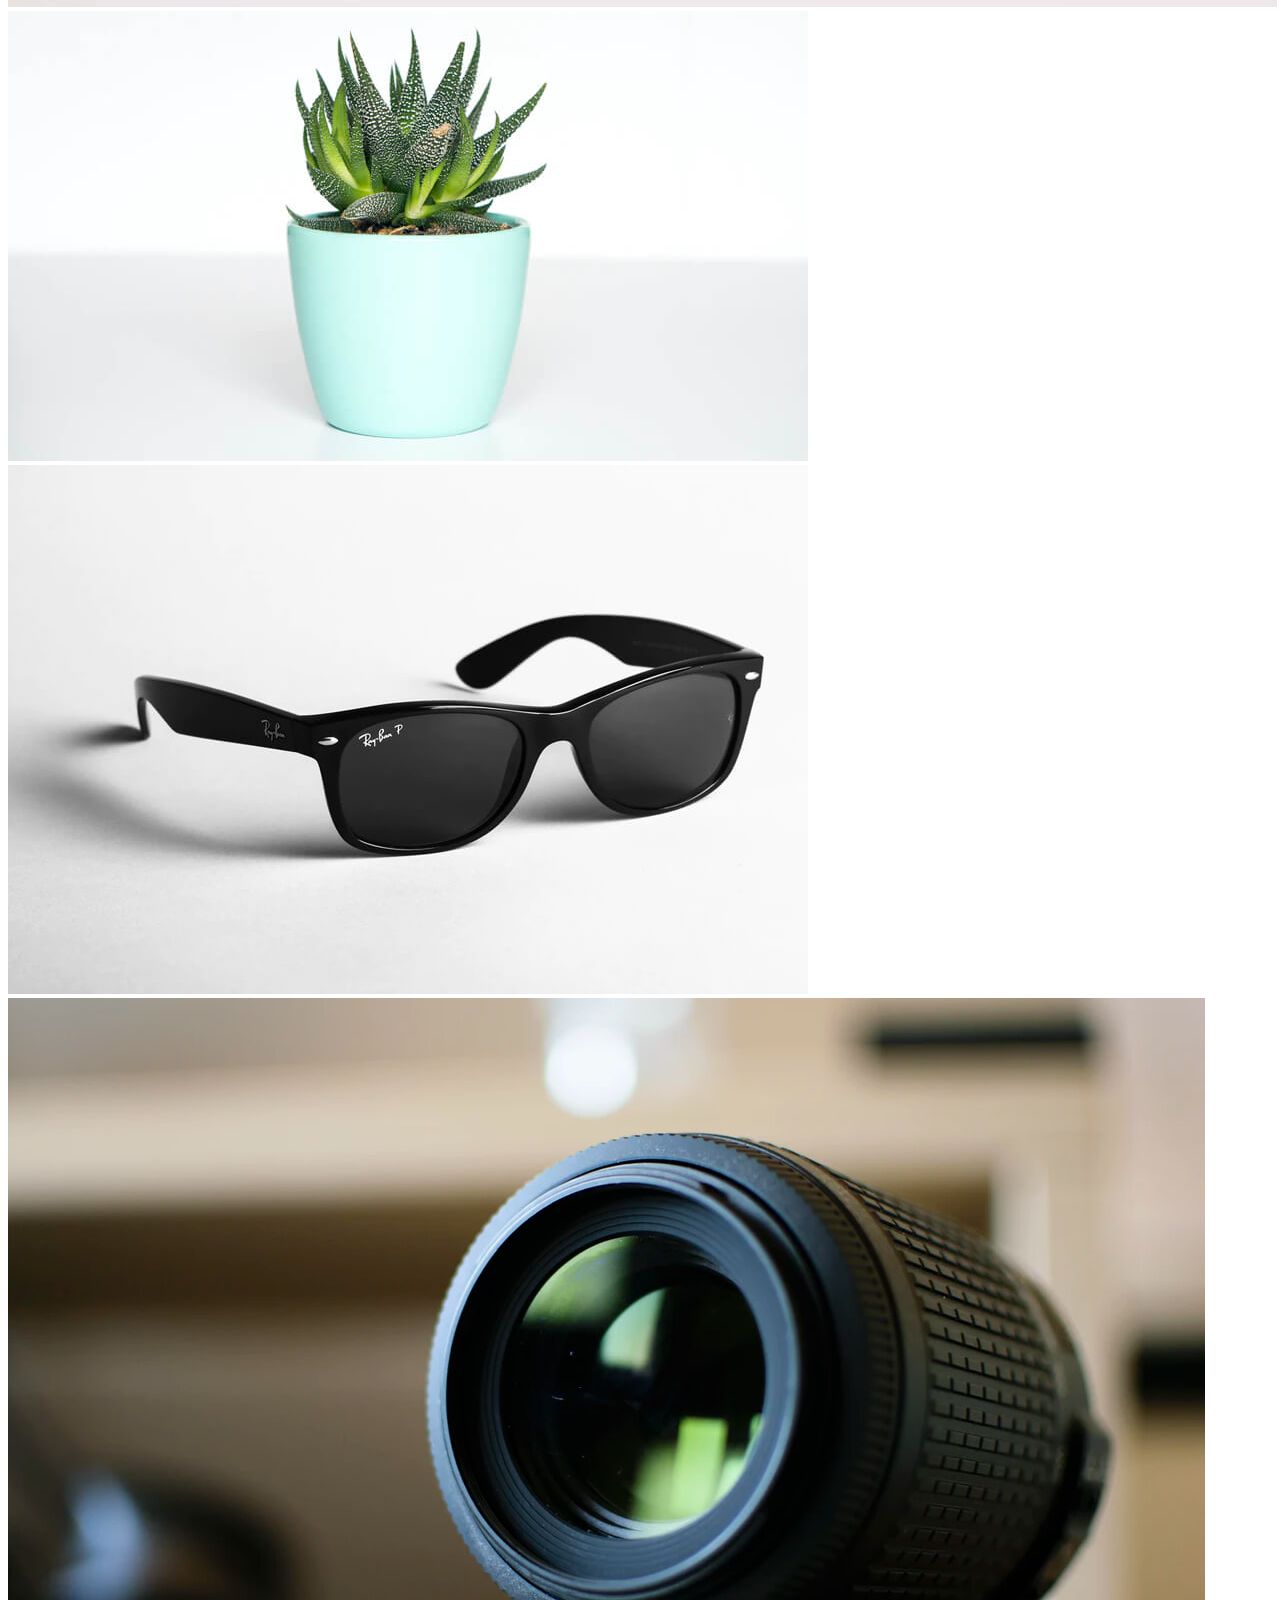
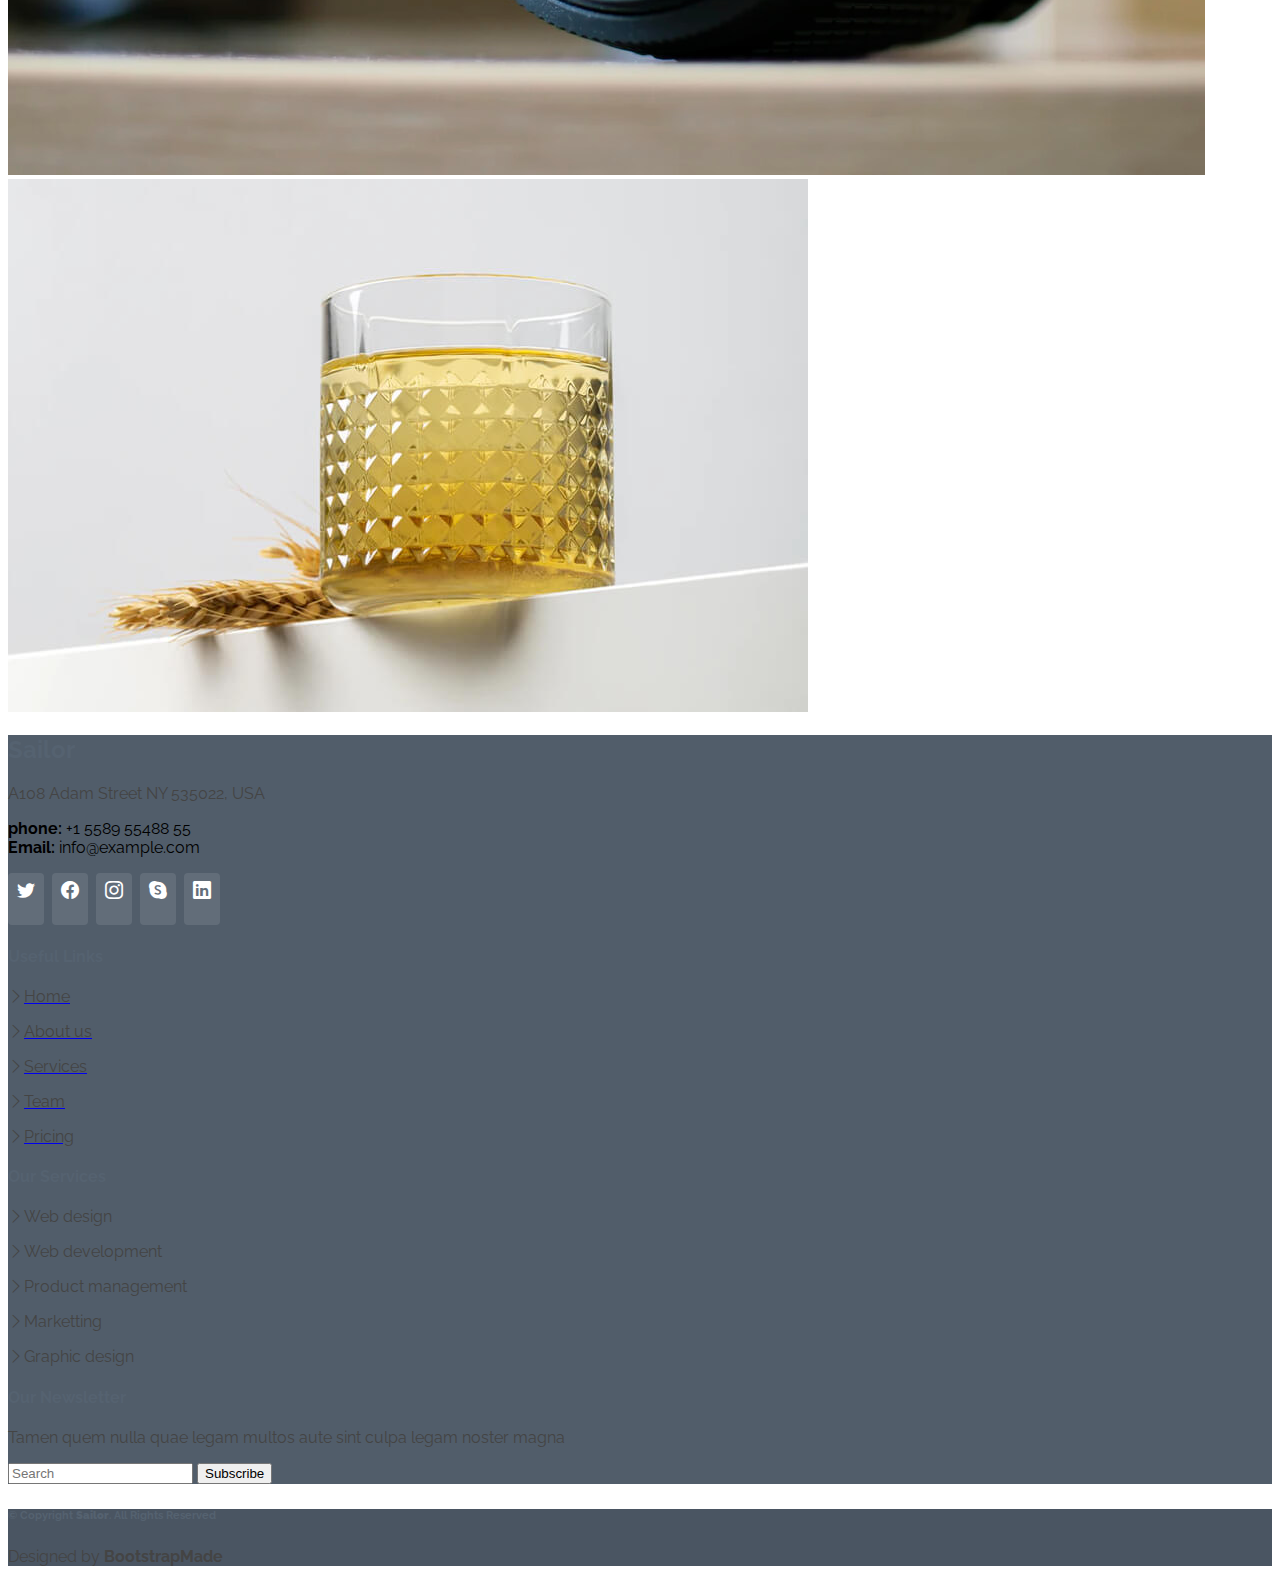
<file: portfolio.html>
<!doctype html>
<html lang="en">

<head>
  <meta charset="utf-8">
  <meta name="viewport" content="width=device-width, initial-scale=1">
  <link rel="icon" href="images/logo.png">
  <title>Sailor(harsimran)</title>
  <link href="https://cdn.jsdelivr.net/npm/bootstrap@5.2.0/dist/css/bootstrap.min.css" rel="stylesheet"
    integrity="sha384-gH2yIJqKdNHPEq0n4Mqa/HGKIhSkIHeL5AyhkYV8i59U5AR6csBvApHHNl/vI1Bx" crossorigin="anonymous">
  <link rel="stylesheet" href="style.css">
  <link rel="stylesheet" href="https://cdn.jsdelivr.net/npm/bootstrap-icons@1.9.1/font/bootstrap-icons.css">
  <link rel="preconnect" href="https://fonts.googleapis.com">
  <link rel="preconnect" href="https://fonts.gstatic.com" crossorigin>
  <link href="https://fonts.googleapis.com/css2?family=Raleway:wght@500;600&display=swap" rel="stylesheet">

</head>

<body>

  <!-- NAVBAR-START -->
  <div class="container">

    <nav class="navbar navbar-expand-lg ">
      <div class="container-fluid">
        <a class="nav-link mt-2" href="index.html">
          <h1 style="color: #556270; font-size:28px; font-weight:600;">SAILOR</h1>
        </a>
        <button class="navbar-toggler " type="button" data-bs-toggle="collapse" data-bs-target="#navbarSupportedContent"
          aria-controls="navbarSupportedContent" aria-expanded="false" aria-label="Toggle navigation">
          <span class="navbar-toggler-icon"></span>
        </button>
        <div class="row justify-content-evenly">
          <div class="collapse navbar-collapse" id="navbarSupportedContent">
            <ul class="navbar-nav me-auto mt-2 mb-lg-0">
              <li class="nav-item ">
                <a class="nav-link active text-danger m-2" aria-current="page" href="index.html">Home</a>
              </li>
              <li class="nav-item dropdown">
                <a class="nav-link dropdown-toggle m-2" href="about.html" role="button" data-bs-toggle="dropdown"
                  aria-expanded="false">
                  About
                </a>
                <ul class="dropdown-menu">
                  <li><a class="dropdown-item" href="about.html">About</a></li>
                  <li><a class="dropdown-item" href="team.html">Team</a></li>
                  <li><a class="dropdown-item" href="testimonials.html">Testimonials</a></li>
                </ul>
              </li>
              <li class="nav-item">
                <a class="nav-link m-2 active" aria-current="page" href="services.html">Services</a>
              </li>
              <li class="nav-item">
                <a class="nav-link m-2 active" aria-current="page" href="portfolio.html">Portfolio</a>
              </li>
              <li class="nav-item">
                <a class="nav-link m-2 active" aria-current="page" href="pricing.html">Pricing</a>
              </li>
              <li class="nav-item">
                <a class="nav-link m-2 active" aria-current="page" href="blog.html">Blog</a>
              </li>
              <li class="nav-item">
                <a class="nav-link m-2 active" aria-current="page" href="contact.html">Contact</a>
              </li>
              <li class="nav-item">
                <a href="index.html">
                  <button type="button" class="btn btn-danger m-2 btn-lg">Get Started</button>
                </a>
              </li>
            </ul>
          </div>
        </div>
      </div>
    </nav>
  </div>
  <!-- NAVBAR-END -->

  <!-- portfolio-start -->
  <div class="comtainer-fluid corp">
    <div class="container">
      <div class="row">
        <div class="col-lg-10 mt-1">
          <p class="display-6 ">Portfolio</p>
        </div>
        <div class="d-flex col-lg-2 mt-3">

          <a class="nav-link active text-danger" aria-current="page" href="index.html">Home</a>
          <p>/ Portfolio</p>
        </div>
      </div>
    </div>
  </div>
  <!-- portfolio-end -->





  <!-- buttons-start -->
  <div class="container">
    <div class="row mt-5">
      <div class="col-lg-12 text-center">
        <button type="button" class="btn btn-danger">ALL</button>
        <button type="button" class="btn btn-outline-danger">APP</button>
        <button type="button" class="btn btn-outline-danger">CARD</button>
        <button type="button" class="btn btn-outline-danger">WEB</button>
      </div>
    </div>
  </div>
  <!-- buttons-end -->

  <!-- gallery-start -->
  <div class="container mt-4">
    <div class="row justify-content-evenly">
      <div class="col-lg-4 ">
        <img src="images/portfolio-1.jpg" alt="" class="img-fluid ">
        <img src="images/portfolio-6.jpg" alt="" class="img-fluid mt-4">
      </div>
      <div class="col-lg-4">
        <img src="images/portfolio-2.jpg" alt="" class="img-fluid">
        <img src="images/portfolio-5.jpg" alt="" class="img-fluid mt-4">
        <img src="images/portfolio-9.jpg" alt="" class="img-fluid mt-4">
      </div>
      <div class="col-lg-4">
        <img src="images/portfolio-3.jpg" alt="" class="img-fluid">
        <img src="images/portfolio-4.jpg" alt="" class="img-fluid mt-4">
        <img src="images/portfolio-7.jpg" alt="" class="img-fluid mt-4">
        <img src="images/portfolio-8.jpg" alt="" class="img-fluid mt-4">
      </div>
    </div>
  </div>

  <!-- gallery-end -->

   <!-- border-start -->
   <span class="border-top"></span>
   <div class="container-fluid mt-5 sail">
     <div class="container">
       <div class="row pb-5 justify-content-evenly">
 
         <div class="col-lg-3 mt-5 text-white">
           <h2 class="text-white">Sailor</h2>
           <p class="text-white mt-3">A108 Adam Street
             NY 535022, USA</p>
           <strong>phone:</strong> +1 5589 55488 55
           <br>
           <strong>Email:</strong> info@example.com <br>
           <div class="mt-3 " style="margin-top: 1rem!important;">
              <a href="index.html" class="twitter"><i class="bi bi-twitter" style="font-size: 18px;
               display: inline-block;
               background: rgba(255, 255, 255, 0.1);
               color: #fff;
               line-height: 1;
               padding: 8px 0;
               margin-right: 4px;
               border-radius: 4px;
               text-align: center;
               width: 36px;
               height: 36px;
               transition: 0.3s;"></i></a>
               <a href="index.html" class="facebook"><i class="bi bi-facebook" style="font-size: 18px;
                 display: inline-block;
                 background: rgba(255, 255, 255, 0.1);
                 color: #fff;
                 line-height: 1;
                 padding: 8px 0;
                 margin-right: 4px;
                 border-radius: 4px;
                 text-align: center;
                 width: 36px;
                 height: 36px;
                 transition: 0.3s;"></i></a> 
               <a href="index.html" class="instagram"><i class="bi bi-instagram" style="font-size: 18px;
                 display: inline-block;
                 background: rgba(255, 255, 255, 0.1);
                 color: #fff;
                 line-height: 1;
                 padding: 8px 0;
                 margin-right: 4px;
                 border-radius: 4px;
                 text-align: center;
                 width: 36px;
                 height: 36px;
                 transition: 0.3s;"></i></a>
                  <a href="index.html" class="google-plus"><i class="bi bi-skype" style="font-size: 18px;
                   display: inline-block;
                   background: rgba(255, 255, 255, 0.1);
                   color: #fff;
                   line-height: 1;
                   padding: 8px 0;
                   margin-right: 4px;
                   border-radius: 4px;
                   text-align: center;
                   width: 36px;
                   height: 36px;
                   transition: 0.3s;"></i></a>
                   <a href="index.html" class="linkedin"><i class="bi bi-linkedin" style="font-size: 18px;
                     display: inline-block;
                     background: rgba(255, 255, 255, 0.1);
                     color: #fff;
                     line-height: 1;
                     padding: 8px 0;
                     margin-right: 4px;
                     border-radius: 4px;
                     text-align: center;
                     width: 36px;
                     height: 36px;
                     transition: 0.3s;"></i></a>
             </div>
         </div>
         <div class="col-lg-2 mt-5 text-white">
          <h4 class="text-white">Useful Links</h4>
          <a class="nav-link active text-danger m-2" aria-current="page" href="index.html"><p class="text-white"><i class="bi bi-chevron-right "></i>Home</p></a>
          <a class="nav-link active text-danger m-2" aria-current="page" href="about.html"><p class="text-white"> <i class="bi bi-chevron-right "></i>About us</p></a>
          <a class="nav-link active text-danger m-2" aria-current="page" href="services.html"><p class="text-white"> <i class="bi bi-chevron-right "></i>Services</p></a>
            <a class="nav-link active text-danger m-2" aria-current="page" href="team.html"><p class="text-white"> <i class="bi bi-chevron-right "></i>Team</p></a>
              <a class="nav-link active text-danger m-2" aria-current="page" href="pricing.html"><p class="text-white"> <i class="bi bi-chevron-right "></i>Pricing</p></a>
        </div>
         <div class="col-lg-3 mt-5 text-white">
           <h4 class="text-white">Our Services</h4>
           <p class="text-white"><i class="bi bi-chevron-right "></i>Web design</p>
           <p class="text-white"> <i class="bi bi-chevron-right "></i>Web development</p>
           <p class="text-white"> <i class="bi bi-chevron-right "></i>Product management</p>
           <p class="text-white"> <i class="bi bi-chevron-right "></i>Marketting</p>
           <p class="text-white"> <i class="bi bi-chevron-right "></i>Graphic design</p>
         </div>
         <div class="col-lg-4 mt-5 text-white">
           <h4 class="text-white">Our Newsletter</h4>
           <p class="text-white">Tamen quem nulla quae legam multos aute sint culpa legam noster magna
           <form class="d-flex" role="search">
             <input class="form-control me-2" type="search" placeholder="Search" aria-label="Search">
             <button class="btn btn-danger" type="submit">Subscribe</button>
           </form>
           </p>
         </div>
       </div>
     </div>
   </div>
   <span class="border-bottom"></span>
   <div class="container-fluid copy">
     <div class="row text-center">
       <div class="col-lg-12 mt-4 mb-3">
         <h6 class="text-white"> © Copyright <strong>Sailor</strong>. All Rights Reserved </h6>
         <p class="text-white">Designed by <b>BootstrapMade</b></p>
       </div>
     </div>
   </div>
   <!-- border-end -->
  <script src="https://cdn.jsdelivr.net/npm/bootstrap@5.2.0/dist/js/bootstrap.bundle.min.js"
    integrity="sha384-A3rJD856KowSb7dwlZdYEkO39Gagi7vIsF0jrRAoQmDKKtQBHUuLZ9AsSv4jD4Xa"
    crossorigin="anonymous"></script>
</body>

</html>
</file>
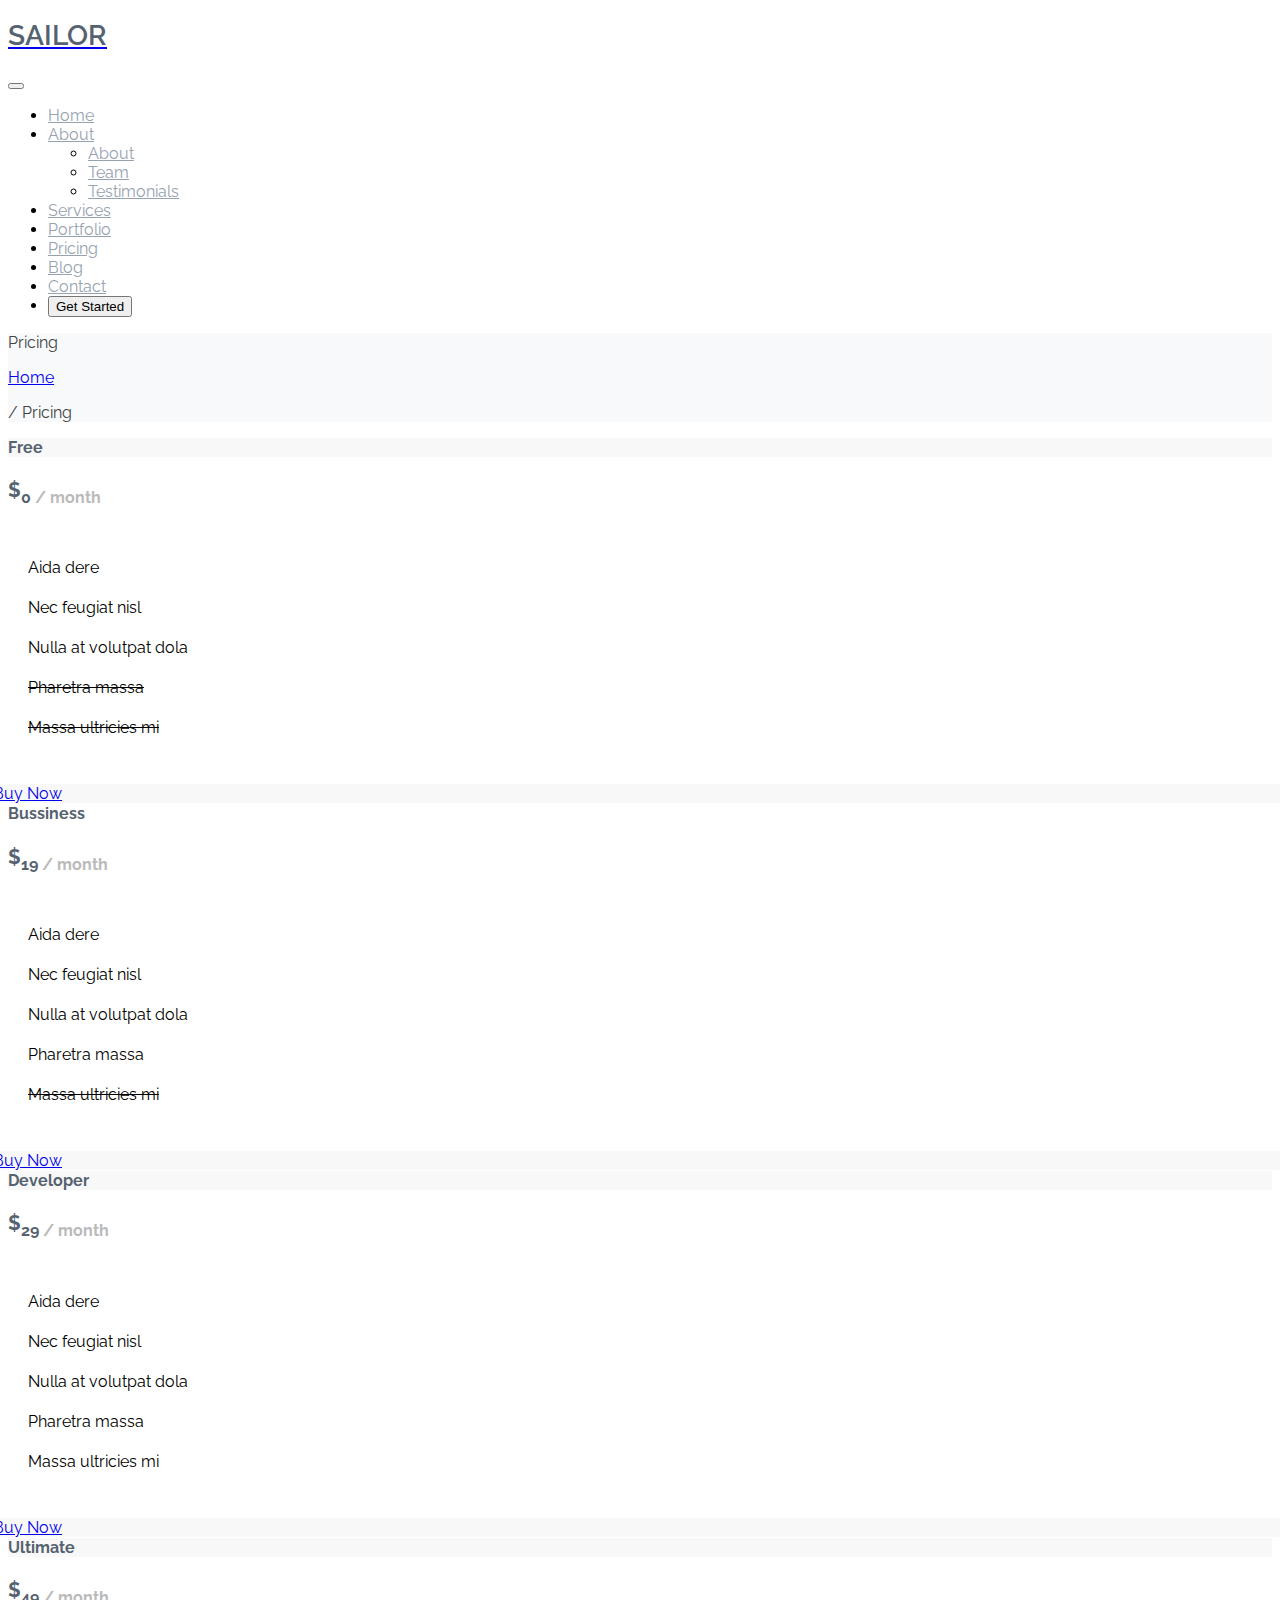
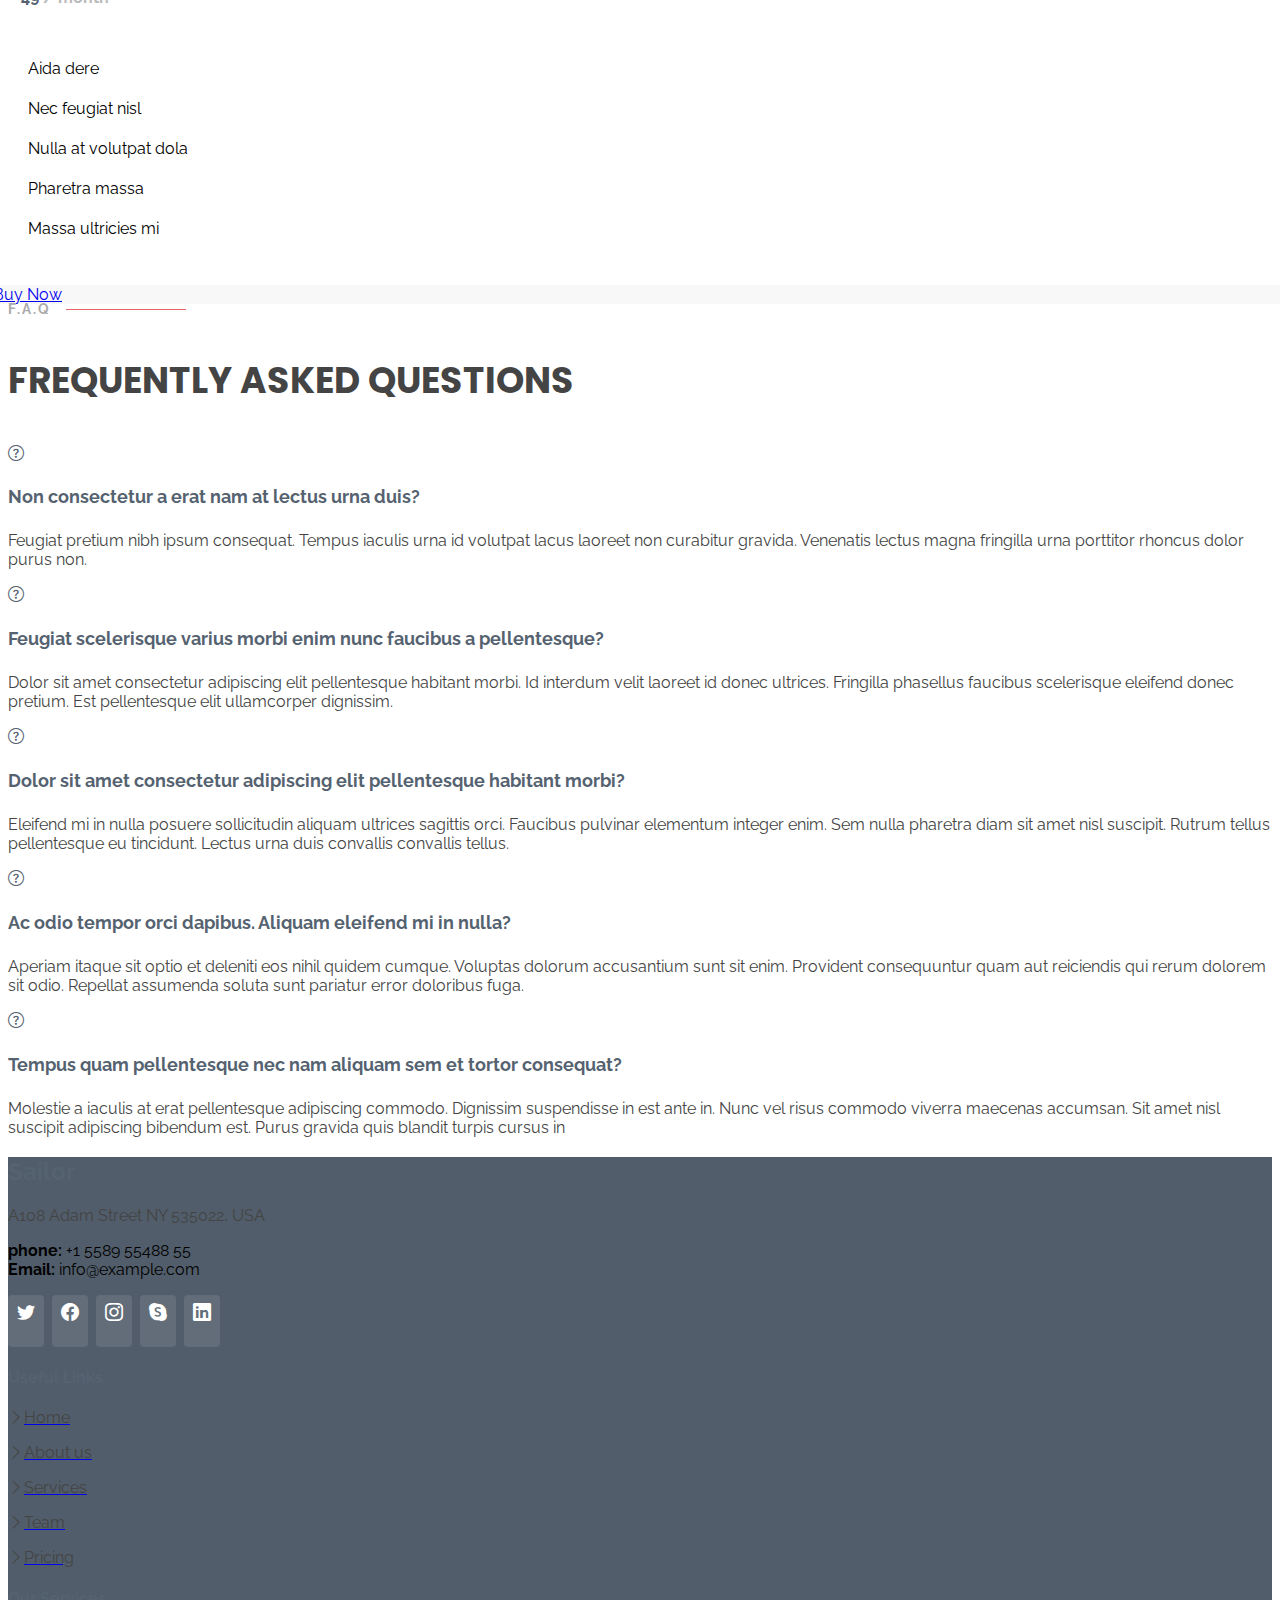
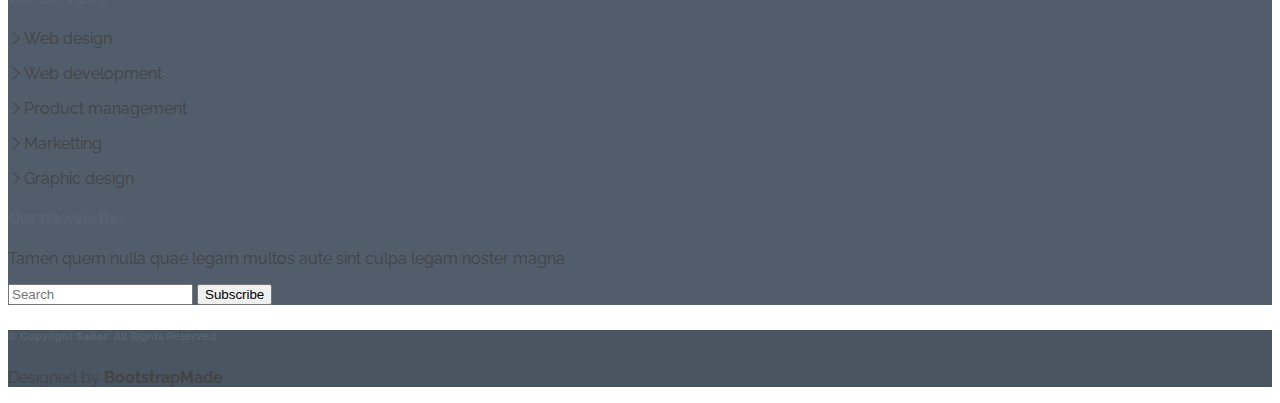
<file: pricing.html>
<!doctype html>
<html lang="en">

<head>
  <meta charset="utf-8">
  <meta name="viewport" content="width=device-width, initial-scale=1">
  <link rel="icon" href="images/logo.png">
  <title>Sailor(harsimran)</title>
  <link href="https://cdn.jsdelivr.net/npm/bootstrap@5.2.0/dist/css/bootstrap.min.css" rel="stylesheet"
    integrity="sha384-gH2yIJqKdNHPEq0n4Mqa/HGKIhSkIHeL5AyhkYV8i59U5AR6csBvApHHNl/vI1Bx" crossorigin="anonymous">
  <link rel="stylesheet" href="style.css">
  <link rel="stylesheet" href="https://cdn.jsdelivr.net/npm/bootstrap-icons@1.9.1/font/bootstrap-icons.css">
  <link rel="preconnect" href="https://fonts.googleapis.com">
  <link rel="preconnect" href="https://fonts.gstatic.com" crossorigin>
  <link href="https://fonts.googleapis.com/css2?family=Raleway:wght@500;600&display=swap" rel="stylesheet">
  <link rel="preconnect" href="https://fonts.googleapis.com">
  <link rel="preconnect" href="https://fonts.gstatic.com" crossorigin>
  <link rel="preconnect" href="https://fonts.googleapis.com">
  <link rel="preconnect" href="https://fonts.gstatic.com" crossorigin>
  <link
    href="https://fonts.googleapis.com/css2?family=Open+Sans:ital,wght@1,300&family=Poppins:wght@500;700&display=swap"
    rel="stylesheet">
</head>

<body>

  <!-- NAVBAR-START -->
  <div class="container">

    <nav class="navbar navbar-expand-lg ">
      <div class="container-fluid">
        <a class="nav-link mt-2" href="index.html">
          <h1 style="color: #556270; font-size:28px; font-weight:600;">SAILOR</h1>
        </a>
        <button class="navbar-toggler " type="button" data-bs-toggle="collapse" data-bs-target="#navbarSupportedContent"
          aria-controls="navbarSupportedContent" aria-expanded="false" aria-label="Toggle navigation">
          <span class="navbar-toggler-icon"></span>
        </button>
        <div class="row justify-content-evenly">
          <div class="collapse navbar-collapse" id="navbarSupportedContent">
            <ul class="navbar-nav me-auto mt-2 mb-lg-0">
              <li class="nav-item ">
                <a class="nav-link active text-danger m-2" aria-current="page" href="index.html">Home</a>
              </li>
              <li class="nav-item dropdown">
                <a class="nav-link dropdown-toggle m-2" href="about.html" role="button" data-bs-toggle="dropdown"
                  aria-expanded="false">
                  About
                </a>
                <ul class="dropdown-menu">
                  <li><a class="dropdown-item" href="about.html">About</a></li>
                  <li><a class="dropdown-item" href="team.html">Team</a></li>
                  <li><a class="dropdown-item" href="testimonials.html">Testimonials</a></li>
                </ul>
              </li>
              <li class="nav-item">
                <a class="nav-link m-2 active" aria-current="page" href="services.html">Services</a>
              </li>
              <li class="nav-item">
                <a class="nav-link m-2 active" aria-current="page" href="portfolio.html">Portfolio</a>
              </li>
              <li class="nav-item">
                <a class="nav-link m-2 active" aria-current="page" href="pricing.html">Pricing</a>
              </li>
              <li class="nav-item">
                <a class="nav-link m-2 active" aria-current="page" href="blog.html">Blog</a>
              </li>
              <li class="nav-item">
                <a class="nav-link m-2 active" aria-current="page" href="contact.html">Contact</a>
              </li>
              <li class="nav-item">
                <a href="index.html">
                  <button type="button" class="btn btn-danger m-2 btn-lg">Get Started</button>
                </a>
              </li>
            </ul>
          </div>
        </div>
      </div>
    </nav>
  </div>
  <!-- NAVBAR-END -->

  <!-- pricing-start -->
  <div class="comtainer-fluid corp mb-4">
    <div class="container">
      <div class="row">
        <div class="col-lg-10 mt-1">
          <p class="display-6">Pricing</p>
        </div>
        <div class="d-flex col-lg-2 mt-3">

          <a class="nav-link active text-danger" aria-current="page" href="index.html">Home</a>
          <p>/ Pricing</p>
        </div>
      </div>
    </div>
  </div>
  <!-- pricing-end -->

  <!--card-start-->

  <div class="container-fluid">
    <div class="container">
      <div class="row">
        <div class="col-lg-3 col-md-6 mt-4 text-center">
          <div class="card ">
            <h3 class="p-3" style="font-size: 16px; background: #f8f8f8;">Free</h3>
            <div class="card-body">
              <h4 class="text-danger">
                <sup style="font-size: 20px; ">$</sup>0
                <span style="color:#bababa; font-size:16px;"> / month</span>
              </h4>
              <ul style="list-style:none; line-height:40px; padding: 20px;">
                <li>Aida dere</li>
                <li>Nec feugiat nisl</li>
                <li>Nulla at volutpat dola</li>
                <li><del>Pharetra massa</del></li>
                <li> <del>Massa ultricies mi</del></li>
              </ul>
              <div class="btn-wrap p-2" style="background:#f8f8f8 ; margin: 15px -15px -15px -15px;">
                <a href="#" class="btn btn-danger">Buy Now</a>
              </div>
            </div>
          </div>
        </div>

        <div class="col-lg-3 col-md-6 mt-4 text-center">
          <div class="card ">
            <h3 class="p-3 bg-danger text-white" style="font-size: 16px;">Bussiness</h3>
            <div class="card-body">
              <h4 class="text-danger">
                <sup style="font-size: 20px; ">$</sup>19
                <span style="color:#bababa; font-size:16px;"> / month</span>
              </h4>
              <ul style="list-style:none; line-height:40px; padding: 20px;">
                <li>Aida dere</li>
                <li>Nec feugiat nisl</li>
                <li>Nulla at volutpat dola</li>
                <li>Pharetra massa</li>
                <li><del>Massa ultricies mi</del></li>
              </ul>
              <div class="btn-wrap p-2" style="background:#f8f8f8 ; margin: 15px -15px -15px -15px;">
                <a href="#" class="btn btn-danger">Buy Now</a>
              </div>
            </div>
          </div>
        </div>

        <div class="col-lg-3 col-md-6 mt-4 text-center">
          <div class="card ">
            <h3 class="p-3" style="font-size: 16px; background: #f8f8f8;">Developer</h3>
            <div class="card-body">
              <h4 class="text-danger">
                <sup style="font-size: 20px; ">$</sup>29
                <span style="color:#bababa; font-size:16px;"> / month</span>
              </h4>
              <ul style="list-style:none; line-height:40px; padding: 20px;">
                <li>Aida dere</li>
                <li>Nec feugiat nisl</li>
                <li>Nulla at volutpat dola</li>
                <li>Pharetra massa</li>
                <li>Massa ultricies mi</li>
              </ul>
              <div class="btn-wrap p-2" style="background:#f8f8f8 ; margin: 15px -15px -15px -15px;">
                <a href="#" class="btn btn-danger">Buy Now</a>
              </div>
            </div>
          </div>
        </div>

        <div class="col-lg-3 col-md-6 mt-4 text-center">
          <div class="card ">
            <h3 class="p-3" style="font-size: 16px; background: #f8f8f8;">Ultimate</h3>
            <div class="card-body">
              <h4 class="text-danger">
                <sup style="font-size: 20px; ">$</sup>49
                <span style="color:#bababa; font-size:16px;"> / month</span>
              </h4>
              <ul style="list-style:none; line-height:40px; padding: 20px;">
                <li>Aida dere</li>
                <li>Nec feugiat nisl</li>
                <li>Nulla at volutpat dola</li>
                <li>Pharetra massa</li>
                <li>Massa ultricies mi</li>
              </ul>
              <div class="btn-wrap p-2" style="background:#f8f8f8 ; margin: 15px -15px -15px -15px;">
                <a href="#" class="btn btn-danger">Buy Now</a>
              </div>
            </div>
          </div>
        </div>

      </div>
    </div>
  </div>

  <!-- card-end -->

  <!-- faq-start -->

  <div class="container mt-5 pt-5 pb-5">
    <div class="faq">
      <h2 style="color:#aaaaaa ; font-size: 14px; letter-spacing: 2px">F.A.Q
      </h2>
      <p style="font-size: 36px; font-weight: 700; font-family: 'Poppins', sans-serif;">FREQUENTLY ASKED QUESTIONS</p>

      <div class="row d-flex mt-5 ps-3">
        <div class="col-lg-5 d-flex">
          <i class="bi bi-question-circle " style="color: #556270;"></i>
          <h4 class="text-dark mt-1 ms-2" style="font-size:18px;  font-weight: 700">Non consectetur a erat nam at lectus
            urna duis?</h4>
        </div>
        <div class="col-lg-7">
          <p style="font-size:16px;">Feugiat pretium nibh ipsum consequat. Tempus iaculis urna id volutpat lacus laoreet
            non curabitur gravida. Venenatis lectus magna fringilla urna porttitor rhoncus dolor purus non.</p>
        </div>
      </div>

      <div class="row d-flex mt-5 ps-3">
        <div class="col-lg-5 d-flex">
          <i class="bi bi-question-circle " style="color: #556270;"></i>
          <h4 class="text-dark mt-1 ms-2" style="font-size:18px;  font-weight: 700">Feugiat scelerisque varius morbi
            enim nunc faucibus a pellentesque?</h4>
        </div>
        <div class="col-lg-7">
          <p style="font-size:16px;">Dolor sit amet consectetur adipiscing elit pellentesque habitant morbi. Id interdum
            velit laoreet id donec ultrices. Fringilla phasellus faucibus scelerisque eleifend donec pretium. Est
            pellentesque elit ullamcorper dignissim.</p>
        </div>
      </div>

      <div class="row d-flex mt-5 ps-3">
        <div class="col-lg-5 d-flex">
          <i class="bi bi-question-circle " style="color: #556270;"></i>
          <h4 class="text-dark mt-1 ms-2" style="font-size:18px;  font-weight: 700">Dolor sit amet consectetur
            adipiscing elit pellentesque habitant morbi?</h4>
        </div>
        <div class="col-lg-7">
          <p style="font-size:16px;">Eleifend mi in nulla posuere sollicitudin aliquam ultrices sagittis orci. Faucibus
            pulvinar elementum integer enim. Sem nulla pharetra diam sit amet nisl suscipit. Rutrum tellus pellentesque
            eu tincidunt. Lectus urna duis convallis convallis tellus.</p>
        </div>
      </div>

      <div class="row d-flex mt-5 ps-3">
        <div class="col-lg-5 d-flex">
          <i class="bi bi-question-circle " style="color: #556270;"></i>
          <h4 class="text-dark mt-1 ms-2" style="font-size:18px;  font-weight: 700">Ac odio tempor orci dapibus. Aliquam
            eleifend mi in nulla?</h4>
        </div>
        <div class="col-lg-7">
          <p style="font-size:16px;">Aperiam itaque sit optio et deleniti eos nihil quidem cumque. Voluptas dolorum
            accusantium sunt sit enim. Provident consequuntur quam aut reiciendis qui rerum dolorem sit odio. Repellat
            assumenda soluta sunt pariatur error doloribus fuga.</p>
        </div>
      </div>

      <div class="row d-flex mt-5 ps-3">
        <div class="col-lg-5 d-flex">
          <i class="bi bi-question-circle " style="color: #556270;"></i>
          <h4 class="text-dark mt-1 ms-2" style="font-size:18px;  font-weight: 700">Tempus quam pellentesque nec nam
            aliquam sem et tortor consequat?</h4>
        </div>
        <div class="col-lg-7">
          <p style="font-size:16px;">Molestie a iaculis at erat pellentesque adipiscing commodo. Dignissim suspendisse
            in est ante in. Nunc vel risus commodo viverra maecenas accumsan. Sit amet nisl suscipit adipiscing bibendum
            est. Purus gravida quis blandit turpis cursus in</p>
        </div>
      </div>

    </div>
  </div>

  <!-- faq-end -->

   <!-- border-start -->
   <span class="border-top"></span>
   <div class="container-fluid mt-5 sail">
     <div class="container">
       <div class="row pb-5 justify-content-evenly">
 
         <div class="col-lg-3 mt-5 text-white">
           <h2 class="text-white">Sailor</h2>
           <p class="text-white mt-3">A108 Adam Street
             NY 535022, USA</p>
           <strong>phone:</strong> +1 5589 55488 55
           <br>
           <strong>Email:</strong> info@example.com <br>
           <div class="mt-3 " style="margin-top: 1rem!important;">
              <a href="index.html" class="twitter"><i class="bi bi-twitter" style="font-size: 18px;
               display: inline-block;
               background: rgba(255, 255, 255, 0.1);
               color: #fff;
               line-height: 1;
               padding: 8px 0;
               margin-right: 4px;
               border-radius: 4px;
               text-align: center;
               width: 36px;
               height: 36px;
               transition: 0.3s;"></i></a>
               <a href="index.html" class="facebook"><i class="bi bi-facebook" style="font-size: 18px;
                 display: inline-block;
                 background: rgba(255, 255, 255, 0.1);
                 color: #fff;
                 line-height: 1;
                 padding: 8px 0;
                 margin-right: 4px;
                 border-radius: 4px;
                 text-align: center;
                 width: 36px;
                 height: 36px;
                 transition: 0.3s;"></i></a> 
               <a href="index.html" class="instagram"><i class="bi bi-instagram" style="font-size: 18px;
                 display: inline-block;
                 background: rgba(255, 255, 255, 0.1);
                 color: #fff;
                 line-height: 1;
                 padding: 8px 0;
                 margin-right: 4px;
                 border-radius: 4px;
                 text-align: center;
                 width: 36px;
                 height: 36px;
                 transition: 0.3s;"></i></a>
                  <a href="index.html" class="google-plus"><i class="bi bi-skype" style="font-size: 18px;
                   display: inline-block;
                   background: rgba(255, 255, 255, 0.1);
                   color: #fff;
                   line-height: 1;
                   padding: 8px 0;
                   margin-right: 4px;
                   border-radius: 4px;
                   text-align: center;
                   width: 36px;
                   height: 36px;
                   transition: 0.3s;"></i></a>
                   <a href="index.html" class="linkedin"><i class="bi bi-linkedin" style="font-size: 18px;
                     display: inline-block;
                     background: rgba(255, 255, 255, 0.1);
                     color: #fff;
                     line-height: 1;
                     padding: 8px 0;
                     margin-right: 4px;
                     border-radius: 4px;
                     text-align: center;
                     width: 36px;
                     height: 36px;
                     transition: 0.3s;"></i></a>
             </div>
         </div>
         <div class="col-lg-2 mt-5 text-white">
          <h4 class="text-white">Useful Links</h4>
          <a class="nav-link active text-danger m-2" aria-current="page" href="index.html"><p class="text-white"><i class="bi bi-chevron-right "></i>Home</p></a>
          <a class="nav-link active text-danger m-2" aria-current="page" href="about.html"><p class="text-white"> <i class="bi bi-chevron-right "></i>About us</p></a>
          <a class="nav-link active text-danger m-2" aria-current="page" href="services.html"><p class="text-white"> <i class="bi bi-chevron-right "></i>Services</p></a>
            <a class="nav-link active text-danger m-2" aria-current="page" href="team.html"><p class="text-white"> <i class="bi bi-chevron-right "></i>Team</p></a>
              <a class="nav-link active text-danger m-2" aria-current="page" href="pricing.html"><p class="text-white"> <i class="bi bi-chevron-right "></i>Pricing</p></a>
        </div>
         <div class="col-lg-3 mt-5 text-white">
           <h4 class="text-white">Our Services</h4>
           <p class="text-white"><i class="bi bi-chevron-right "></i>Web design</p>
           <p class="text-white"> <i class="bi bi-chevron-right "></i>Web development</p>
           <p class="text-white"> <i class="bi bi-chevron-right "></i>Product management</p>
           <p class="text-white"> <i class="bi bi-chevron-right "></i>Marketting</p>
           <p class="text-white"> <i class="bi bi-chevron-right "></i>Graphic design</p>
         </div>
         <div class="col-lg-4 mt-5 text-white">
           <h4 class="text-white">Our Newsletter</h4>
           <p class="text-white">Tamen quem nulla quae legam multos aute sint culpa legam noster magna
           <form class="d-flex" role="search">
             <input class="form-control me-2" type="search" placeholder="Search" aria-label="Search">
             <button class="btn btn-danger" type="submit">Subscribe</button>
           </form>
           </p>
         </div>
       </div>
     </div>
   </div>
   <span class="border-bottom"></span>
   <div class="container-fluid copy">
     <div class="row text-center">
       <div class="col-lg-12 mt-4 mb-3">
         <h6 class="text-white"> © Copyright <strong>Sailor</strong>. All Rights Reserved </h6>
         <p class="text-white">Designed by <b>BootstrapMade</b></p>
       </div>
     </div>
   </div>
   <!-- border-end -->
  <script src="https://cdn.jsdelivr.net/npm/bootstrap@5.2.0/dist/js/bootstrap.bundle.min.js"
    integrity="sha384-A3rJD856KowSb7dwlZdYEkO39Gagi7vIsF0jrRAoQmDKKtQBHUuLZ9AsSv4jD4Xa"
    crossorigin="anonymous"></script>
</body>

</html>
</file>
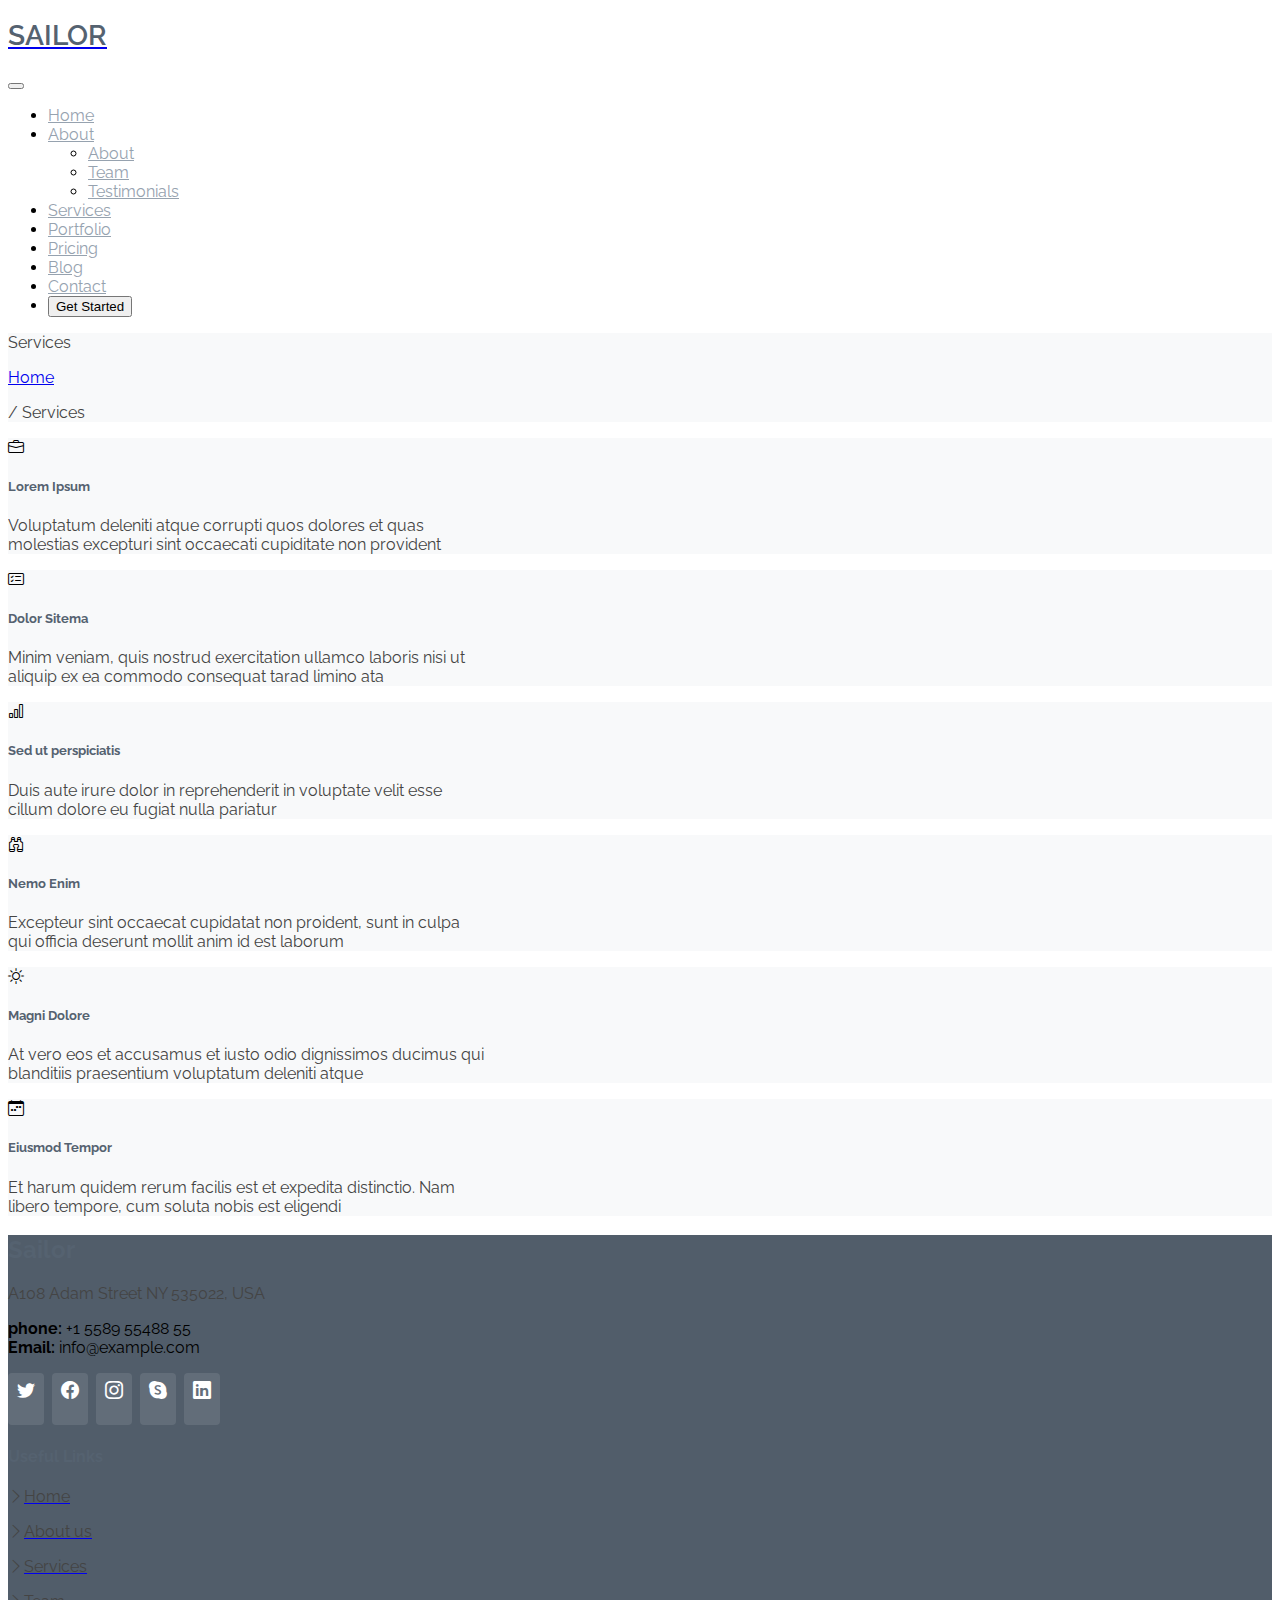
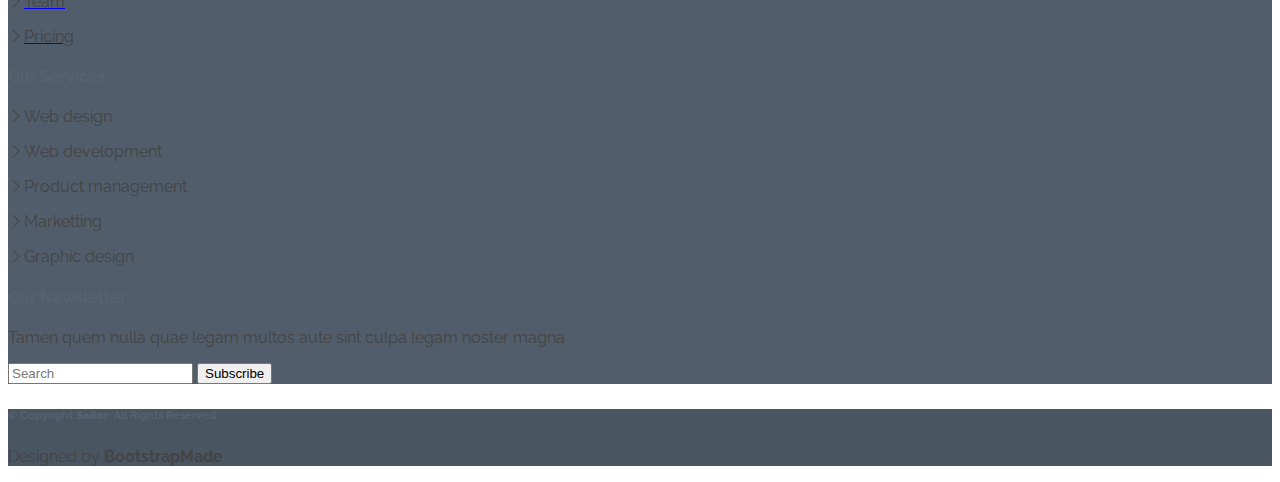
<file: services.html>
<!doctype html>
<html lang="en">

<head>
  <meta charset="utf-8">
  <meta name="viewport" content="width=device-width, initial-scale=1">
  <link rel="icon" href="images/logo.png">
  <title>Sailor(harsimran)</title>
  <link href="https://cdn.jsdelivr.net/npm/bootstrap@5.2.0/dist/css/bootstrap.min.css" rel="stylesheet"
    integrity="sha384-gH2yIJqKdNHPEq0n4Mqa/HGKIhSkIHeL5AyhkYV8i59U5AR6csBvApHHNl/vI1Bx" crossorigin="anonymous">
  <link rel="stylesheet" href="style.css">
  <link rel="stylesheet" href="https://cdn.jsdelivr.net/npm/bootstrap-icons@1.9.1/font/bootstrap-icons.css">
  <link rel="preconnect" href="https://fonts.googleapis.com">
  <link rel="preconnect" href="https://fonts.gstatic.com" crossorigin>
  <link href="https://fonts.googleapis.com/css2?family=Raleway:wght@500;600&display=swap" rel="stylesheet">

</head>

<body>

  <!-- NAVBAR-START -->
  <div class="container">

    <nav class="navbar navbar-expand-lg ">
      <div class="container-fluid">
        <a class="nav-link mt-2" href="index.html">
          <h1 style="color: #556270; font-size:28px; font-weight:600;">SAILOR</h1>
        </a>
        <button class="navbar-toggler " type="button" data-bs-toggle="collapse" data-bs-target="#navbarSupportedContent"
          aria-controls="navbarSupportedContent" aria-expanded="false" aria-label="Toggle navigation">
          <span class="navbar-toggler-icon"></span>
        </button>
        <div class="row justify-content-evenly">
          <div class="collapse navbar-collapse" id="navbarSupportedContent">
            <ul class="navbar-nav me-auto mt-2 mb-lg-0">
              <li class="nav-item ">
                <a class="nav-link active text-danger m-2" aria-current="page" href="index.html">Home</a>
              </li>
              <li class="nav-item dropdown">
                <a class="nav-link dropdown-toggle m-2" href="about.html" role="button" data-bs-toggle="dropdown"
                  aria-expanded="false">
                  About
                </a>
                <ul class="dropdown-menu">
                  <li><a class="dropdown-item" href="about.html">About</a></li>
                  <li><a class="dropdown-item" href="team.html">Team</a></li>
                  <li><a class="dropdown-item" href="testimonials.html">Testimonials</a></li>
                </ul>
              </li>
              <li class="nav-item">
                <a class="nav-link m-2 active" aria-current="page" href="services.html">Services</a>
              </li>
              <li class="nav-item">
                <a class="nav-link m-2 active" aria-current="page" href="portfolio.html">Portfolio</a>
              </li>
              <li class="nav-item">
                <a class="nav-link m-2 active" aria-current="page" href="pricing.html">Pricing</a>
              </li>
              <li class="nav-item">
                <a class="nav-link m-2 active" aria-current="page" href="blog.html">Blog</a>
              </li>
              <li class="nav-item">
                <a class="nav-link m-2 active" aria-current="page" href="contact.html">Contact</a>
              </li>
              <li class="nav-item">
                <a href="index.html">
                  <button type="button" class="btn btn-danger m-2 btn-lg">Get Started</button>
                </a>
              </li>
            </ul>
          </div>
        </div>
      </div>
    </nav>
  </div>
  <!-- NAVBAR-END -->

  <!-- services-start -->
  <div class="comtainer-fluid corp">
    <div class="container">
      <div class="row">
        <div class="col-lg-10 mt-1">
          <p class="display-6 ">Services</p>
        </div>
        <div class="d-flex col-lg-2 mt-3">

          <a class="nav-link active text-danger" aria-current="page" href="index.html">Home</a>
          <p>/ Services</p>
        </div>
      </div>
    </div>
  </div>
  <!-- services-end -->



  <!-- lorem-start -->
  <div class="container pb-5 mt-5">
    <div class="row justify-content-evenly">
      <div class="col-lg-6 mt-4">
        <div class="container corp">
          <div class="d-flex p-2 bd-highlight">
            <i class="bi bi-briefcase me-5 text-danger"></i>
            <h5>Lorem Ipsum</h5>
          </div>
          <p>Voluptatum deleniti atque corrupti quos dolores et quas <br> molestias excepturi sint occaecati cupiditate
            non provident</p>
        </div>


      </div>
      <div class="col-lg-6 mt-4 ">
        <div class="container corp">
          <div class="d-flex p-2 bd-highlight">
            <i class="bi bi-card-checklist me-5 text-danger"></i>
            <h5>Dolor Sitema</h5>
          </div>
          <p>Minim veniam, quis nostrud exercitation ullamco laboris nisi ut <br> aliquip ex ea commodo consequat tarad
            limino ata</p>
        </div>


      </div>
      <div class="col-lg-6 mt-4">
        <div class="container corp">
          <div class="d-flex p-2 bd-highlight">
            <i class="bi bi-bar-chart me-5 text-danger"></i>
            <h5>Sed ut perspiciatis</h5>
          </div>
          <p>Duis aute irure dolor in reprehenderit in voluptate velit esse <br> cillum dolore eu fugiat nulla pariatur
          </p>
        </div>


      </div>
      <div class="col-lg-6 mt-4">
        <div class="container corp">
          <div class="d-flex p-2 bd-highlight">
            <i class="bi bi-binoculars me-5 text-danger"></i>
            <h5>Nemo Enim</h5>
          </div>
          <p>Excepteur sint occaecat cupidatat non proident, sunt in culpa <br> qui officia deserunt mollit anim id est
            laborum</p>
        </div>


      </div>
      <div class="col-lg-6 mt-4">
        <div class="container corp">
          <div class="d-flex p-2 bd-highlight ">
            <i class="bi bi-brightness-high me-5 text-danger"></i>
            <h5>Magni Dolore</h5>
          </div>
          <p>At vero eos et accusamus et iusto odio dignissimos ducimus qui <br> blanditiis praesentium voluptatum
            deleniti atque</p>
        </div>


      </div>
      <div class="col-lg-6 mt-4">
        <div class="container corp">
          <div class="d-flex p-2 bd-highlight ">
            <i class="bi bi-calendar-week me-5 text-danger"></i>
            <h5>Eiusmod Tempor</h5>
          </div>
          <p>Et harum quidem rerum facilis est et expedita distinctio. Nam <br> libero tempore, cum soluta nobis est
            eligendi</p>
        </div>
      </div>
    </div>
  </div>
  <!-- lorem-end -->

  <!-- border-start -->
  <span class="border-top"></span>
  <div class="container-fluid mt-5 sail">
    <div class="container">
      <div class="row pb-5 justify-content-evenly">

        <div class="col-lg-3 mt-5 text-white">
          <h2 class="text-white">Sailor</h2>
          <p class="text-white mt-3">A108 Adam Street
            NY 535022, USA</p>
          <strong>phone:</strong> +1 5589 55488 55
          <br>
          <strong>Email:</strong> info@example.com <br>
          <div class="mt-3 " style="margin-top: 1rem!important;">
            <a href="index.html" class="twitter"><i class="bi bi-twitter" style="font-size: 18px;
              display: inline-block;
              background: rgba(255, 255, 255, 0.1);
              color: #fff;
              line-height: 1;
              padding: 8px 0;
              margin-right: 4px;
              border-radius: 4px;
              text-align: center;
              width: 36px;
              height: 36px;
              transition: 0.3s;"></i></a>
            <a href="index.html" class="facebook"><i class="bi bi-facebook" style="font-size: 18px;
                display: inline-block;
                background: rgba(255, 255, 255, 0.1);
                color: #fff;
                line-height: 1;
                padding: 8px 0;
                margin-right: 4px;
                border-radius: 4px;
                text-align: center;
                width: 36px;
                height: 36px;
                transition: 0.3s;"></i></a>
            <a href="index.html" class="instagram"><i class="bi bi-instagram" style="font-size: 18px;
                display: inline-block;
                background: rgba(255, 255, 255, 0.1);
                color: #fff;
                line-height: 1;
                padding: 8px 0;
                margin-right: 4px;
                border-radius: 4px;
                text-align: center;
                width: 36px;
                height: 36px;
                transition: 0.3s;"></i></a>
            <a href="index.html" class="google-plus"><i class="bi bi-skype" style="font-size: 18px;
                  display: inline-block;
                  background: rgba(255, 255, 255, 0.1);
                  color: #fff;
                  line-height: 1;
                  padding: 8px 0;
                  margin-right: 4px;
                  border-radius: 4px;
                  text-align: center;
                  width: 36px;
                  height: 36px;
                  transition: 0.3s;"></i></a>
            <a href="index.html" class="linkedin"><i class="bi bi-linkedin" style="font-size: 18px;
                    display: inline-block;
                    background: rgba(255, 255, 255, 0.1);
                    color: #fff;
                    line-height: 1;
                    padding: 8px 0;
                    margin-right: 4px;
                    border-radius: 4px;
                    text-align: center;
                    width: 36px;
                    height: 36px;
                    transition: 0.3s;"></i></a>
          </div>
        </div>
        <div class="col-lg-2 mt-5 text-white">
          <h4 class="text-white">Useful Links</h4>
          <a class="nav-link active text-danger m-2" aria-current="page" href="index.html"><p class="text-white"><i class="bi bi-chevron-right "></i>Home</p></a>
          <a class="nav-link active text-danger m-2" aria-current="page" href="about.html"><p class="text-white"> <i class="bi bi-chevron-right "></i>About us</p></a>
          <a class="nav-link active text-danger m-2" aria-current="page" href="services.html"><p class="text-white"> <i class="bi bi-chevron-right "></i>Services</p></a>
            <a class="nav-link active text-danger m-2" aria-current="page" href="team.html"><p class="text-white"> <i class="bi bi-chevron-right "></i>Team</p></a>
              <a class="nav-link active text-danger m-2" aria-current="page" href="pricing.html"><p class="text-white"> <i class="bi bi-chevron-right "></i>Pricing</p></a>
        </div>
        <div class="col-lg-3 mt-5 text-white">
          <h4 class="text-white">Our Services</h4>
          <p class="text-white"><i class="bi bi-chevron-right "></i>Web design</p>
          <p class="text-white"> <i class="bi bi-chevron-right "></i>Web development</p>
          <p class="text-white"> <i class="bi bi-chevron-right "></i>Product management</p>
          <p class="text-white"> <i class="bi bi-chevron-right "></i>Marketting</p>
          <p class="text-white"> <i class="bi bi-chevron-right "></i>Graphic design</p>
        </div>
        <div class="col-lg-4 mt-5 text-white">
          <h4 class="text-white">Our Newsletter</h4>
          <p class="text-white">Tamen quem nulla quae legam multos aute sint culpa legam noster magna
          <form class="d-flex" role="search">
            <input class="form-control me-2" type="search" placeholder="Search" aria-label="Search">
            <button class="btn btn-danger" type="submit">Subscribe</button>
          </form>
          </p>
        </div>
      </div>
    </div>
  </div>
  <span class="border-bottom"></span>
  <div class="container-fluid copy">
    <div class="row text-center">
      <div class="col-lg-12 mt-4 mb-3">
        <h6 class="text-white"> © Copyright <strong>Sailor</strong>. All Rights Reserved </h6>
        <p class="text-white">Designed by <b>BootstrapMade</b></p>
      </div>
    </div>
  </div>
  <!-- border-end -->
  <script src="https://cdn.jsdelivr.net/npm/bootstrap@5.2.0/dist/js/bootstrap.bundle.min.js"
    integrity="sha384-A3rJD856KowSb7dwlZdYEkO39Gagi7vIsF0jrRAoQmDKKtQBHUuLZ9AsSv4jD4Xa"
    crossorigin="anonymous"></script>
</body>

</html>
</file>
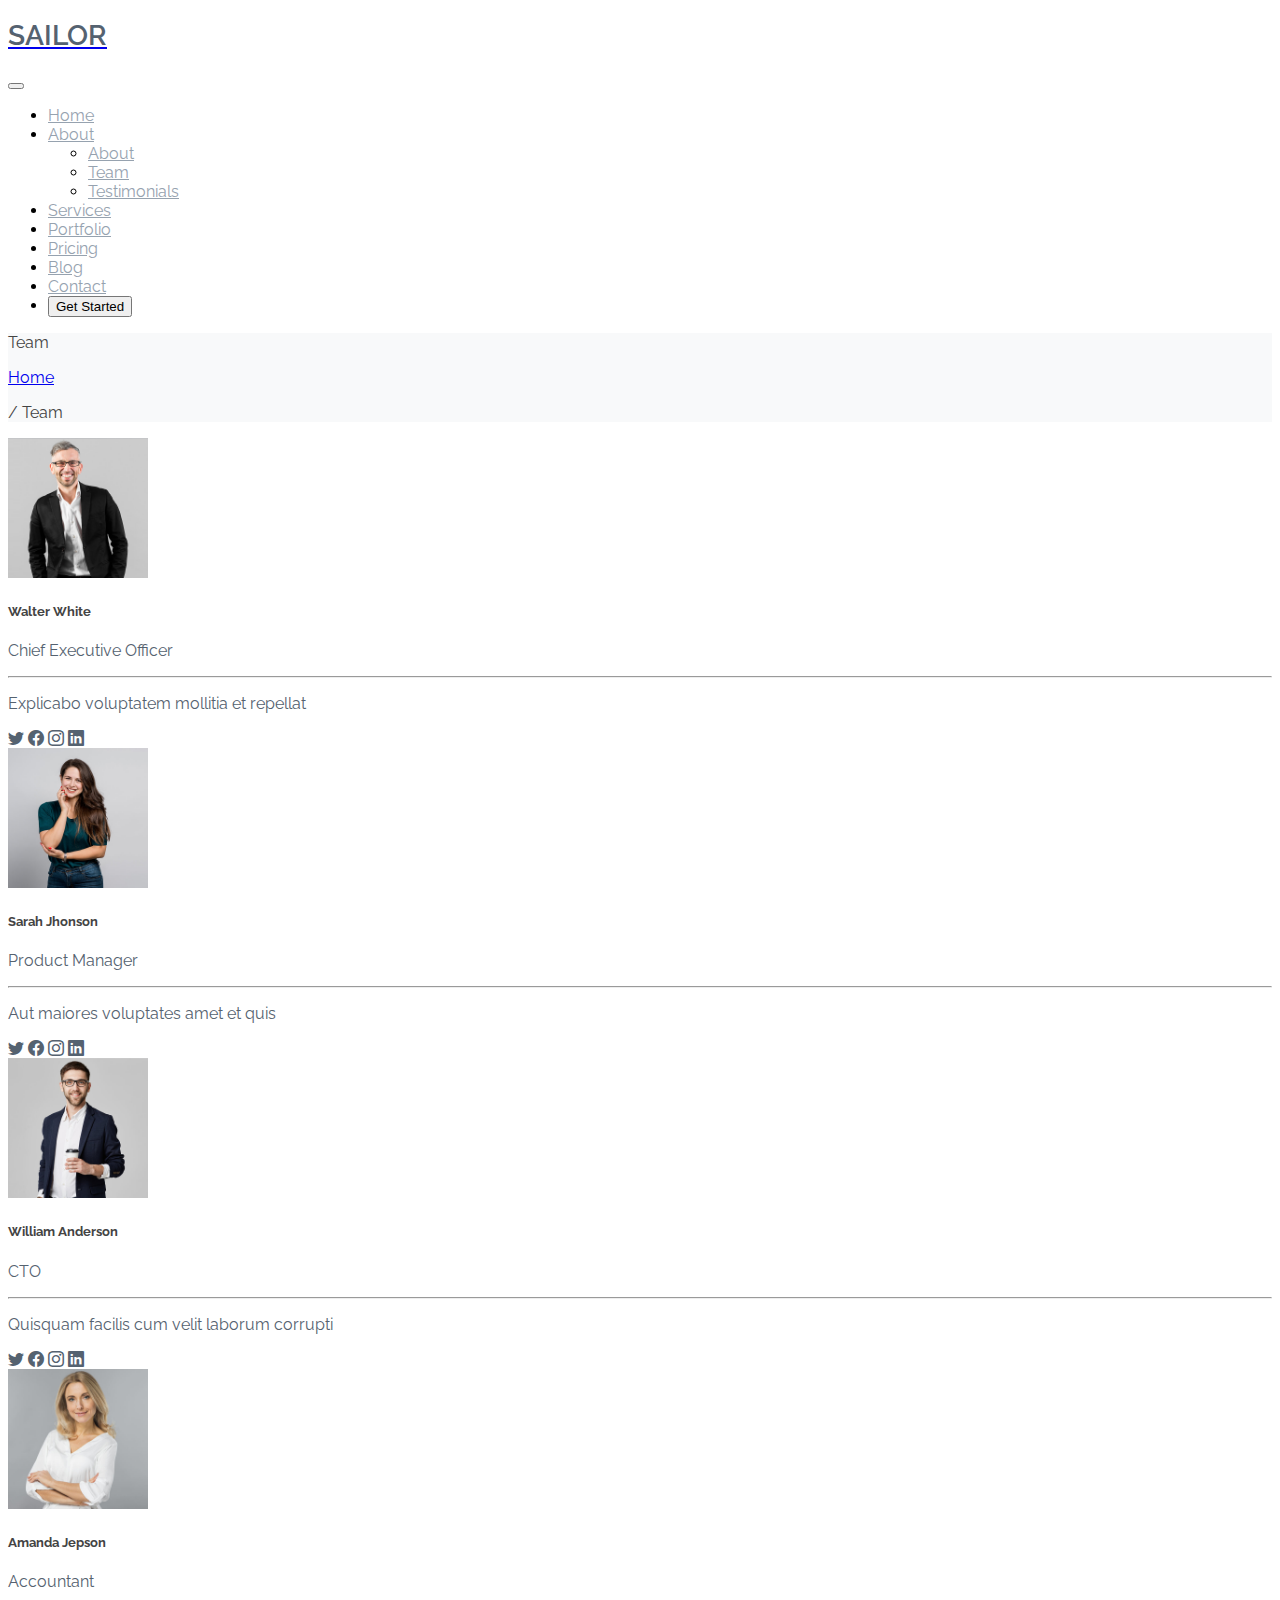
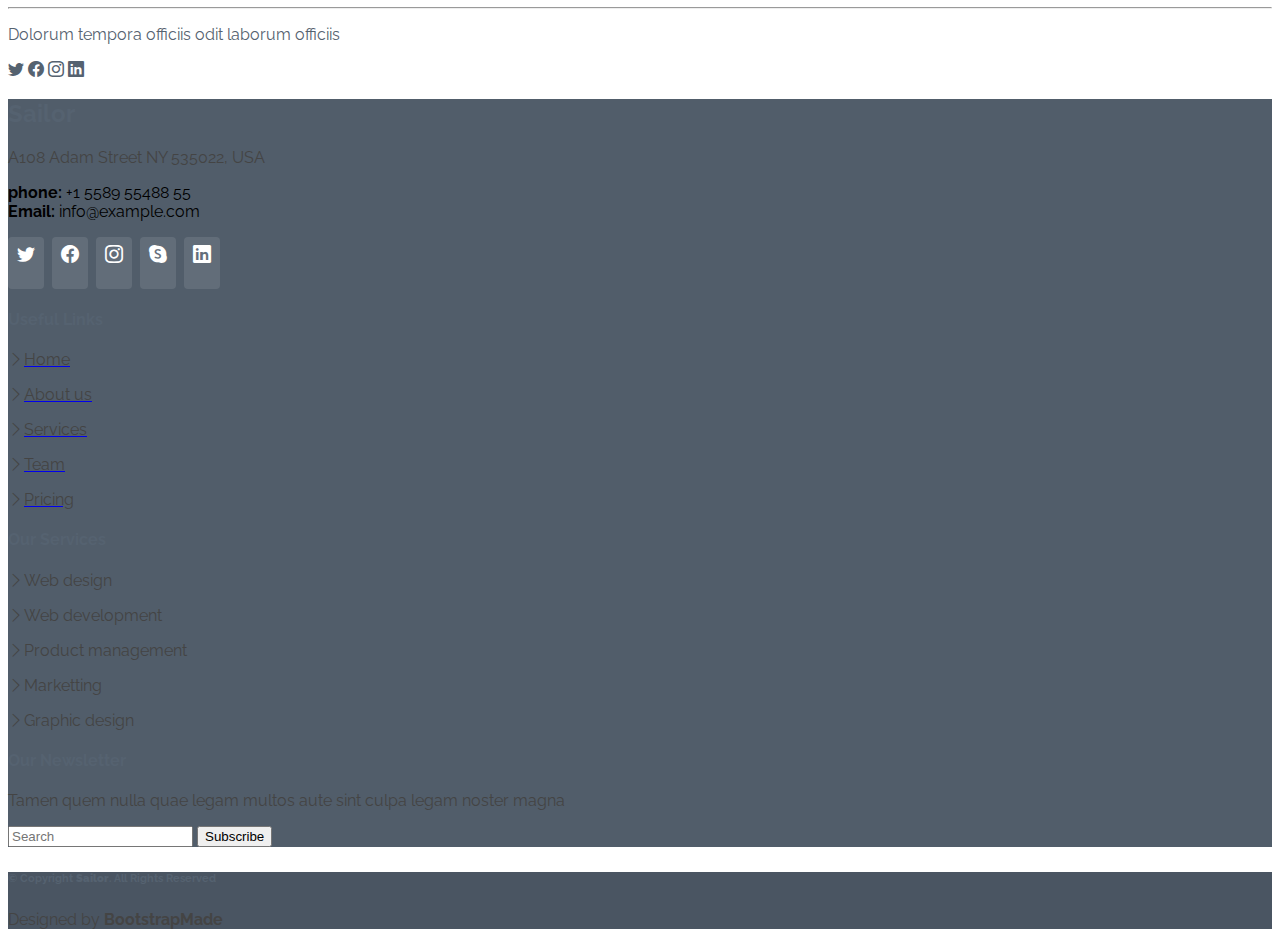
<file: team.html>
<!doctype html>
<html lang="en">

<head>
  <meta charset="utf-8">
  <meta name="viewport" content="width=device-width, initial-scale=1">
  <link rel="icon" href="images/logo.png">
  <title>Sailor(harsimran)</title>
  <link href="https://cdn.jsdelivr.net/npm/bootstrap@5.2.0/dist/css/bootstrap.min.css" rel="stylesheet"
    integrity="sha384-gH2yIJqKdNHPEq0n4Mqa/HGKIhSkIHeL5AyhkYV8i59U5AR6csBvApHHNl/vI1Bx" crossorigin="anonymous">
  <link rel="stylesheet" href="style.css">
  <link rel="stylesheet" href="https://cdn.jsdelivr.net/npm/bootstrap-icons@1.9.1/font/bootstrap-icons.css">
  <link rel="preconnect" href="https://fonts.googleapis.com">
  <link rel="preconnect" href="https://fonts.gstatic.com" crossorigin>
  <link href="https://fonts.googleapis.com/css2?family=Raleway:wght@500;600&display=swap" rel="stylesheet">

</head>

<body>

  <!-- NAVBAR-START -->
  <div class="container">

    <nav class="navbar navbar-expand-lg ">
      <div class="container-fluid">
        <a class="nav-link mt-2" href="index.html"><h1 style="color: #556270; font-size:28px; font-weight:600;">SAILOR</h1></a> 
        <button class="navbar-toggler " type="button" data-bs-toggle="collapse" data-bs-target="#navbarSupportedContent"
          aria-controls="navbarSupportedContent" aria-expanded="false" aria-label="Toggle navigation">
          <span class="navbar-toggler-icon"></span>
        </button>
        <div class="row justify-content-evenly">
          <div class="collapse navbar-collapse" id="navbarSupportedContent">
            <ul class="navbar-nav me-auto mt-2 mb-lg-0">
              <li class="nav-item ">
                <a class="nav-link active text-danger m-2" aria-current="page" href="index.html">Home</a>
              </li>
              <li class="nav-item dropdown">
                <a class="nav-link dropdown-toggle m-2" href="about.html" role="button" data-bs-toggle="dropdown"
                  aria-expanded="false">
                  About
                </a>
                <ul class="dropdown-menu">
                    <li><a class="dropdown-item" href="about.html">About</a></li>
                    <li><a class="dropdown-item" href="team.html">Team</a></li>
                    <li><a class="dropdown-item" href="testimonials.html">Testimonials</a></li>
                  </ul>
              </li>
              <li class="nav-item">
                <a class="nav-link m-2 active" aria-current="page" href="services.html">Services</a>
              </li>
              <li class="nav-item">
                <a class="nav-link m-2 active" aria-current="page" href="portfolio.html">Portfolio</a>
              </li>
              <li class="nav-item">
                <a class="nav-link m-2 active" aria-current="page" href="pricing.html">Pricing</a>
              </li>
              <li class="nav-item">
                <a class="nav-link m-2 active" aria-current="page" href="blog.html">Blog</a>
              </li>
              <li class="nav-item">
                <a class="nav-link m-2 active" aria-current="page" href="contact.html">Contact</a>
              </li>
            <li class="nav-item">
              <a href="index.html">
            <button type="button" class="btn btn-danger m-2 btn-lg">Get Started</button>
          </a>
          </li>
          </ul>
          </div>
        </div>
      </div>
    </nav>
  </div>
  <!-- NAVBAR-END -->

 <!-- team-start -->
 <div class="comtainer-fluid corp">
  <div class="container">
    <div class="row">
      <div class="col-lg-10 mt-1">
        <p class="display-6 ">Team</p>
</div>
        <div class="d-flex col-lg-2 mt-3">

          <a class="nav-link active text-danger" aria-current="page" href="index.html">Home</a>
          <p>/ Team</p>
        </div>
      
    </div>
  </div>
</div>
<!-- team-end -->



 <!-- team-start -->
 <div class="container-fluid mt-5">
  <div class="container">
    <div class="row">
      <div class="col-lg-6 mt-2">
        <div class="shadow p-3 mb-5 bg-body rounded mb-3">
          <div class="row g-0">
            <div class="col-md-4">
              <img src="images/team-1.jpg" class="img-fluid rounded" style="width: 140px;" alt="">
            </div>
            <div class="col-md-8 ">
              <div class="card-body">
                <h5 class="card-title h7">Walter White</h5>
                <p class="card-text pt">Chief Executive Officer</p>
                <hr class="w-25">
                <p class="card-text pt">Explicabo voluptatem mollitia et repellat</p>
                <a href="index.html" class="pt"><i class="bi bi-twitter fa-2x"></i></a>
                <a href="index.html" class="pt"><i class="bi bi-facebook"></i></a>
                <a href="index.html" class="pt"><i class="bi bi-instagram fa-2x"></i></a>
                <a href="index.html" class="pt"><i class="bi bi-linkedin fa-2x"></i></a>
              </div>
            </div>
          </div>
        </div>
      </div>

      <div class="col-lg-6 mt-2">
        <div class="shadow p-3 mb-5 bg-body rounded mb-3">
          <div class="row g-0">
            <div class="col-md-4">
              <img src="images/team-2.jpg" class="img-fluid rounded" style="width: 140px;" alt="">
            </div>
            <div class="col-md-8">
              <div class="card-body">
                <h5 class="card-title h7">Sarah Jhonson</h5>
                <p class="card-text pt">Product Manager</p>
                <hr class="w-25">
                <p class="card-text pt">Aut maiores voluptates amet et quis</p>
                <a href="index.html" class="pt"><i class="bi bi-twitter fa-2x"></i></a>
                <a href="index.html" class="pt"><i class="bi bi-facebook"></i></a>
                <a href="index.html" class="pt"><i class="bi bi-instagram fa-2x"></i></a>
                <a href="index.html" class="pt"><i class="bi bi-linkedin fa-2x"></i></a>
              </div>
            </div>
          </div>
        </div>
      </div>

      <div class="col-lg-6 mt-2">
        <div class="shadow p-3 mb-5 bg-body rounded mb-3">
          <div class="row g-0">
            <div class="col-md-4">
              <img src="images/team-3.jpg" class="img-fluid rounded" style="width: 140px;" alt="">
            </div>
            <div class="col-md-8">
              <div class="card-body">
                <h5 class="card-title h7">William Anderson</h5>
                <p class="card-text pt">CTO</p>
                <hr class="w-25">
                <p class="card-text pt">Quisquam facilis cum velit laborum corrupti</p>
                <a href="index.html" class="pt"><i class="bi bi-twitter fa-2x"></i></a>
                <a href="index.html" class="pt"><i class="bi bi-facebook"></i></a>
                <a href="index.html" class="pt"><i class="bi bi-instagram fa-2x"></i></a>
                <a href="index.html" class="pt"><i class="bi bi-linkedin fa-2x"></i></a>
              </div>
            </div>
          </div>
        </div>
      </div>

      <div class="col-lg-6 mt-2">
        <div class="shadow p-3 mb-5 bg-body rounded mb-3">
          <div class="row g-0">
            <div class="col-md-4">
              <img src="images/team-4.jpg" class="img-fluid rounded" style="width: 140px;" alt="">
            </div>
            <div class="col-md-8">
              <div class="card-body">
                <h5 class="card-title h7">Amanda Jepson</h5>
                <p class="card-text pt">Accountant</p>
                <hr class="w-25">
                <p class="card-text pt">Dolorum tempora officiis odit laborum officiis</p>
                <a href="index.html" class="pt"><i class="bi bi-twitter fa-2x"></i></a>
                <a href="index.html" class="pt"><i class="bi bi-facebook"></i></a>
                <a href="index.html" class="pt"><i class="bi bi-instagram fa-2x"></i></a>
                <a href="index.html" class="pt"><i class="bi bi-linkedin fa-2x"></i></a>
              </div>
            </div>
          </div>
        </div>
      </div>

    </div>
  </div>

</div>
<!-- team-end -->

    <!-- border-start -->
  <span class="border-top"></span>
  <div class="container-fluid mt-5 sail">
    <div class="container">
      <div class="row pb-5 justify-content-evenly">

        <div class="col-lg-3 mt-5 text-white">
          <h2 class="text-white">Sailor</h2>
          <p class="text-white mt-3">A108 Adam Street
            NY 535022, USA</p>
          <strong>phone:</strong> +1 5589 55488 55
          <br>
          <strong>Email:</strong> info@example.com <br>
          <div class="mt-3 " style="margin-top: 1rem!important;">
             <a href="index.html" class="twitter"><i class="bi bi-twitter" style="font-size: 18px;
              display: inline-block;
              background: rgba(255, 255, 255, 0.1);
              color: #fff;
              line-height: 1;
              padding: 8px 0;
              margin-right: 4px;
              border-radius: 4px;
              text-align: center;
              width: 36px;
              height: 36px;
              transition: 0.3s;"></i></a>
              <a href="index.html" class="facebook"><i class="bi bi-facebook" style="font-size: 18px;
                display: inline-block;
                background: rgba(255, 255, 255, 0.1);
                color: #fff;
                line-height: 1;
                padding: 8px 0;
                margin-right: 4px;
                border-radius: 4px;
                text-align: center;
                width: 36px;
                height: 36px;
                transition: 0.3s;"></i></a> 
              <a href="index.html" class="instagram"><i class="bi bi-instagram" style="font-size: 18px;
                display: inline-block;
                background: rgba(255, 255, 255, 0.1);
                color: #fff;
                line-height: 1;
                padding: 8px 0;
                margin-right: 4px;
                border-radius: 4px;
                text-align: center;
                width: 36px;
                height: 36px;
                transition: 0.3s;"></i></a>
                 <a href="index.html" class="google-plus"><i class="bi bi-skype" style="font-size: 18px;
                  display: inline-block;
                  background: rgba(255, 255, 255, 0.1);
                  color: #fff;
                  line-height: 1;
                  padding: 8px 0;
                  margin-right: 4px;
                  border-radius: 4px;
                  text-align: center;
                  width: 36px;
                  height: 36px;
                  transition: 0.3s;"></i></a>
                  <a href="index.html" class="linkedin"><i class="bi bi-linkedin" style="font-size: 18px;
                    display: inline-block;
                    background: rgba(255, 255, 255, 0.1);
                    color: #fff;
                    line-height: 1;
                    padding: 8px 0;
                    margin-right: 4px;
                    border-radius: 4px;
                    text-align: center;
                    width: 36px;
                    height: 36px;
                    transition: 0.3s;"></i></a>
            </div>
        </div>
        <div class="col-lg-2 mt-5 text-white">
          <h4 class="text-white">Useful Links</h4>
          <a class="nav-link active text-danger m-2" aria-current="page" href="index.html"><p class="text-white"><i class="bi bi-chevron-right "></i>Home</p></a>
          <a class="nav-link active text-danger m-2" aria-current="page" href="about.html"><p class="text-white"> <i class="bi bi-chevron-right "></i>About us</p></a>
          <a class="nav-link active text-danger m-2" aria-current="page" href="services.html"><p class="text-white"> <i class="bi bi-chevron-right "></i>Services</p></a>
            <a class="nav-link active text-danger m-2" aria-current="page" href="team.html"><p class="text-white"> <i class="bi bi-chevron-right "></i>Team</p></a>
              <a class="nav-link active text-danger m-2" aria-current="page" href="pricing.html"><p class="text-white"> <i class="bi bi-chevron-right "></i>Pricing</p></a>
        </div>
        <div class="col-lg-3 mt-5 text-white">
          <h4 class="text-white">Our Services</h4>
          <p class="text-white"><i class="bi bi-chevron-right "></i>Web design</p>
          <p class="text-white"> <i class="bi bi-chevron-right "></i>Web development</p>
          <p class="text-white"> <i class="bi bi-chevron-right "></i>Product management</p>
          <p class="text-white"> <i class="bi bi-chevron-right "></i>Marketting</p>
          <p class="text-white"> <i class="bi bi-chevron-right "></i>Graphic design</p>
        </div>
        <div class="col-lg-4 mt-5 text-white">
          <h4 class="text-white">Our Newsletter</h4>
          <p class="text-white">Tamen quem nulla quae legam multos aute sint culpa legam noster magna
          <form class="d-flex" role="search">
            <input class="form-control me-2" type="search" placeholder="Search" aria-label="Search">
            <button class="btn btn-danger" type="submit">Subscribe</button>
          </form>
          </p>
        </div>
      </div>
    </div>
  </div>
  <span class="border-bottom"></span>
  <div class="container-fluid copy">
    <div class="row text-center">
      <div class="col-lg-12 mt-4 mb-3">
        <h6 class="text-white"> © Copyright <strong>Sailor</strong>. All Rights Reserved </h6>
        <p class="text-white">Designed by <b>BootstrapMade</b></p>
      </div>
    </div>
  </div>
  <!-- border-end -->
   <script src="https://cdn.jsdelivr.net/npm/bootstrap@5.2.0/dist/js/bootstrap.bundle.min.js"
     integrity="sha384-A3rJD856KowSb7dwlZdYEkO39Gagi7vIsF0jrRAoQmDKKtQBHUuLZ9AsSv4jD4Xa"
     crossorigin="anonymous"></script>
 </body>
 
 </html>
</file>
<file: style.css>
h1,h2,h3,h4,h5,h6{
    color: #556270;
}
h1{
    font-size: 50px;
    color: #444444;
}
p{
    
    color: #444444;
}
.pt{
    color: #556270;
}
.corp{
    background: #f8f9fa;
}
.sail{
    background: #515D6A;
}
.copy{
    background: #4A5562;
}
.h7{
    color: #444444;
}
body{
    font-family: raleway, sans-serif;
}
.blog .sidebar .tags ul a {
    color: #96a2af;
    font-size: 14px;
    padding: 6px 14px;
    margin: 0 6px 8px 0;
    border: 1px solid white;
    display: inline-block;
    transition: 0.3s;
}
.faq h2::after {
    content: "";
    width: 120px;
    height: 1px;
    display: inline-block;
    background: #e6636a;
    margin: 4px 10px;
}
 li a{
        color: #96a2af!important;
    
    
}
 li a:hover{
    color: #e6636a!important;
}
</file>
